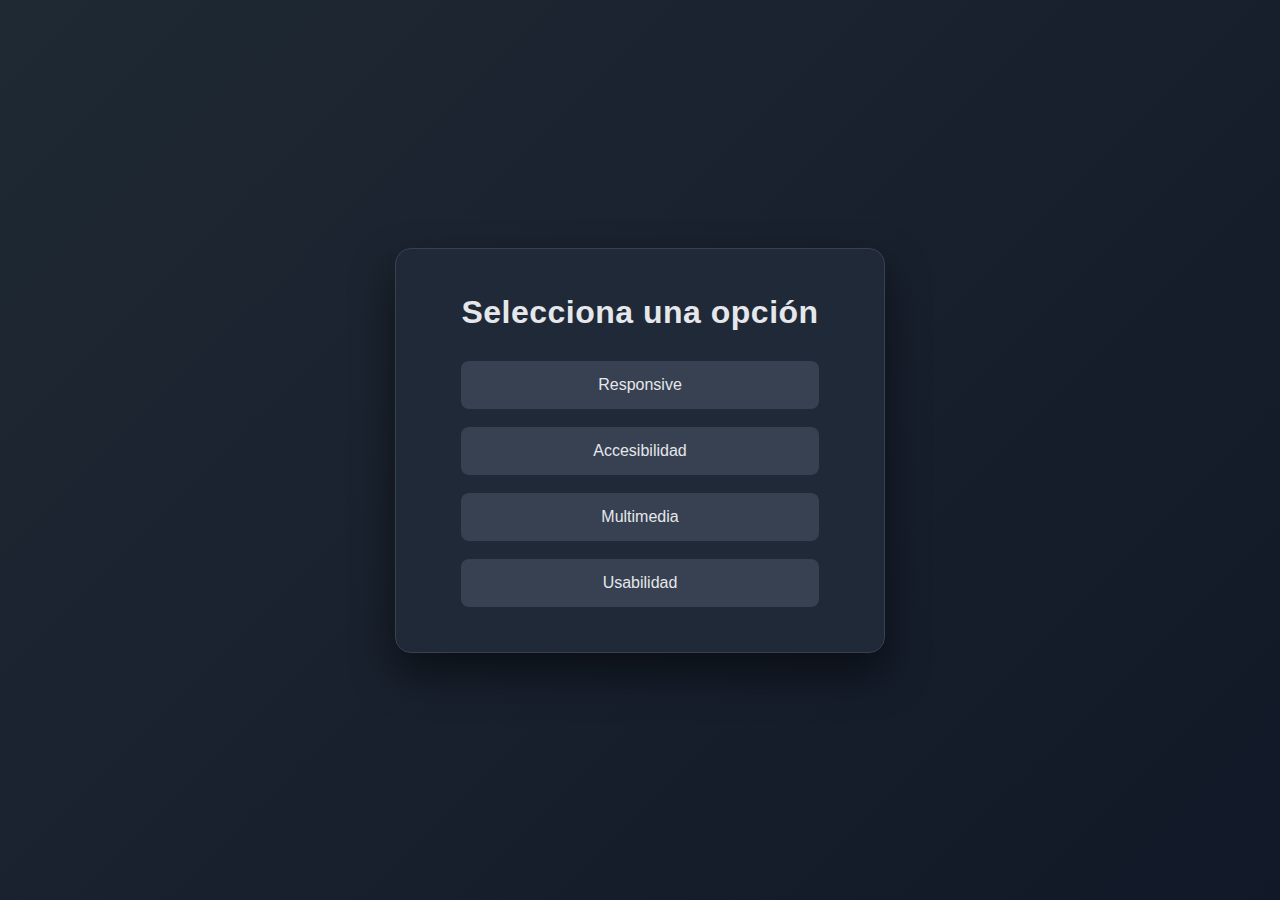
<file: index.html>
<!DOCTYPE html>
<html lang="en">
<head>
  <meta charset="UTF-8">
  <meta name="viewport" content="width=device-width, initial-scale=1.0">
  <link rel="stylesheet" href="./style.css">
  <title>Multimedia Joan Salinas</title>
</head>
<body>
  <main>
    <section>
      <h1>Selecciona una opción</h1>
      <div>
        <a href="./proyectoResponsive/semanticoJoan.html">Responsive</a>
        <a href="./proyecto_AAA/semanticoJoan.html">Accesibilidad</a>
        <a href="./proyectoMultimedia/semanticoJoan.html">Multimedia</a>
        <a href="./proyecto_USABILIDAD/semanticoJoan.html">Usabilidad</a>
      </div>
    </section>
  </main>
</body>
</html>
</file>
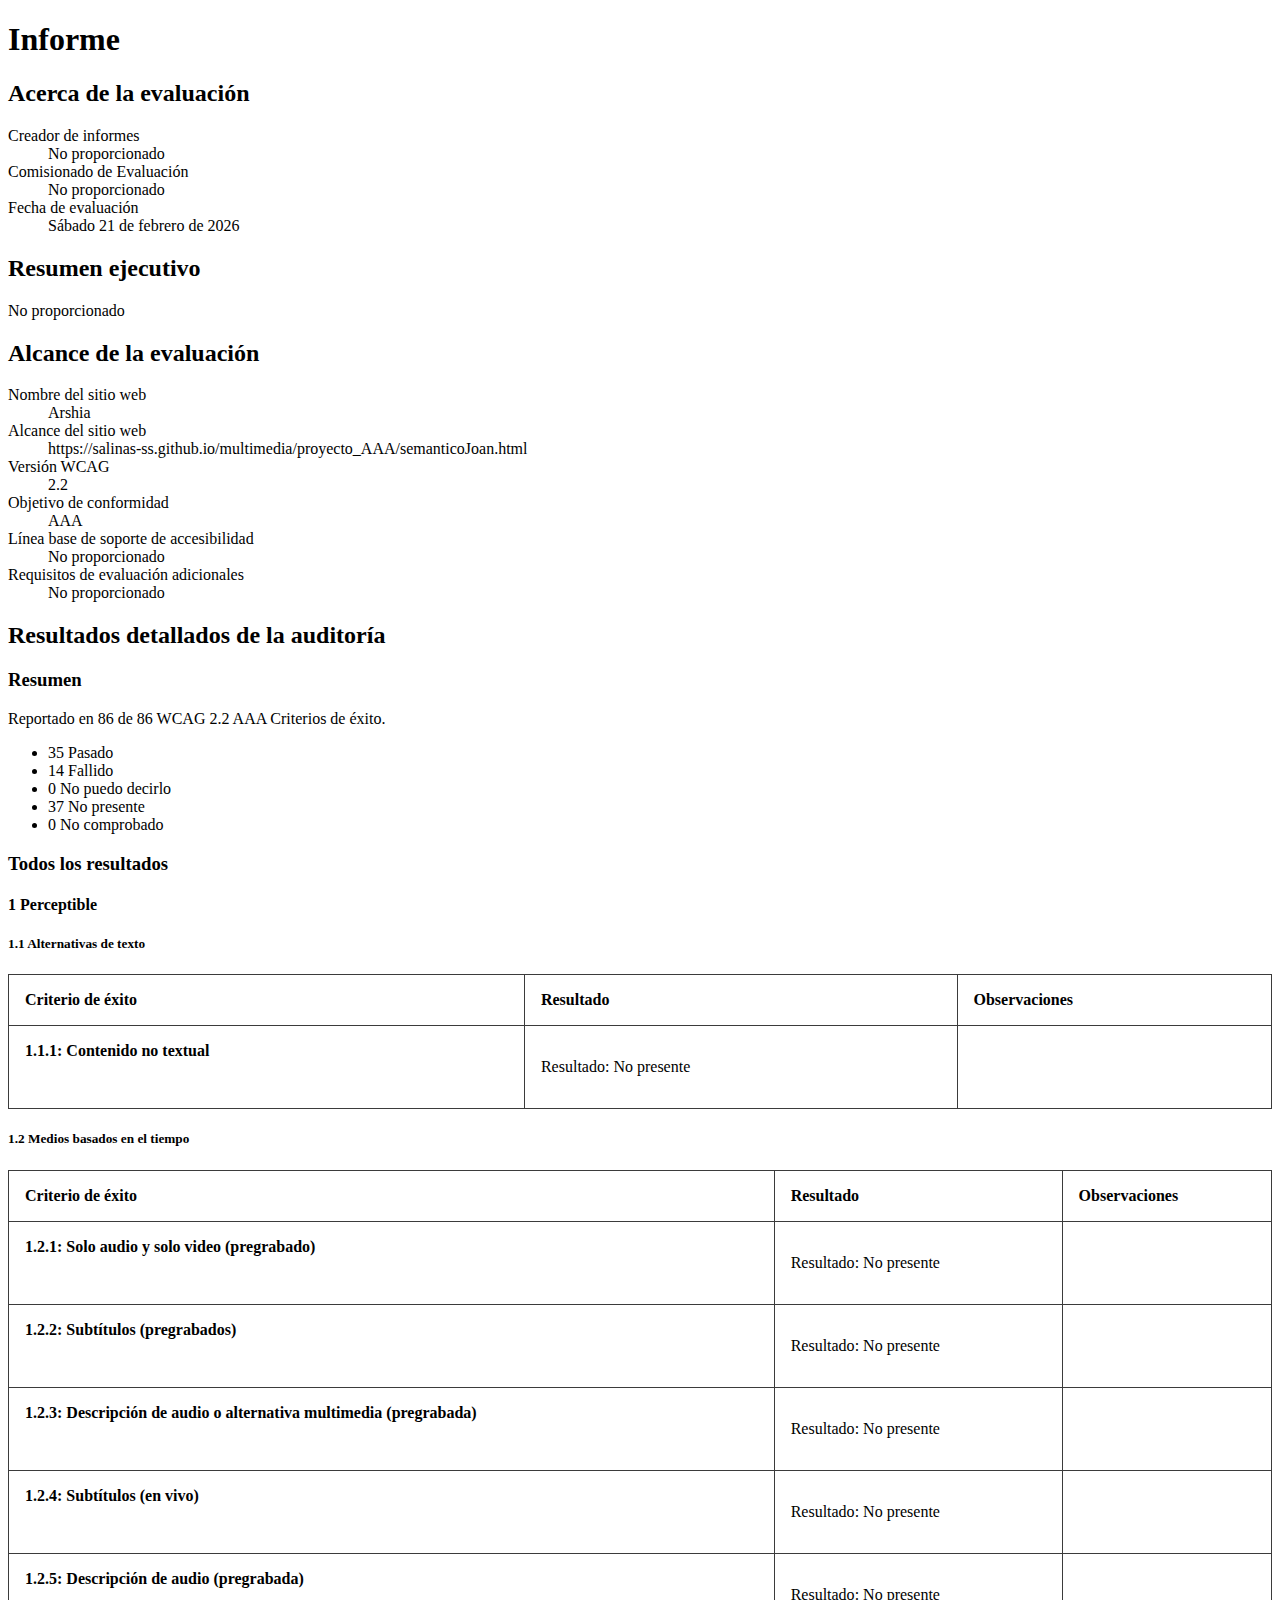
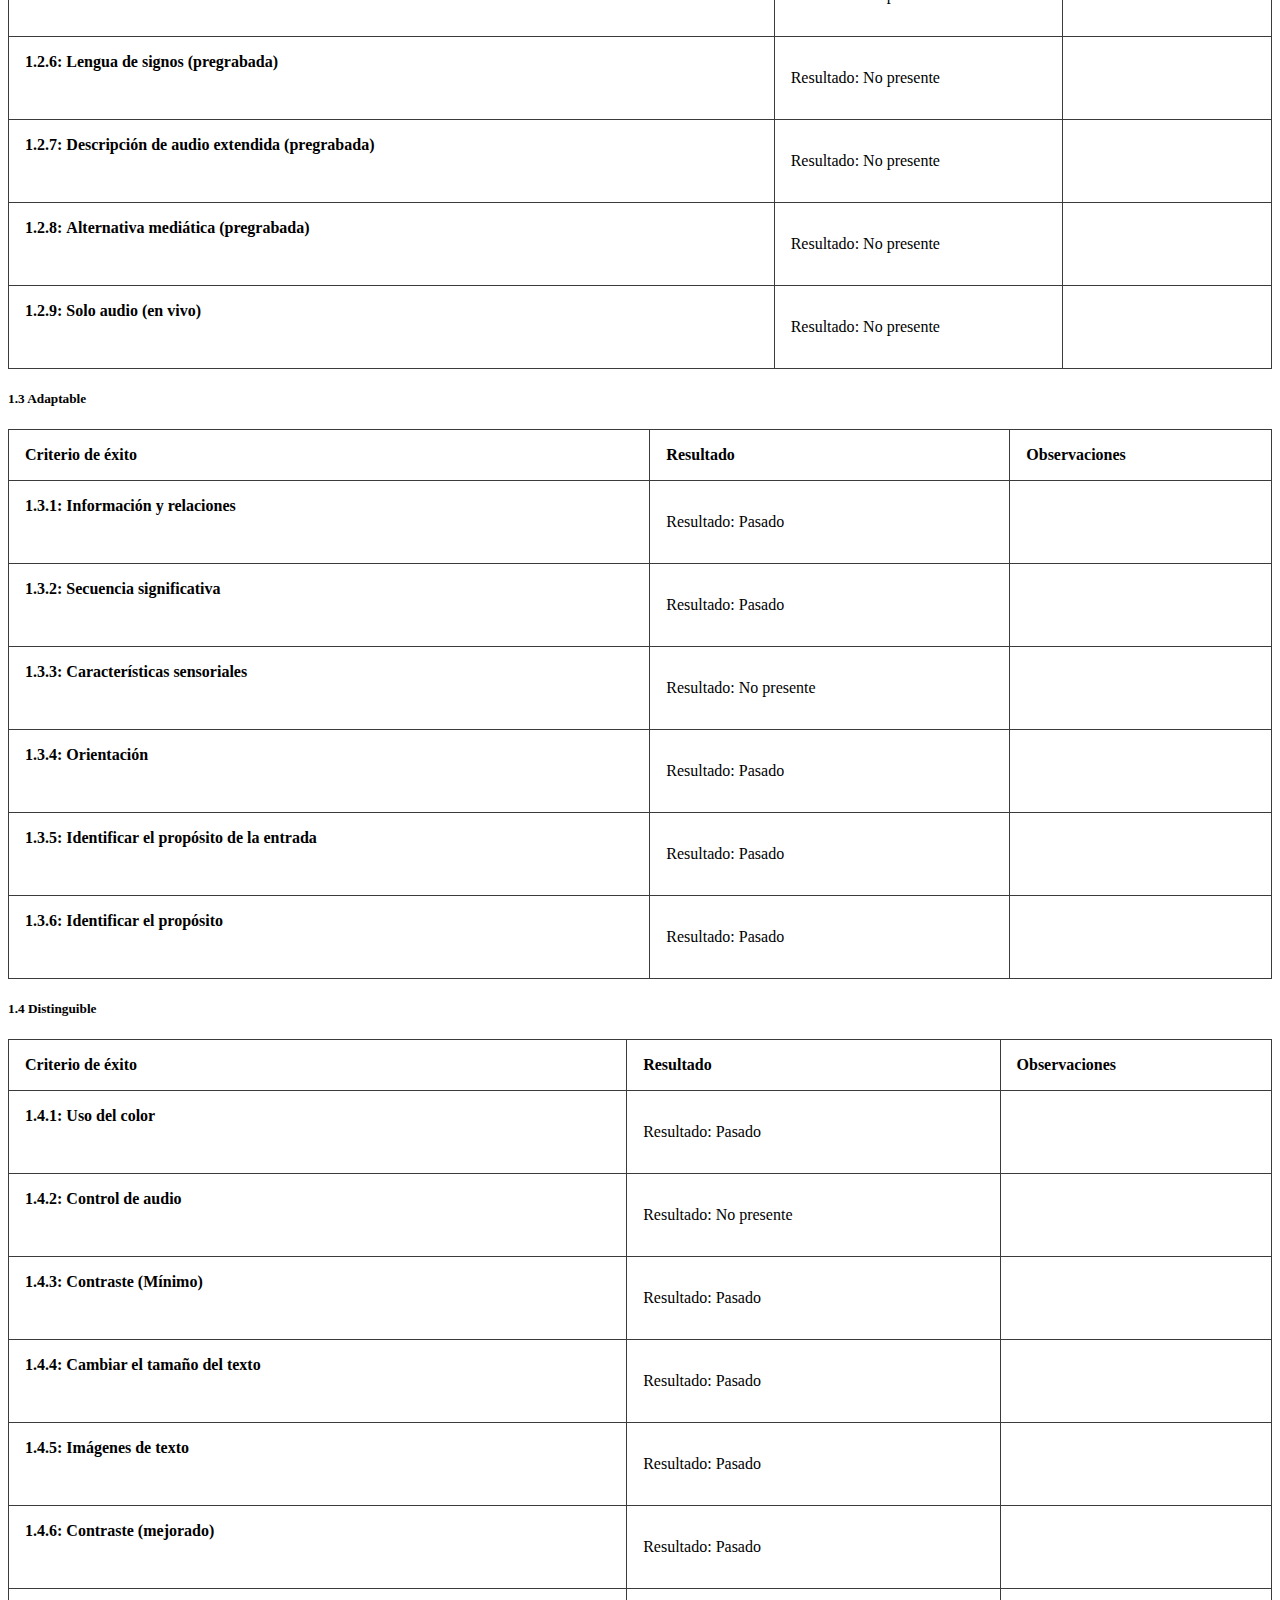
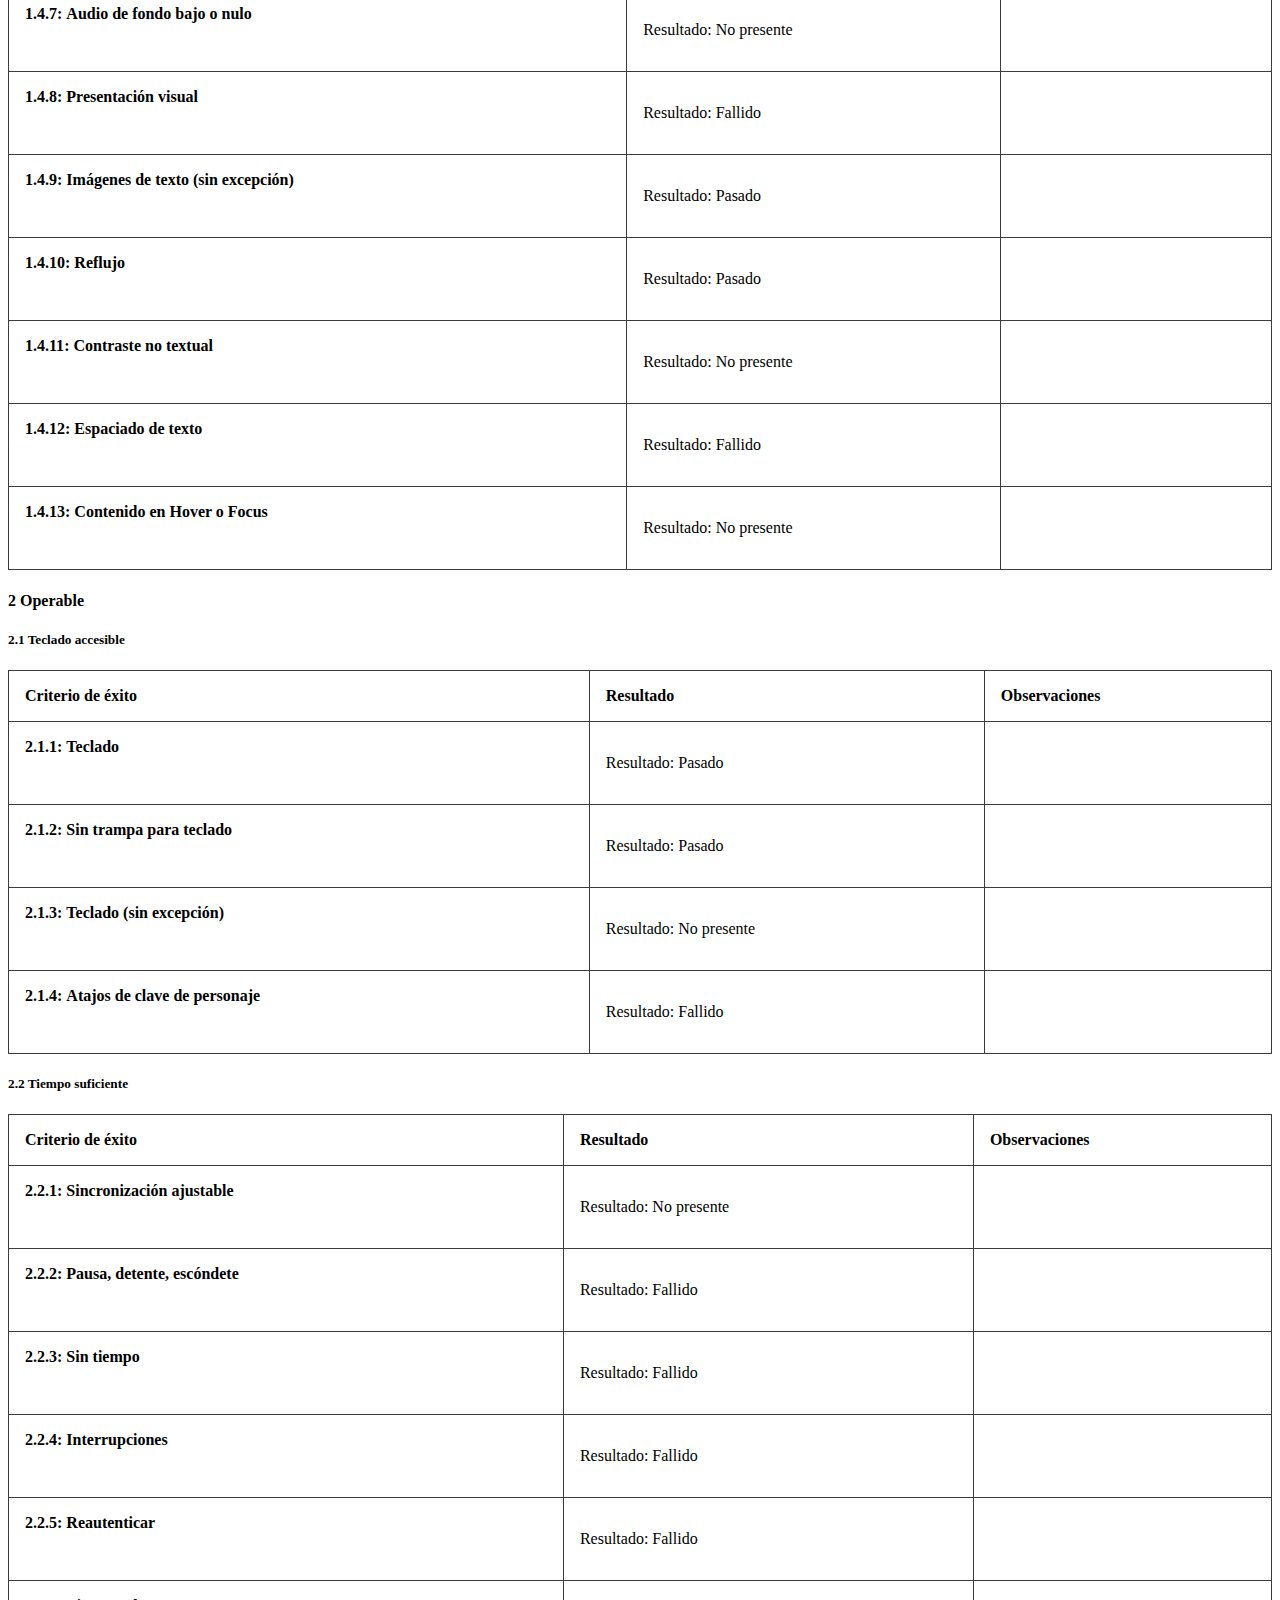
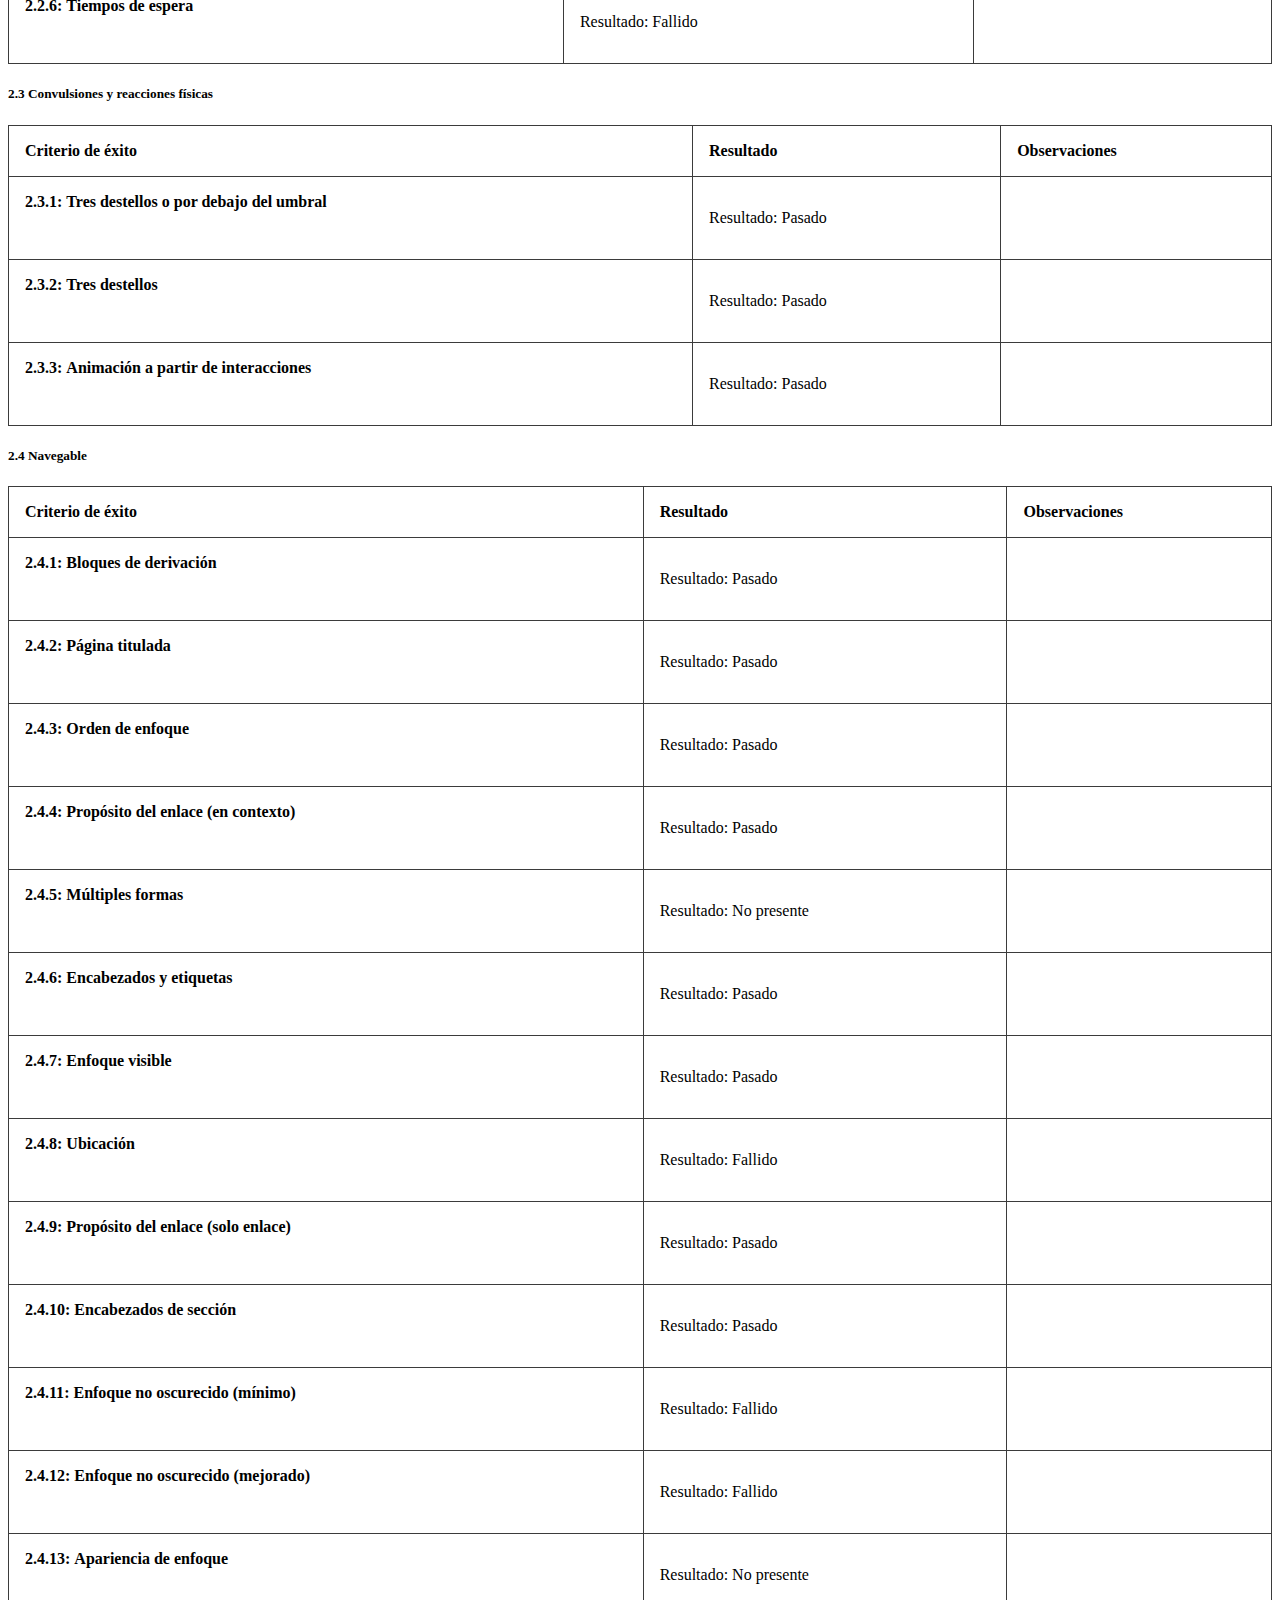
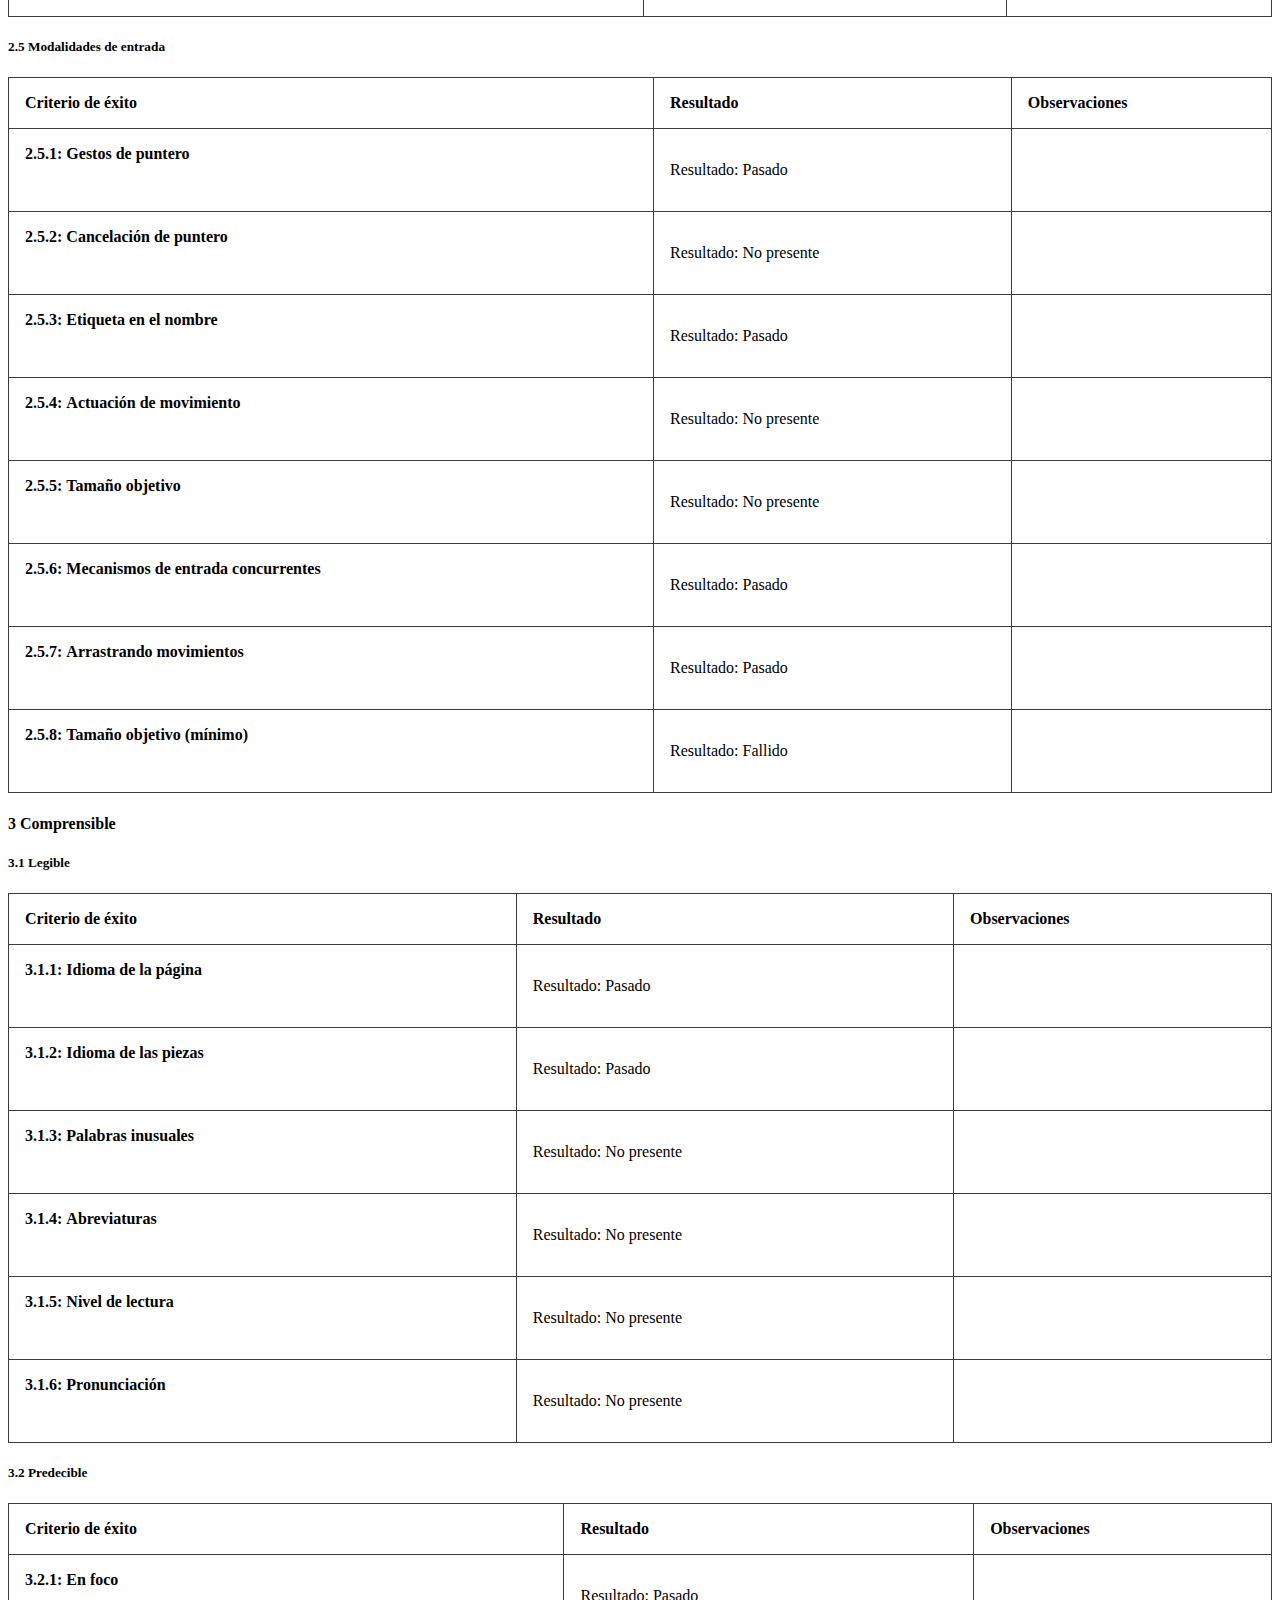
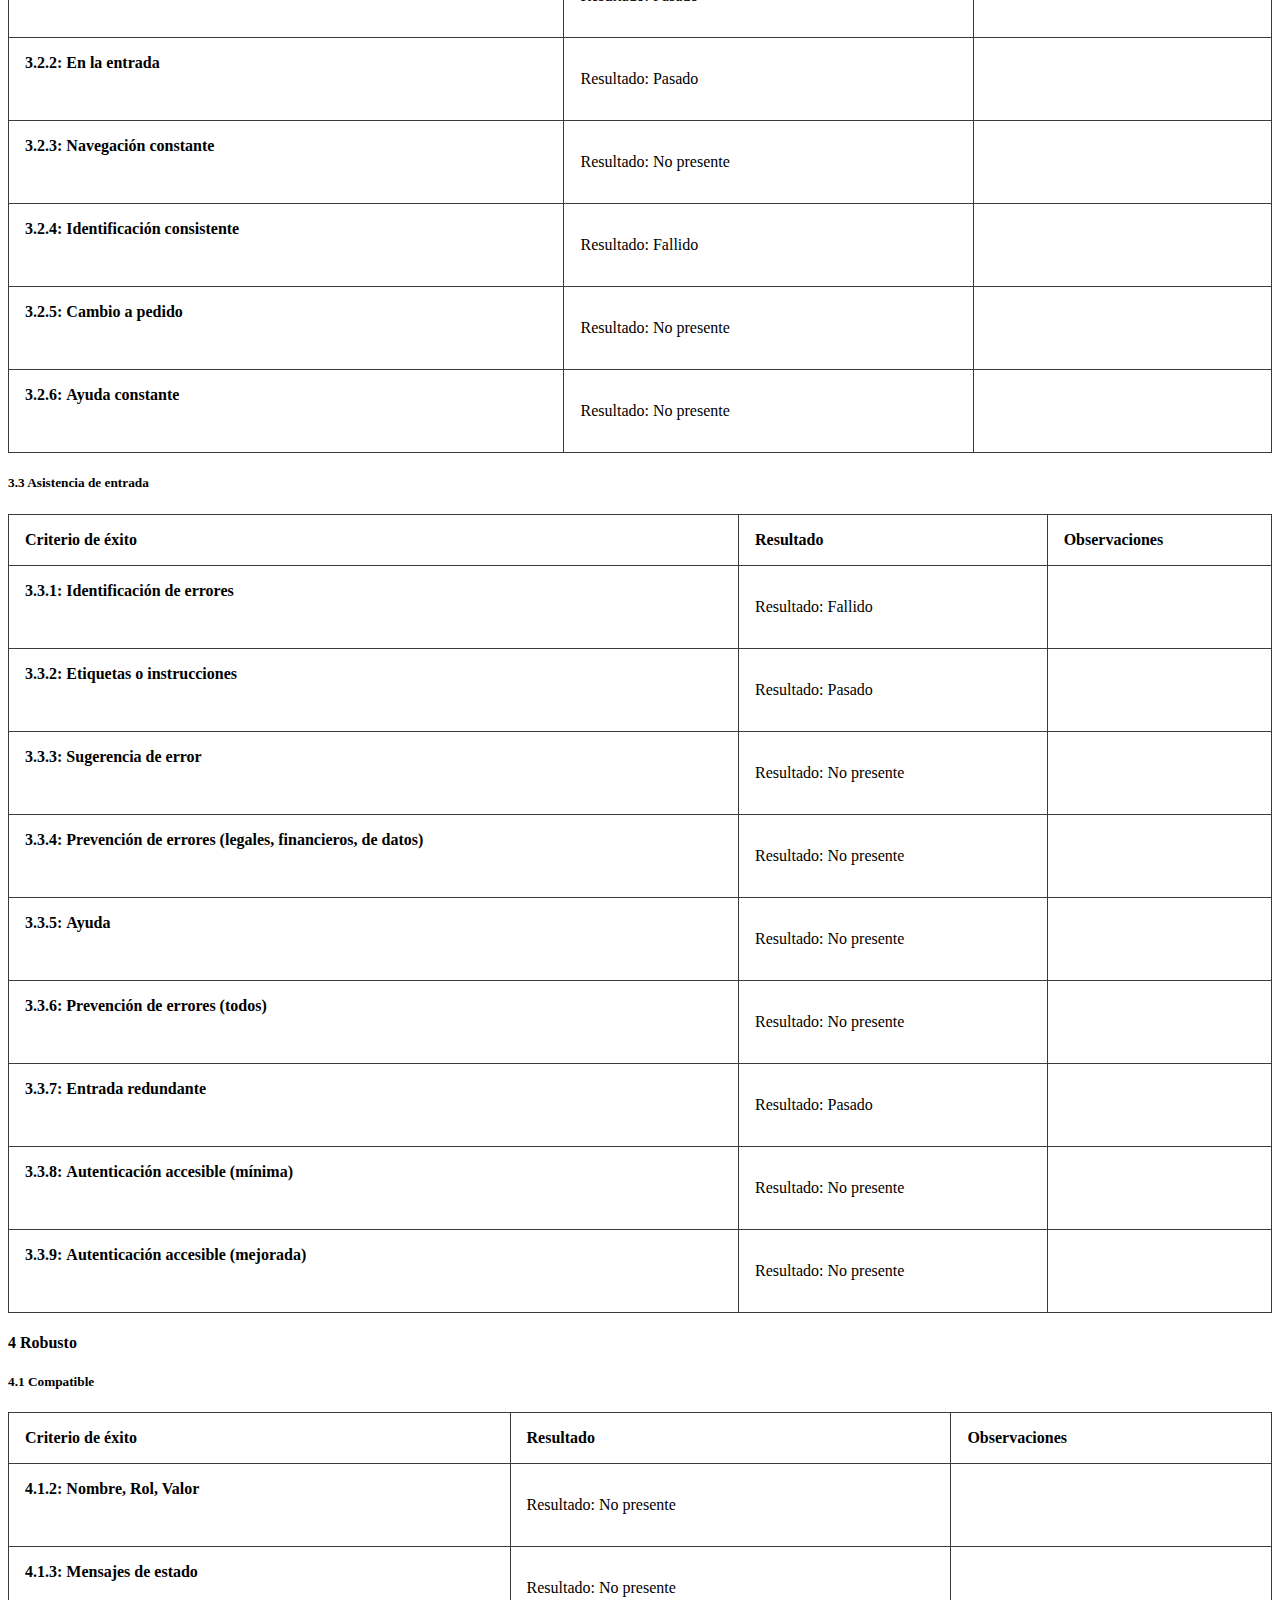
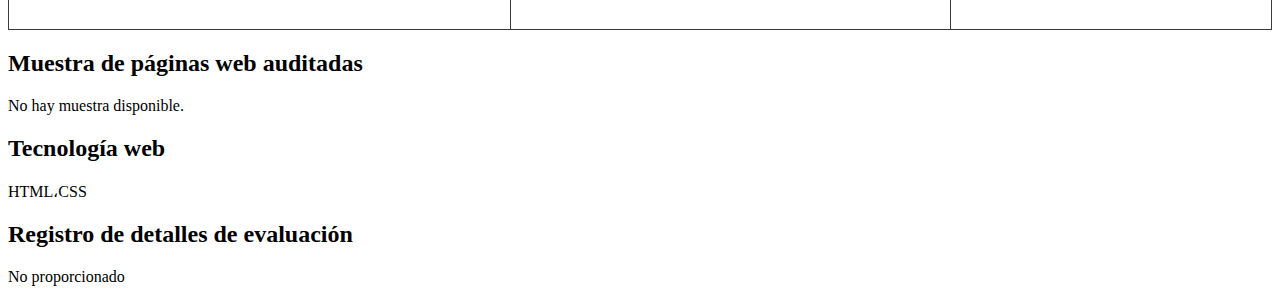
<file: proyecto_AAA/report.html>
<!doctype HTML><html lang="en"><head><title>arshia-report.html</title><meta charset="utf-8"><style>
  table {
    border-collapse: collapse;
    width: 100%;
  }
  table,
  td,
  th {
    border: 1px solid #3b3b3b;
  }
  td:not(:last-child),
  th {
    padding: 1em;
    vertical-align: top;
    text-align: left;
  }
  td:not([class]):last-child {
    padding: 0 1em;
  }
  </style></head><body><div><main> <h1><font style="vertical-align: inherit;"><font style="vertical-align: inherit;">Informe</font></font></h1>    <div><h2><font style="vertical-align: inherit;"><font style="vertical-align: inherit;">Acerca de la evaluación</font></font></h2> <dl><dt><font style="vertical-align: inherit;"><font style="vertical-align: inherit;">Creador de informes</font></font> </dt><dd><span><font style="vertical-align: inherit;"><font style="vertical-align: inherit;">No proporcionado</font></font></span> </dd><dt><font style="vertical-align: inherit;"><font style="vertical-align: inherit;">Comisionado de Evaluación</font></font> </dt><dd><span><font style="vertical-align: inherit;"><font style="vertical-align: inherit;">No proporcionado</font></font></span> </dd><dt><font style="vertical-align: inherit;"><font style="vertical-align: inherit;">Fecha de evaluación</font></font> </dt><dd><font style="vertical-align: inherit;"><font style="vertical-align: inherit;">Sábado 21 de febrero de 2026</font></font></dd></dl> </div> <div><h2><font style="vertical-align: inherit;"><font style="vertical-align: inherit;">Resumen ejecutivo</font></font></h2> <div><span><font style="vertical-align: inherit;"><font style="vertical-align: inherit;">No proporcionado</font></font></span></div> </div> <div><h2><font style="vertical-align: inherit;"><font style="vertical-align: inherit;">Alcance de la evaluación</font></font></h2> <dl><dt><font style="vertical-align: inherit;"><font style="vertical-align: inherit;">Nombre del sitio web</font></font> </dt><dd><font style="vertical-align: inherit;"><font style="vertical-align: inherit;">Arshia</font></font> </dd><dt><font style="vertical-align: inherit;"><font style="vertical-align: inherit;">Alcance del sitio web</font></font> </dt><dd><font style="vertical-align: inherit;"><font style="vertical-align: inherit;">https://salinas-ss.github.io/multimedia/proyecto_AAA/semanticoJoan.html </font></font> </dd><dt><font style="vertical-align: inherit;"><font style="vertical-align: inherit;">Versión WCAG</font></font> </dt><dd><font style="vertical-align: inherit;"><font style="vertical-align: inherit;">2.2</font></font> </dd><dt><font style="vertical-align: inherit;"><font style="vertical-align: inherit;">Objetivo de conformidad</font></font> </dt><dd><font style="vertical-align: inherit;"><font style="vertical-align: inherit;">AAA</font></font> </dd><dt><font style="vertical-align: inherit;"><font style="vertical-align: inherit;">Línea base de soporte de accesibilidad</font></font> </dt><dd><span><font style="vertical-align: inherit;"><font style="vertical-align: inherit;">No proporcionado</font></font></span> </dd><dt><font style="vertical-align: inherit;"><font style="vertical-align: inherit;">Requisitos de evaluación adicionales</font></font> </dt><dd><span><font style="vertical-align: inherit;"><font style="vertical-align: inherit;">No proporcionado</font></font></span></dd></dl> </div> <h2><font style="vertical-align: inherit;"><font style="vertical-align: inherit;">Resultados detallados de la auditoría</font></font></h2> <h3><font style="vertical-align: inherit;"><font style="vertical-align: inherit;">Resumen</font></font></h3> <p><font style="vertical-align: inherit;"><font style="vertical-align: inherit;">Reportado en</font></font> <font style="vertical-align: inherit;"><font style="vertical-align: inherit;">86</font></font> <font style="vertical-align: inherit;"><font style="vertical-align: inherit;">de</font></font> <font style="vertical-align: inherit;"><font style="vertical-align: inherit;">86</font></font><font style="vertical-align: inherit;"><font style="vertical-align: inherit;"> WCAG </font></font><font style="vertical-align: inherit;"><font style="vertical-align: inherit;">2.2</font></font> <font style="vertical-align: inherit;"><font style="vertical-align: inherit;">AAA</font></font><font style="vertical-align: inherit;"><font style="vertical-align: inherit;"> 
  Criterios de éxito.</font></font></p> <ul><li><span><font style="vertical-align: inherit;"><font style="vertical-align: inherit;">35</font></font></span> <span><font style="vertical-align: inherit;"><font style="vertical-align: inherit;">Pasado</font></font></span></li><li><span><font style="vertical-align: inherit;"><font style="vertical-align: inherit;">14</font></font></span> <span><font style="vertical-align: inherit;"><font style="vertical-align: inherit;">Fallido</font></font></span></li><li><span><font style="vertical-align: inherit;"><font style="vertical-align: inherit;">0</font></font></span> <span><font style="vertical-align: inherit;"><font style="vertical-align: inherit;">No puedo decirlo</font></font></span></li><li><span><font style="vertical-align: inherit;"><font style="vertical-align: inherit;">37</font></font></span> <span><font style="vertical-align: inherit;"><font style="vertical-align: inherit;">No presente</font></font></span></li><li><span><font style="vertical-align: inherit;"><font style="vertical-align: inherit;">0</font></font></span> <span><font style="vertical-align: inherit;"><font style="vertical-align: inherit;">No comprobado</font></font></span></li></ul>  <h3><font style="vertical-align: inherit;"><font style="vertical-align: inherit;">Todos los resultados</font></font></h3> <h4><font style="vertical-align: inherit;"><font style="vertical-align: inherit;">1</font></font> <font style="vertical-align: inherit;"><font style="vertical-align: inherit;">Perceptible</font></font></h4> <h5 id="guideline-11"><font style="vertical-align: inherit;"><font style="vertical-align: inherit;">1.1</font></font> <font style="vertical-align: inherit;"><font style="vertical-align: inherit;">Alternativas de texto</font></font></h5> <table aria-labelledby="guideline-11"><tbody><tr><th scope="col"><font style="vertical-align: inherit;"><font style="vertical-align: inherit;">Criterio de éxito</font></font></th> <th scope="col"><font style="vertical-align: inherit;"><font style="vertical-align: inherit;">Resultado</font></font></th> <th scope="col"><font style="vertical-align: inherit;"><font style="vertical-align: inherit;">Observaciones</font></font></th> </tr> <tr><th scope="row" id="criterion-111"><font style="vertical-align: inherit;"><font style="vertical-align: inherit;">1.1.1</font></font><font style="vertical-align: inherit;"><font style="vertical-align: inherit;">: </font></font><font style="vertical-align: inherit;"><font style="vertical-align: inherit;">Contenido no textual</font></font></th> <td> <p><span><font style="vertical-align: inherit;"><font style="vertical-align: inherit;">Resultado</font></font><font style="vertical-align: inherit;"><font style="vertical-align: inherit;">:</font></font></span> <font style="vertical-align: inherit;"><font style="vertical-align: inherit;">No presente</font></font></p> </td> <td> </td>  </tr></tbody> </table><h5 id="guideline-12"><font style="vertical-align: inherit;"><font style="vertical-align: inherit;">1.2</font></font> <font style="vertical-align: inherit;"><font style="vertical-align: inherit;">Medios basados en el tiempo</font></font></h5> <table aria-labelledby="guideline-12"><tbody><tr><th scope="col"><font style="vertical-align: inherit;"><font style="vertical-align: inherit;">Criterio de éxito</font></font></th> <th scope="col"><font style="vertical-align: inherit;"><font style="vertical-align: inherit;">Resultado</font></font></th> <th scope="col"><font style="vertical-align: inherit;"><font style="vertical-align: inherit;">Observaciones</font></font></th> </tr> <tr><th scope="row" id="criterion-121"><font style="vertical-align: inherit;"><font style="vertical-align: inherit;">1.2.1</font></font><font style="vertical-align: inherit;"><font style="vertical-align: inherit;">: </font></font><font style="vertical-align: inherit;"><font style="vertical-align: inherit;">Solo audio y solo video (pregrabado)</font></font></th> <td> <p><span><font style="vertical-align: inherit;"><font style="vertical-align: inherit;">Resultado</font></font><font style="vertical-align: inherit;"><font style="vertical-align: inherit;">:</font></font></span> <font style="vertical-align: inherit;"><font style="vertical-align: inherit;">No presente</font></font></p> </td> <td> </td>  </tr><tr><th scope="row" id="criterion-122"><font style="vertical-align: inherit;"><font style="vertical-align: inherit;">1.2.2</font></font><font style="vertical-align: inherit;"><font style="vertical-align: inherit;">: </font></font><font style="vertical-align: inherit;"><font style="vertical-align: inherit;">Subtítulos (pregrabados)</font></font></th> <td> <p><span><font style="vertical-align: inherit;"><font style="vertical-align: inherit;">Resultado</font></font><font style="vertical-align: inherit;"><font style="vertical-align: inherit;">:</font></font></span> <font style="vertical-align: inherit;"><font style="vertical-align: inherit;">No presente</font></font></p> </td> <td> </td>  </tr><tr><th scope="row" id="criterion-123"><font style="vertical-align: inherit;"><font style="vertical-align: inherit;">1.2.3</font></font><font style="vertical-align: inherit;"><font style="vertical-align: inherit;">: </font></font><font style="vertical-align: inherit;"><font style="vertical-align: inherit;">Descripción de audio o alternativa multimedia (pregrabada)</font></font></th> <td> <p><span><font style="vertical-align: inherit;"><font style="vertical-align: inherit;">Resultado</font></font><font style="vertical-align: inherit;"><font style="vertical-align: inherit;">:</font></font></span> <font style="vertical-align: inherit;"><font style="vertical-align: inherit;">No presente</font></font></p> </td> <td> </td>  </tr><tr><th scope="row" id="criterion-124"><font style="vertical-align: inherit;"><font style="vertical-align: inherit;">1.2.4</font></font><font style="vertical-align: inherit;"><font style="vertical-align: inherit;">: </font></font><font style="vertical-align: inherit;"><font style="vertical-align: inherit;">Subtítulos (en vivo)</font></font></th> <td> <p><span><font style="vertical-align: inherit;"><font style="vertical-align: inherit;">Resultado</font></font><font style="vertical-align: inherit;"><font style="vertical-align: inherit;">:</font></font></span> <font style="vertical-align: inherit;"><font style="vertical-align: inherit;">No presente</font></font></p> </td> <td> </td>  </tr><tr><th scope="row" id="criterion-125"><font style="vertical-align: inherit;"><font style="vertical-align: inherit;">1.2.5</font></font><font style="vertical-align: inherit;"><font style="vertical-align: inherit;">: </font></font><font style="vertical-align: inherit;"><font style="vertical-align: inherit;">Descripción de audio (pregrabada)</font></font></th> <td> <p><span><font style="vertical-align: inherit;"><font style="vertical-align: inherit;">Resultado</font></font><font style="vertical-align: inherit;"><font style="vertical-align: inherit;">:</font></font></span> <font style="vertical-align: inherit;"><font style="vertical-align: inherit;">No presente</font></font></p> </td> <td> </td>  </tr><tr><th scope="row" id="criterion-126"><font style="vertical-align: inherit;"><font style="vertical-align: inherit;">1.2.6</font></font><font style="vertical-align: inherit;"><font style="vertical-align: inherit;">: </font></font><font style="vertical-align: inherit;"><font style="vertical-align: inherit;">Lengua de signos (pregrabada)</font></font></th> <td> <p><span><font style="vertical-align: inherit;"><font style="vertical-align: inherit;">Resultado</font></font><font style="vertical-align: inherit;"><font style="vertical-align: inherit;">:</font></font></span> <font style="vertical-align: inherit;"><font style="vertical-align: inherit;">No presente</font></font></p> </td> <td> </td>  </tr><tr><th scope="row" id="criterion-127"><font style="vertical-align: inherit;"><font style="vertical-align: inherit;">1.2.7</font></font><font style="vertical-align: inherit;"><font style="vertical-align: inherit;">: </font></font><font style="vertical-align: inherit;"><font style="vertical-align: inherit;">Descripción de audio extendida (pregrabada)</font></font></th> <td> <p><span><font style="vertical-align: inherit;"><font style="vertical-align: inherit;">Resultado</font></font><font style="vertical-align: inherit;"><font style="vertical-align: inherit;">:</font></font></span> <font style="vertical-align: inherit;"><font style="vertical-align: inherit;">No presente</font></font></p> </td> <td> </td>  </tr><tr><th scope="row" id="criterion-128"><font style="vertical-align: inherit;"><font style="vertical-align: inherit;">1.2.8</font></font><font style="vertical-align: inherit;"><font style="vertical-align: inherit;">: </font></font><font style="vertical-align: inherit;"><font style="vertical-align: inherit;">Alternativa mediática (pregrabada)</font></font></th> <td> <p><span><font style="vertical-align: inherit;"><font style="vertical-align: inherit;">Resultado</font></font><font style="vertical-align: inherit;"><font style="vertical-align: inherit;">:</font></font></span> <font style="vertical-align: inherit;"><font style="vertical-align: inherit;">No presente</font></font></p> </td> <td> </td>  </tr><tr><th scope="row" id="criterion-129"><font style="vertical-align: inherit;"><font style="vertical-align: inherit;">1.2.9</font></font><font style="vertical-align: inherit;"><font style="vertical-align: inherit;">: </font></font><font style="vertical-align: inherit;"><font style="vertical-align: inherit;">Solo audio (en vivo)</font></font></th> <td> <p><span><font style="vertical-align: inherit;"><font style="vertical-align: inherit;">Resultado</font></font><font style="vertical-align: inherit;"><font style="vertical-align: inherit;">:</font></font></span> <font style="vertical-align: inherit;"><font style="vertical-align: inherit;">No presente</font></font></p> </td> <td> </td>  </tr></tbody> </table><h5 id="guideline-13"><font style="vertical-align: inherit;"><font style="vertical-align: inherit;">1.3</font></font> <font style="vertical-align: inherit;"><font style="vertical-align: inherit;">Adaptable</font></font></h5> <table aria-labelledby="guideline-13"><tbody><tr><th scope="col"><font style="vertical-align: inherit;"><font style="vertical-align: inherit;">Criterio de éxito</font></font></th> <th scope="col"><font style="vertical-align: inherit;"><font style="vertical-align: inherit;">Resultado</font></font></th> <th scope="col"><font style="vertical-align: inherit;"><font style="vertical-align: inherit;">Observaciones</font></font></th> </tr> <tr><th scope="row" id="criterion-131"><font style="vertical-align: inherit;"><font style="vertical-align: inherit;">1.3.1</font></font><font style="vertical-align: inherit;"><font style="vertical-align: inherit;">: </font></font><font style="vertical-align: inherit;"><font style="vertical-align: inherit;">Información y relaciones</font></font></th> <td> <p><span><font style="vertical-align: inherit;"><font style="vertical-align: inherit;">Resultado</font></font><font style="vertical-align: inherit;"><font style="vertical-align: inherit;">:</font></font></span> <font style="vertical-align: inherit;"><font style="vertical-align: inherit;">Pasado</font></font></p> </td> <td> </td>  </tr><tr><th scope="row" id="criterion-132"><font style="vertical-align: inherit;"><font style="vertical-align: inherit;">1.3.2</font></font><font style="vertical-align: inherit;"><font style="vertical-align: inherit;">: </font></font><font style="vertical-align: inherit;"><font style="vertical-align: inherit;">Secuencia significativa</font></font></th> <td> <p><span><font style="vertical-align: inherit;"><font style="vertical-align: inherit;">Resultado</font></font><font style="vertical-align: inherit;"><font style="vertical-align: inherit;">:</font></font></span> <font style="vertical-align: inherit;"><font style="vertical-align: inherit;">Pasado</font></font></p> </td> <td> </td>  </tr><tr><th scope="row" id="criterion-133"><font style="vertical-align: inherit;"><font style="vertical-align: inherit;">1.3.3</font></font><font style="vertical-align: inherit;"><font style="vertical-align: inherit;">: </font></font><font style="vertical-align: inherit;"><font style="vertical-align: inherit;">Características sensoriales</font></font></th> <td> <p><span><font style="vertical-align: inherit;"><font style="vertical-align: inherit;">Resultado</font></font><font style="vertical-align: inherit;"><font style="vertical-align: inherit;">:</font></font></span> <font style="vertical-align: inherit;"><font style="vertical-align: inherit;">No presente</font></font></p> </td> <td> </td>  </tr><tr><th scope="row" id="criterion-134"><font style="vertical-align: inherit;"><font style="vertical-align: inherit;">1.3.4</font></font><font style="vertical-align: inherit;"><font style="vertical-align: inherit;">: </font></font><font style="vertical-align: inherit;"><font style="vertical-align: inherit;">Orientación</font></font></th> <td> <p><span><font style="vertical-align: inherit;"><font style="vertical-align: inherit;">Resultado</font></font><font style="vertical-align: inherit;"><font style="vertical-align: inherit;">:</font></font></span> <font style="vertical-align: inherit;"><font style="vertical-align: inherit;">Pasado</font></font></p> </td> <td> </td>  </tr><tr><th scope="row" id="criterion-135"><font style="vertical-align: inherit;"><font style="vertical-align: inherit;">1.3.5</font></font><font style="vertical-align: inherit;"><font style="vertical-align: inherit;">: </font></font><font style="vertical-align: inherit;"><font style="vertical-align: inherit;">Identificar el propósito de la entrada</font></font></th> <td> <p><span><font style="vertical-align: inherit;"><font style="vertical-align: inherit;">Resultado</font></font><font style="vertical-align: inherit;"><font style="vertical-align: inherit;">:</font></font></span> <font style="vertical-align: inherit;"><font style="vertical-align: inherit;">Pasado</font></font></p> </td> <td> </td>  </tr><tr><th scope="row" id="criterion-136"><font style="vertical-align: inherit;"><font style="vertical-align: inherit;">1.3.6</font></font><font style="vertical-align: inherit;"><font style="vertical-align: inherit;">: </font></font><font style="vertical-align: inherit;"><font style="vertical-align: inherit;">Identificar el propósito</font></font></th> <td> <p><span><font style="vertical-align: inherit;"><font style="vertical-align: inherit;">Resultado</font></font><font style="vertical-align: inherit;"><font style="vertical-align: inherit;">:</font></font></span> <font style="vertical-align: inherit;"><font style="vertical-align: inherit;">Pasado</font></font></p> </td> <td> </td>  </tr></tbody> </table><h5 id="guideline-14"><font style="vertical-align: inherit;"><font style="vertical-align: inherit;">1.4</font></font> <font style="vertical-align: inherit;"><font style="vertical-align: inherit;">Distinguible</font></font></h5> <table aria-labelledby="guideline-14"><tbody><tr><th scope="col"><font style="vertical-align: inherit;"><font style="vertical-align: inherit;">Criterio de éxito</font></font></th> <th scope="col"><font style="vertical-align: inherit;"><font style="vertical-align: inherit;">Resultado</font></font></th> <th scope="col"><font style="vertical-align: inherit;"><font style="vertical-align: inherit;">Observaciones</font></font></th> </tr> <tr><th scope="row" id="criterion-141"><font style="vertical-align: inherit;"><font style="vertical-align: inherit;">1.4.1</font></font><font style="vertical-align: inherit;"><font style="vertical-align: inherit;">: </font></font><font style="vertical-align: inherit;"><font style="vertical-align: inherit;">Uso del color</font></font></th> <td> <p><span><font style="vertical-align: inherit;"><font style="vertical-align: inherit;">Resultado</font></font><font style="vertical-align: inherit;"><font style="vertical-align: inherit;">:</font></font></span> <font style="vertical-align: inherit;"><font style="vertical-align: inherit;">Pasado</font></font></p> </td> <td> </td>  </tr><tr><th scope="row" id="criterion-142"><font style="vertical-align: inherit;"><font style="vertical-align: inherit;">1.4.2</font></font><font style="vertical-align: inherit;"><font style="vertical-align: inherit;">: </font></font><font style="vertical-align: inherit;"><font style="vertical-align: inherit;">Control de audio</font></font></th> <td> <p><span><font style="vertical-align: inherit;"><font style="vertical-align: inherit;">Resultado</font></font><font style="vertical-align: inherit;"><font style="vertical-align: inherit;">:</font></font></span> <font style="vertical-align: inherit;"><font style="vertical-align: inherit;">No presente</font></font></p> </td> <td> </td>  </tr><tr><th scope="row" id="criterion-143"><font style="vertical-align: inherit;"><font style="vertical-align: inherit;">1.4.3</font></font><font style="vertical-align: inherit;"><font style="vertical-align: inherit;">: </font></font><font style="vertical-align: inherit;"><font style="vertical-align: inherit;">Contraste (Mínimo)</font></font></th> <td> <p><span><font style="vertical-align: inherit;"><font style="vertical-align: inherit;">Resultado</font></font><font style="vertical-align: inherit;"><font style="vertical-align: inherit;">:</font></font></span> <font style="vertical-align: inherit;"><font style="vertical-align: inherit;">Pasado</font></font></p> </td> <td> </td>  </tr><tr><th scope="row" id="criterion-144"><font style="vertical-align: inherit;"><font style="vertical-align: inherit;">1.4.4</font></font><font style="vertical-align: inherit;"><font style="vertical-align: inherit;">: </font></font><font style="vertical-align: inherit;"><font style="vertical-align: inherit;">Cambiar el tamaño del texto</font></font></th> <td> <p><span><font style="vertical-align: inherit;"><font style="vertical-align: inherit;">Resultado</font></font><font style="vertical-align: inherit;"><font style="vertical-align: inherit;">:</font></font></span> <font style="vertical-align: inherit;"><font style="vertical-align: inherit;">Pasado</font></font></p> </td> <td> </td>  </tr><tr><th scope="row" id="criterion-145"><font style="vertical-align: inherit;"><font style="vertical-align: inherit;">1.4.5</font></font><font style="vertical-align: inherit;"><font style="vertical-align: inherit;">: </font></font><font style="vertical-align: inherit;"><font style="vertical-align: inherit;">Imágenes de texto</font></font></th> <td> <p><span><font style="vertical-align: inherit;"><font style="vertical-align: inherit;">Resultado</font></font><font style="vertical-align: inherit;"><font style="vertical-align: inherit;">:</font></font></span> <font style="vertical-align: inherit;"><font style="vertical-align: inherit;">Pasado</font></font></p> </td> <td> </td>  </tr><tr><th scope="row" id="criterion-146"><font style="vertical-align: inherit;"><font style="vertical-align: inherit;">1.4.6</font></font><font style="vertical-align: inherit;"><font style="vertical-align: inherit;">: </font></font><font style="vertical-align: inherit;"><font style="vertical-align: inherit;">Contraste (mejorado)</font></font></th> <td> <p><span><font style="vertical-align: inherit;"><font style="vertical-align: inherit;">Resultado</font></font><font style="vertical-align: inherit;"><font style="vertical-align: inherit;">:</font></font></span> <font style="vertical-align: inherit;"><font style="vertical-align: inherit;">Pasado</font></font></p> </td> <td> </td>  </tr><tr><th scope="row" id="criterion-147"><font style="vertical-align: inherit;"><font style="vertical-align: inherit;">1.4.7</font></font><font style="vertical-align: inherit;"><font style="vertical-align: inherit;">: </font></font><font style="vertical-align: inherit;"><font style="vertical-align: inherit;">Audio de fondo bajo o nulo</font></font></th> <td> <p><span><font style="vertical-align: inherit;"><font style="vertical-align: inherit;">Resultado</font></font><font style="vertical-align: inherit;"><font style="vertical-align: inherit;">:</font></font></span> <font style="vertical-align: inherit;"><font style="vertical-align: inherit;">No presente</font></font></p> </td> <td> </td>  </tr><tr><th scope="row" id="criterion-148"><font style="vertical-align: inherit;"><font style="vertical-align: inherit;">1.4.8</font></font><font style="vertical-align: inherit;"><font style="vertical-align: inherit;">: </font></font><font style="vertical-align: inherit;"><font style="vertical-align: inherit;">Presentación visual</font></font></th> <td> <p><span><font style="vertical-align: inherit;"><font style="vertical-align: inherit;">Resultado</font></font><font style="vertical-align: inherit;"><font style="vertical-align: inherit;">:</font></font></span> <font style="vertical-align: inherit;"><font style="vertical-align: inherit;">Fallido</font></font></p> </td> <td> </td>  </tr><tr><th scope="row" id="criterion-149"><font style="vertical-align: inherit;"><font style="vertical-align: inherit;">1.4.9</font></font><font style="vertical-align: inherit;"><font style="vertical-align: inherit;">: </font></font><font style="vertical-align: inherit;"><font style="vertical-align: inherit;">Imágenes de texto (sin excepción)</font></font></th> <td> <p><span><font style="vertical-align: inherit;"><font style="vertical-align: inherit;">Resultado</font></font><font style="vertical-align: inherit;"><font style="vertical-align: inherit;">:</font></font></span> <font style="vertical-align: inherit;"><font style="vertical-align: inherit;">Pasado</font></font></p> </td> <td> </td>  </tr><tr><th scope="row" id="criterion-1410"><font style="vertical-align: inherit;"><font style="vertical-align: inherit;">1.4.10</font></font><font style="vertical-align: inherit;"><font style="vertical-align: inherit;">: </font></font><font style="vertical-align: inherit;"><font style="vertical-align: inherit;">Reflujo</font></font></th> <td> <p><span><font style="vertical-align: inherit;"><font style="vertical-align: inherit;">Resultado</font></font><font style="vertical-align: inherit;"><font style="vertical-align: inherit;">:</font></font></span> <font style="vertical-align: inherit;"><font style="vertical-align: inherit;">Pasado</font></font></p> </td> <td> </td>  </tr><tr><th scope="row" id="criterion-1411"><font style="vertical-align: inherit;"><font style="vertical-align: inherit;">1.4.11</font></font><font style="vertical-align: inherit;"><font style="vertical-align: inherit;">: </font></font><font style="vertical-align: inherit;"><font style="vertical-align: inherit;">Contraste no textual</font></font></th> <td> <p><span><font style="vertical-align: inherit;"><font style="vertical-align: inherit;">Resultado</font></font><font style="vertical-align: inherit;"><font style="vertical-align: inherit;">:</font></font></span> <font style="vertical-align: inherit;"><font style="vertical-align: inherit;">No presente</font></font></p> </td> <td> </td>  </tr><tr><th scope="row" id="criterion-1412"><font style="vertical-align: inherit;"><font style="vertical-align: inherit;">1.4.12</font></font><font style="vertical-align: inherit;"><font style="vertical-align: inherit;">: </font></font><font style="vertical-align: inherit;"><font style="vertical-align: inherit;">Espaciado de texto</font></font></th> <td> <p><span><font style="vertical-align: inherit;"><font style="vertical-align: inherit;">Resultado</font></font><font style="vertical-align: inherit;"><font style="vertical-align: inherit;">:</font></font></span> <font style="vertical-align: inherit;"><font style="vertical-align: inherit;">Fallido</font></font></p> </td> <td> </td>  </tr><tr><th scope="row" id="criterion-1413"><font style="vertical-align: inherit;"><font style="vertical-align: inherit;">1.4.13</font></font><font style="vertical-align: inherit;"><font style="vertical-align: inherit;">: </font></font><font style="vertical-align: inherit;"><font style="vertical-align: inherit;">Contenido en Hover o Focus</font></font></th> <td> <p><span><font style="vertical-align: inherit;"><font style="vertical-align: inherit;">Resultado</font></font><font style="vertical-align: inherit;"><font style="vertical-align: inherit;">:</font></font></span> <font style="vertical-align: inherit;"><font style="vertical-align: inherit;">No presente</font></font></p> </td> <td> </td>  </tr></tbody> </table><h4><font style="vertical-align: inherit;"><font style="vertical-align: inherit;">2</font></font> <font style="vertical-align: inherit;"><font style="vertical-align: inherit;">Operable</font></font></h4> <h5 id="guideline-21"><font style="vertical-align: inherit;"><font style="vertical-align: inherit;">2.1</font></font> <font style="vertical-align: inherit;"><font style="vertical-align: inherit;">Teclado accesible</font></font></h5> <table aria-labelledby="guideline-21"><tbody><tr><th scope="col"><font style="vertical-align: inherit;"><font style="vertical-align: inherit;">Criterio de éxito</font></font></th> <th scope="col"><font style="vertical-align: inherit;"><font style="vertical-align: inherit;">Resultado</font></font></th> <th scope="col"><font style="vertical-align: inherit;"><font style="vertical-align: inherit;">Observaciones</font></font></th> </tr> <tr><th scope="row" id="criterion-211"><font style="vertical-align: inherit;"><font style="vertical-align: inherit;">2.1.1</font></font><font style="vertical-align: inherit;"><font style="vertical-align: inherit;">: </font></font><font style="vertical-align: inherit;"><font style="vertical-align: inherit;">Teclado</font></font></th> <td> <p><span><font style="vertical-align: inherit;"><font style="vertical-align: inherit;">Resultado</font></font><font style="vertical-align: inherit;"><font style="vertical-align: inherit;">:</font></font></span> <font style="vertical-align: inherit;"><font style="vertical-align: inherit;">Pasado</font></font></p> </td> <td> </td>  </tr><tr><th scope="row" id="criterion-212"><font style="vertical-align: inherit;"><font style="vertical-align: inherit;">2.1.2</font></font><font style="vertical-align: inherit;"><font style="vertical-align: inherit;">: </font></font><font style="vertical-align: inherit;"><font style="vertical-align: inherit;">Sin trampa para teclado</font></font></th> <td> <p><span><font style="vertical-align: inherit;"><font style="vertical-align: inherit;">Resultado</font></font><font style="vertical-align: inherit;"><font style="vertical-align: inherit;">:</font></font></span> <font style="vertical-align: inherit;"><font style="vertical-align: inherit;">Pasado</font></font></p> </td> <td> </td>  </tr><tr><th scope="row" id="criterion-213"><font style="vertical-align: inherit;"><font style="vertical-align: inherit;">2.1.3</font></font><font style="vertical-align: inherit;"><font style="vertical-align: inherit;">: </font></font><font style="vertical-align: inherit;"><font style="vertical-align: inherit;">Teclado (sin excepción)</font></font></th> <td> <p><span><font style="vertical-align: inherit;"><font style="vertical-align: inherit;">Resultado</font></font><font style="vertical-align: inherit;"><font style="vertical-align: inherit;">:</font></font></span> <font style="vertical-align: inherit;"><font style="vertical-align: inherit;">No presente</font></font></p> </td> <td> </td>  </tr><tr><th scope="row" id="criterion-214"><font style="vertical-align: inherit;"><font style="vertical-align: inherit;">2.1.4</font></font><font style="vertical-align: inherit;"><font style="vertical-align: inherit;">: </font></font><font style="vertical-align: inherit;"><font style="vertical-align: inherit;">Atajos de clave de personaje</font></font></th> <td> <p><span><font style="vertical-align: inherit;"><font style="vertical-align: inherit;">Resultado</font></font><font style="vertical-align: inherit;"><font style="vertical-align: inherit;">:</font></font></span> <font style="vertical-align: inherit;"><font style="vertical-align: inherit;">Fallido</font></font></p> </td> <td> </td>  </tr></tbody> </table><h5 id="guideline-22"><font style="vertical-align: inherit;"><font style="vertical-align: inherit;">2.2</font></font> <font style="vertical-align: inherit;"><font style="vertical-align: inherit;">Tiempo suficiente</font></font></h5> <table aria-labelledby="guideline-22"><tbody><tr><th scope="col"><font style="vertical-align: inherit;"><font style="vertical-align: inherit;">Criterio de éxito</font></font></th> <th scope="col"><font style="vertical-align: inherit;"><font style="vertical-align: inherit;">Resultado</font></font></th> <th scope="col"><font style="vertical-align: inherit;"><font style="vertical-align: inherit;">Observaciones</font></font></th> </tr> <tr><th scope="row" id="criterion-221"><font style="vertical-align: inherit;"><font style="vertical-align: inherit;">2.2.1</font></font><font style="vertical-align: inherit;"><font style="vertical-align: inherit;">: </font></font><font style="vertical-align: inherit;"><font style="vertical-align: inherit;">Sincronización ajustable</font></font></th> <td> <p><span><font style="vertical-align: inherit;"><font style="vertical-align: inherit;">Resultado</font></font><font style="vertical-align: inherit;"><font style="vertical-align: inherit;">:</font></font></span> <font style="vertical-align: inherit;"><font style="vertical-align: inherit;">No presente</font></font></p> </td> <td> </td>  </tr><tr><th scope="row" id="criterion-222"><font style="vertical-align: inherit;"><font style="vertical-align: inherit;">2.2.2</font></font><font style="vertical-align: inherit;"><font style="vertical-align: inherit;">: </font></font><font style="vertical-align: inherit;"><font style="vertical-align: inherit;">Pausa, detente, escóndete</font></font></th> <td> <p><span><font style="vertical-align: inherit;"><font style="vertical-align: inherit;">Resultado</font></font><font style="vertical-align: inherit;"><font style="vertical-align: inherit;">:</font></font></span> <font style="vertical-align: inherit;"><font style="vertical-align: inherit;">Fallido</font></font></p> </td> <td> </td>  </tr><tr><th scope="row" id="criterion-223"><font style="vertical-align: inherit;"><font style="vertical-align: inherit;">2.2.3</font></font><font style="vertical-align: inherit;"><font style="vertical-align: inherit;">: </font></font><font style="vertical-align: inherit;"><font style="vertical-align: inherit;">Sin tiempo</font></font></th> <td> <p><span><font style="vertical-align: inherit;"><font style="vertical-align: inherit;">Resultado</font></font><font style="vertical-align: inherit;"><font style="vertical-align: inherit;">:</font></font></span> <font style="vertical-align: inherit;"><font style="vertical-align: inherit;">Fallido</font></font></p> </td> <td> </td>  </tr><tr><th scope="row" id="criterion-224"><font style="vertical-align: inherit;"><font style="vertical-align: inherit;">2.2.4</font></font><font style="vertical-align: inherit;"><font style="vertical-align: inherit;">: </font></font><font style="vertical-align: inherit;"><font style="vertical-align: inherit;">Interrupciones</font></font></th> <td> <p><span><font style="vertical-align: inherit;"><font style="vertical-align: inherit;">Resultado</font></font><font style="vertical-align: inherit;"><font style="vertical-align: inherit;">:</font></font></span> <font style="vertical-align: inherit;"><font style="vertical-align: inherit;">Fallido</font></font></p> </td> <td> </td>  </tr><tr><th scope="row" id="criterion-225"><font style="vertical-align: inherit;"><font style="vertical-align: inherit;">2.2.5</font></font><font style="vertical-align: inherit;"><font style="vertical-align: inherit;">: </font></font><font style="vertical-align: inherit;"><font style="vertical-align: inherit;">Reautenticar</font></font></th> <td> <p><span><font style="vertical-align: inherit;"><font style="vertical-align: inherit;">Resultado</font></font><font style="vertical-align: inherit;"><font style="vertical-align: inherit;">:</font></font></span> <font style="vertical-align: inherit;"><font style="vertical-align: inherit;">Fallido</font></font></p> </td> <td> </td>  </tr><tr><th scope="row" id="criterion-226"><font style="vertical-align: inherit;"><font style="vertical-align: inherit;">2.2.6</font></font><font style="vertical-align: inherit;"><font style="vertical-align: inherit;">: </font></font><font style="vertical-align: inherit;"><font style="vertical-align: inherit;">Tiempos de espera</font></font></th> <td> <p><span><font style="vertical-align: inherit;"><font style="vertical-align: inherit;">Resultado</font></font><font style="vertical-align: inherit;"><font style="vertical-align: inherit;">:</font></font></span> <font style="vertical-align: inherit;"><font style="vertical-align: inherit;">Fallido</font></font></p> </td> <td> </td>  </tr></tbody> </table><h5 id="guideline-23"><font style="vertical-align: inherit;"><font style="vertical-align: inherit;">2.3</font></font> <font style="vertical-align: inherit;"><font style="vertical-align: inherit;">Convulsiones y reacciones físicas</font></font></h5> <table aria-labelledby="guideline-23"><tbody><tr><th scope="col"><font style="vertical-align: inherit;"><font style="vertical-align: inherit;">Criterio de éxito</font></font></th> <th scope="col"><font style="vertical-align: inherit;"><font style="vertical-align: inherit;">Resultado</font></font></th> <th scope="col"><font style="vertical-align: inherit;"><font style="vertical-align: inherit;">Observaciones</font></font></th> </tr> <tr><th scope="row" id="criterion-231"><font style="vertical-align: inherit;"><font style="vertical-align: inherit;">2.3.1</font></font><font style="vertical-align: inherit;"><font style="vertical-align: inherit;">: </font></font><font style="vertical-align: inherit;"><font style="vertical-align: inherit;">Tres destellos o por debajo del umbral</font></font></th> <td> <p><span><font style="vertical-align: inherit;"><font style="vertical-align: inherit;">Resultado</font></font><font style="vertical-align: inherit;"><font style="vertical-align: inherit;">:</font></font></span> <font style="vertical-align: inherit;"><font style="vertical-align: inherit;">Pasado</font></font></p> </td> <td> </td>  </tr><tr><th scope="row" id="criterion-232"><font style="vertical-align: inherit;"><font style="vertical-align: inherit;">2.3.2</font></font><font style="vertical-align: inherit;"><font style="vertical-align: inherit;">: </font></font><font style="vertical-align: inherit;"><font style="vertical-align: inherit;">Tres destellos</font></font></th> <td> <p><span><font style="vertical-align: inherit;"><font style="vertical-align: inherit;">Resultado</font></font><font style="vertical-align: inherit;"><font style="vertical-align: inherit;">:</font></font></span> <font style="vertical-align: inherit;"><font style="vertical-align: inherit;">Pasado</font></font></p> </td> <td> </td>  </tr><tr><th scope="row" id="criterion-233"><font style="vertical-align: inherit;"><font style="vertical-align: inherit;">2.3.3</font></font><font style="vertical-align: inherit;"><font style="vertical-align: inherit;">: </font></font><font style="vertical-align: inherit;"><font style="vertical-align: inherit;">Animación a partir de interacciones</font></font></th> <td> <p><span><font style="vertical-align: inherit;"><font style="vertical-align: inherit;">Resultado</font></font><font style="vertical-align: inherit;"><font style="vertical-align: inherit;">:</font></font></span> <font style="vertical-align: inherit;"><font style="vertical-align: inherit;">Pasado</font></font></p> </td> <td> </td>  </tr></tbody> </table><h5 id="guideline-24"><font style="vertical-align: inherit;"><font style="vertical-align: inherit;">2.4</font></font> <font style="vertical-align: inherit;"><font style="vertical-align: inherit;">Navegable</font></font></h5> <table aria-labelledby="guideline-24"><tbody><tr><th scope="col"><font style="vertical-align: inherit;"><font style="vertical-align: inherit;">Criterio de éxito</font></font></th> <th scope="col"><font style="vertical-align: inherit;"><font style="vertical-align: inherit;">Resultado</font></font></th> <th scope="col"><font style="vertical-align: inherit;"><font style="vertical-align: inherit;">Observaciones</font></font></th> </tr> <tr><th scope="row" id="criterion-241"><font style="vertical-align: inherit;"><font style="vertical-align: inherit;">2.4.1</font></font><font style="vertical-align: inherit;"><font style="vertical-align: inherit;">: </font></font><font style="vertical-align: inherit;"><font style="vertical-align: inherit;">Bloques de derivación</font></font></th> <td> <p><span><font style="vertical-align: inherit;"><font style="vertical-align: inherit;">Resultado</font></font><font style="vertical-align: inherit;"><font style="vertical-align: inherit;">:</font></font></span> <font style="vertical-align: inherit;"><font style="vertical-align: inherit;">Pasado</font></font></p> </td> <td> </td>  </tr><tr><th scope="row" id="criterion-242"><font style="vertical-align: inherit;"><font style="vertical-align: inherit;">2.4.2</font></font><font style="vertical-align: inherit;"><font style="vertical-align: inherit;">: </font></font><font style="vertical-align: inherit;"><font style="vertical-align: inherit;">Página titulada</font></font></th> <td> <p><span><font style="vertical-align: inherit;"><font style="vertical-align: inherit;">Resultado</font></font><font style="vertical-align: inherit;"><font style="vertical-align: inherit;">:</font></font></span> <font style="vertical-align: inherit;"><font style="vertical-align: inherit;">Pasado</font></font></p> </td> <td> </td>  </tr><tr><th scope="row" id="criterion-243"><font style="vertical-align: inherit;"><font style="vertical-align: inherit;">2.4.3</font></font><font style="vertical-align: inherit;"><font style="vertical-align: inherit;">: </font></font><font style="vertical-align: inherit;"><font style="vertical-align: inherit;">Orden de enfoque</font></font></th> <td> <p><span><font style="vertical-align: inherit;"><font style="vertical-align: inherit;">Resultado</font></font><font style="vertical-align: inherit;"><font style="vertical-align: inherit;">:</font></font></span> <font style="vertical-align: inherit;"><font style="vertical-align: inherit;">Pasado</font></font></p> </td> <td> </td>  </tr><tr><th scope="row" id="criterion-244"><font style="vertical-align: inherit;"><font style="vertical-align: inherit;">2.4.4</font></font><font style="vertical-align: inherit;"><font style="vertical-align: inherit;">: </font></font><font style="vertical-align: inherit;"><font style="vertical-align: inherit;">Propósito del enlace (en contexto)</font></font></th> <td> <p><span><font style="vertical-align: inherit;"><font style="vertical-align: inherit;">Resultado</font></font><font style="vertical-align: inherit;"><font style="vertical-align: inherit;">:</font></font></span> <font style="vertical-align: inherit;"><font style="vertical-align: inherit;">Pasado</font></font></p> </td> <td> </td>  </tr><tr><th scope="row" id="criterion-245"><font style="vertical-align: inherit;"><font style="vertical-align: inherit;">2.4.5</font></font><font style="vertical-align: inherit;"><font style="vertical-align: inherit;">: </font></font><font style="vertical-align: inherit;"><font style="vertical-align: inherit;">Múltiples formas</font></font></th> <td> <p><span><font style="vertical-align: inherit;"><font style="vertical-align: inherit;">Resultado</font></font><font style="vertical-align: inherit;"><font style="vertical-align: inherit;">:</font></font></span> <font style="vertical-align: inherit;"><font style="vertical-align: inherit;">No presente</font></font></p> </td> <td> </td>  </tr><tr><th scope="row" id="criterion-246"><font style="vertical-align: inherit;"><font style="vertical-align: inherit;">2.4.6</font></font><font style="vertical-align: inherit;"><font style="vertical-align: inherit;">: </font></font><font style="vertical-align: inherit;"><font style="vertical-align: inherit;">Encabezados y etiquetas</font></font></th> <td> <p><span><font style="vertical-align: inherit;"><font style="vertical-align: inherit;">Resultado</font></font><font style="vertical-align: inherit;"><font style="vertical-align: inherit;">:</font></font></span> <font style="vertical-align: inherit;"><font style="vertical-align: inherit;">Pasado</font></font></p> </td> <td> </td>  </tr><tr><th scope="row" id="criterion-247"><font style="vertical-align: inherit;"><font style="vertical-align: inherit;">2.4.7</font></font><font style="vertical-align: inherit;"><font style="vertical-align: inherit;">: </font></font><font style="vertical-align: inherit;"><font style="vertical-align: inherit;">Enfoque visible</font></font></th> <td> <p><span><font style="vertical-align: inherit;"><font style="vertical-align: inherit;">Resultado</font></font><font style="vertical-align: inherit;"><font style="vertical-align: inherit;">:</font></font></span> <font style="vertical-align: inherit;"><font style="vertical-align: inherit;">Pasado</font></font></p> </td> <td> </td>  </tr><tr><th scope="row" id="criterion-248"><font style="vertical-align: inherit;"><font style="vertical-align: inherit;">2.4.8</font></font><font style="vertical-align: inherit;"><font style="vertical-align: inherit;">: </font></font><font style="vertical-align: inherit;"><font style="vertical-align: inherit;">Ubicación</font></font></th> <td> <p><span><font style="vertical-align: inherit;"><font style="vertical-align: inherit;">Resultado</font></font><font style="vertical-align: inherit;"><font style="vertical-align: inherit;">:</font></font></span> <font style="vertical-align: inherit;"><font style="vertical-align: inherit;">Fallido</font></font></p> </td> <td> </td>  </tr><tr><th scope="row" id="criterion-249"><font style="vertical-align: inherit;"><font style="vertical-align: inherit;">2.4.9</font></font><font style="vertical-align: inherit;"><font style="vertical-align: inherit;">: </font></font><font style="vertical-align: inherit;"><font style="vertical-align: inherit;">Propósito del enlace (solo enlace)</font></font></th> <td> <p><span><font style="vertical-align: inherit;"><font style="vertical-align: inherit;">Resultado</font></font><font style="vertical-align: inherit;"><font style="vertical-align: inherit;">:</font></font></span> <font style="vertical-align: inherit;"><font style="vertical-align: inherit;">Pasado</font></font></p> </td> <td> </td>  </tr><tr><th scope="row" id="criterion-2410"><font style="vertical-align: inherit;"><font style="vertical-align: inherit;">2.4.10</font></font><font style="vertical-align: inherit;"><font style="vertical-align: inherit;">: </font></font><font style="vertical-align: inherit;"><font style="vertical-align: inherit;">Encabezados de sección</font></font></th> <td> <p><span><font style="vertical-align: inherit;"><font style="vertical-align: inherit;">Resultado</font></font><font style="vertical-align: inherit;"><font style="vertical-align: inherit;">:</font></font></span> <font style="vertical-align: inherit;"><font style="vertical-align: inherit;">Pasado</font></font></p> </td> <td> </td>  </tr><tr><th scope="row" id="criterion-2411"><font style="vertical-align: inherit;"><font style="vertical-align: inherit;">2.4.11</font></font><font style="vertical-align: inherit;"><font style="vertical-align: inherit;">: </font></font><font style="vertical-align: inherit;"><font style="vertical-align: inherit;">Enfoque no oscurecido (mínimo)</font></font></th> <td> <p><span><font style="vertical-align: inherit;"><font style="vertical-align: inherit;">Resultado</font></font><font style="vertical-align: inherit;"><font style="vertical-align: inherit;">:</font></font></span> <font style="vertical-align: inherit;"><font style="vertical-align: inherit;">Fallido</font></font></p> </td> <td> </td>  </tr><tr><th scope="row" id="criterion-2412"><font style="vertical-align: inherit;"><font style="vertical-align: inherit;">2.4.12</font></font><font style="vertical-align: inherit;"><font style="vertical-align: inherit;">: </font></font><font style="vertical-align: inherit;"><font style="vertical-align: inherit;">Enfoque no oscurecido (mejorado)</font></font></th> <td> <p><span><font style="vertical-align: inherit;"><font style="vertical-align: inherit;">Resultado</font></font><font style="vertical-align: inherit;"><font style="vertical-align: inherit;">:</font></font></span> <font style="vertical-align: inherit;"><font style="vertical-align: inherit;">Fallido</font></font></p> </td> <td> </td>  </tr><tr><th scope="row" id="criterion-2413"><font style="vertical-align: inherit;"><font style="vertical-align: inherit;">2.4.13</font></font><font style="vertical-align: inherit;"><font style="vertical-align: inherit;">: </font></font><font style="vertical-align: inherit;"><font style="vertical-align: inherit;">Apariencia de enfoque</font></font></th> <td> <p><span><font style="vertical-align: inherit;"><font style="vertical-align: inherit;">Resultado</font></font><font style="vertical-align: inherit;"><font style="vertical-align: inherit;">:</font></font></span> <font style="vertical-align: inherit;"><font style="vertical-align: inherit;">No presente</font></font></p> </td> <td> </td>  </tr></tbody> </table><h5 id="guideline-25"><font style="vertical-align: inherit;"><font style="vertical-align: inherit;">2.5</font></font> <font style="vertical-align: inherit;"><font style="vertical-align: inherit;">Modalidades de entrada</font></font></h5> <table aria-labelledby="guideline-25"><tbody><tr><th scope="col"><font style="vertical-align: inherit;"><font style="vertical-align: inherit;">Criterio de éxito</font></font></th> <th scope="col"><font style="vertical-align: inherit;"><font style="vertical-align: inherit;">Resultado</font></font></th> <th scope="col"><font style="vertical-align: inherit;"><font style="vertical-align: inherit;">Observaciones</font></font></th> </tr> <tr><th scope="row" id="criterion-251"><font style="vertical-align: inherit;"><font style="vertical-align: inherit;">2.5.1</font></font><font style="vertical-align: inherit;"><font style="vertical-align: inherit;">: </font></font><font style="vertical-align: inherit;"><font style="vertical-align: inherit;">Gestos de puntero</font></font></th> <td> <p><span><font style="vertical-align: inherit;"><font style="vertical-align: inherit;">Resultado</font></font><font style="vertical-align: inherit;"><font style="vertical-align: inherit;">:</font></font></span> <font style="vertical-align: inherit;"><font style="vertical-align: inherit;">Pasado</font></font></p> </td> <td> </td>  </tr><tr><th scope="row" id="criterion-252"><font style="vertical-align: inherit;"><font style="vertical-align: inherit;">2.5.2</font></font><font style="vertical-align: inherit;"><font style="vertical-align: inherit;">: </font></font><font style="vertical-align: inherit;"><font style="vertical-align: inherit;">Cancelación de puntero</font></font></th> <td> <p><span><font style="vertical-align: inherit;"><font style="vertical-align: inherit;">Resultado</font></font><font style="vertical-align: inherit;"><font style="vertical-align: inherit;">:</font></font></span> <font style="vertical-align: inherit;"><font style="vertical-align: inherit;">No presente</font></font></p> </td> <td> </td>  </tr><tr><th scope="row" id="criterion-253"><font style="vertical-align: inherit;"><font style="vertical-align: inherit;">2.5.3</font></font><font style="vertical-align: inherit;"><font style="vertical-align: inherit;">: </font></font><font style="vertical-align: inherit;"><font style="vertical-align: inherit;">Etiqueta en el nombre</font></font></th> <td> <p><span><font style="vertical-align: inherit;"><font style="vertical-align: inherit;">Resultado</font></font><font style="vertical-align: inherit;"><font style="vertical-align: inherit;">:</font></font></span> <font style="vertical-align: inherit;"><font style="vertical-align: inherit;">Pasado</font></font></p> </td> <td> </td>  </tr><tr><th scope="row" id="criterion-254"><font style="vertical-align: inherit;"><font style="vertical-align: inherit;">2.5.4</font></font><font style="vertical-align: inherit;"><font style="vertical-align: inherit;">: </font></font><font style="vertical-align: inherit;"><font style="vertical-align: inherit;">Actuación de movimiento</font></font></th> <td> <p><span><font style="vertical-align: inherit;"><font style="vertical-align: inherit;">Resultado</font></font><font style="vertical-align: inherit;"><font style="vertical-align: inherit;">:</font></font></span> <font style="vertical-align: inherit;"><font style="vertical-align: inherit;">No presente</font></font></p> </td> <td> </td>  </tr><tr><th scope="row" id="criterion-255"><font style="vertical-align: inherit;"><font style="vertical-align: inherit;">2.5.5</font></font><font style="vertical-align: inherit;"><font style="vertical-align: inherit;">: </font></font><font style="vertical-align: inherit;"><font style="vertical-align: inherit;">Tamaño objetivo</font></font></th> <td> <p><span><font style="vertical-align: inherit;"><font style="vertical-align: inherit;">Resultado</font></font><font style="vertical-align: inherit;"><font style="vertical-align: inherit;">:</font></font></span> <font style="vertical-align: inherit;"><font style="vertical-align: inherit;">No presente</font></font></p> </td> <td> </td>  </tr><tr><th scope="row" id="criterion-256"><font style="vertical-align: inherit;"><font style="vertical-align: inherit;">2.5.6</font></font><font style="vertical-align: inherit;"><font style="vertical-align: inherit;">: </font></font><font style="vertical-align: inherit;"><font style="vertical-align: inherit;">Mecanismos de entrada concurrentes</font></font></th> <td> <p><span><font style="vertical-align: inherit;"><font style="vertical-align: inherit;">Resultado</font></font><font style="vertical-align: inherit;"><font style="vertical-align: inherit;">:</font></font></span> <font style="vertical-align: inherit;"><font style="vertical-align: inherit;">Pasado</font></font></p> </td> <td> </td>  </tr><tr><th scope="row" id="criterion-257"><font style="vertical-align: inherit;"><font style="vertical-align: inherit;">2.5.7</font></font><font style="vertical-align: inherit;"><font style="vertical-align: inherit;">: </font></font><font style="vertical-align: inherit;"><font style="vertical-align: inherit;">Arrastrando movimientos</font></font></th> <td> <p><span><font style="vertical-align: inherit;"><font style="vertical-align: inherit;">Resultado</font></font><font style="vertical-align: inherit;"><font style="vertical-align: inherit;">:</font></font></span> <font style="vertical-align: inherit;"><font style="vertical-align: inherit;">Pasado</font></font></p> </td> <td> </td>  </tr><tr><th scope="row" id="criterion-258"><font style="vertical-align: inherit;"><font style="vertical-align: inherit;">2.5.8</font></font><font style="vertical-align: inherit;"><font style="vertical-align: inherit;">: </font></font><font style="vertical-align: inherit;"><font style="vertical-align: inherit;">Tamaño objetivo (mínimo)</font></font></th> <td> <p><span><font style="vertical-align: inherit;"><font style="vertical-align: inherit;">Resultado</font></font><font style="vertical-align: inherit;"><font style="vertical-align: inherit;">:</font></font></span> <font style="vertical-align: inherit;"><font style="vertical-align: inherit;">Fallido</font></font></p> </td> <td> </td>  </tr></tbody> </table><h4><font style="vertical-align: inherit;"><font style="vertical-align: inherit;">3</font></font> <font style="vertical-align: inherit;"><font style="vertical-align: inherit;">Comprensible</font></font></h4> <h5 id="guideline-31"><font style="vertical-align: inherit;"><font style="vertical-align: inherit;">3.1</font></font> <font style="vertical-align: inherit;"><font style="vertical-align: inherit;">Legible</font></font></h5> <table aria-labelledby="guideline-31"><tbody><tr><th scope="col"><font style="vertical-align: inherit;"><font style="vertical-align: inherit;">Criterio de éxito</font></font></th> <th scope="col"><font style="vertical-align: inherit;"><font style="vertical-align: inherit;">Resultado</font></font></th> <th scope="col"><font style="vertical-align: inherit;"><font style="vertical-align: inherit;">Observaciones</font></font></th> </tr> <tr><th scope="row" id="criterion-311"><font style="vertical-align: inherit;"><font style="vertical-align: inherit;">3.1.1</font></font><font style="vertical-align: inherit;"><font style="vertical-align: inherit;">: </font></font><font style="vertical-align: inherit;"><font style="vertical-align: inherit;">Idioma de la página</font></font></th> <td> <p><span><font style="vertical-align: inherit;"><font style="vertical-align: inherit;">Resultado</font></font><font style="vertical-align: inherit;"><font style="vertical-align: inherit;">:</font></font></span> <font style="vertical-align: inherit;"><font style="vertical-align: inherit;">Pasado</font></font></p> </td> <td> </td>  </tr><tr><th scope="row" id="criterion-312"><font style="vertical-align: inherit;"><font style="vertical-align: inherit;">3.1.2</font></font><font style="vertical-align: inherit;"><font style="vertical-align: inherit;">: </font></font><font style="vertical-align: inherit;"><font style="vertical-align: inherit;">Idioma de las piezas</font></font></th> <td> <p><span><font style="vertical-align: inherit;"><font style="vertical-align: inherit;">Resultado</font></font><font style="vertical-align: inherit;"><font style="vertical-align: inherit;">:</font></font></span> <font style="vertical-align: inherit;"><font style="vertical-align: inherit;">Pasado</font></font></p> </td> <td> </td>  </tr><tr><th scope="row" id="criterion-313"><font style="vertical-align: inherit;"><font style="vertical-align: inherit;">3.1.3</font></font><font style="vertical-align: inherit;"><font style="vertical-align: inherit;">: </font></font><font style="vertical-align: inherit;"><font style="vertical-align: inherit;">Palabras inusuales</font></font></th> <td> <p><span><font style="vertical-align: inherit;"><font style="vertical-align: inherit;">Resultado</font></font><font style="vertical-align: inherit;"><font style="vertical-align: inherit;">:</font></font></span> <font style="vertical-align: inherit;"><font style="vertical-align: inherit;">No presente</font></font></p> </td> <td> </td>  </tr><tr><th scope="row" id="criterion-314"><font style="vertical-align: inherit;"><font style="vertical-align: inherit;">3.1.4</font></font><font style="vertical-align: inherit;"><font style="vertical-align: inherit;">: </font></font><font style="vertical-align: inherit;"><font style="vertical-align: inherit;">Abreviaturas</font></font></th> <td> <p><span><font style="vertical-align: inherit;"><font style="vertical-align: inherit;">Resultado</font></font><font style="vertical-align: inherit;"><font style="vertical-align: inherit;">:</font></font></span> <font style="vertical-align: inherit;"><font style="vertical-align: inherit;">No presente</font></font></p> </td> <td> </td>  </tr><tr><th scope="row" id="criterion-315"><font style="vertical-align: inherit;"><font style="vertical-align: inherit;">3.1.5</font></font><font style="vertical-align: inherit;"><font style="vertical-align: inherit;">: </font></font><font style="vertical-align: inherit;"><font style="vertical-align: inherit;">Nivel de lectura</font></font></th> <td> <p><span><font style="vertical-align: inherit;"><font style="vertical-align: inherit;">Resultado</font></font><font style="vertical-align: inherit;"><font style="vertical-align: inherit;">:</font></font></span> <font style="vertical-align: inherit;"><font style="vertical-align: inherit;">No presente</font></font></p> </td> <td> </td>  </tr><tr><th scope="row" id="criterion-316"><font style="vertical-align: inherit;"><font style="vertical-align: inherit;">3.1.6</font></font><font style="vertical-align: inherit;"><font style="vertical-align: inherit;">: </font></font><font style="vertical-align: inherit;"><font style="vertical-align: inherit;">Pronunciación</font></font></th> <td> <p><span><font style="vertical-align: inherit;"><font style="vertical-align: inherit;">Resultado</font></font><font style="vertical-align: inherit;"><font style="vertical-align: inherit;">:</font></font></span> <font style="vertical-align: inherit;"><font style="vertical-align: inherit;">No presente</font></font></p> </td> <td> </td>  </tr></tbody> </table><h5 id="guideline-32"><font style="vertical-align: inherit;"><font style="vertical-align: inherit;">3.2</font></font> <font style="vertical-align: inherit;"><font style="vertical-align: inherit;">Predecible</font></font></h5> <table aria-labelledby="guideline-32"><tbody><tr><th scope="col"><font style="vertical-align: inherit;"><font style="vertical-align: inherit;">Criterio de éxito</font></font></th> <th scope="col"><font style="vertical-align: inherit;"><font style="vertical-align: inherit;">Resultado</font></font></th> <th scope="col"><font style="vertical-align: inherit;"><font style="vertical-align: inherit;">Observaciones</font></font></th> </tr> <tr><th scope="row" id="criterion-321"><font style="vertical-align: inherit;"><font style="vertical-align: inherit;">3.2.1</font></font><font style="vertical-align: inherit;"><font style="vertical-align: inherit;">: </font></font><font style="vertical-align: inherit;"><font style="vertical-align: inherit;">En foco</font></font></th> <td> <p><span><font style="vertical-align: inherit;"><font style="vertical-align: inherit;">Resultado</font></font><font style="vertical-align: inherit;"><font style="vertical-align: inherit;">:</font></font></span> <font style="vertical-align: inherit;"><font style="vertical-align: inherit;">Pasado</font></font></p> </td> <td> </td>  </tr><tr><th scope="row" id="criterion-322"><font style="vertical-align: inherit;"><font style="vertical-align: inherit;">3.2.2</font></font><font style="vertical-align: inherit;"><font style="vertical-align: inherit;">: </font></font><font style="vertical-align: inherit;"><font style="vertical-align: inherit;">En la entrada</font></font></th> <td> <p><span><font style="vertical-align: inherit;"><font style="vertical-align: inherit;">Resultado</font></font><font style="vertical-align: inherit;"><font style="vertical-align: inherit;">:</font></font></span> <font style="vertical-align: inherit;"><font style="vertical-align: inherit;">Pasado</font></font></p> </td> <td> </td>  </tr><tr><th scope="row" id="criterion-323"><font style="vertical-align: inherit;"><font style="vertical-align: inherit;">3.2.3</font></font><font style="vertical-align: inherit;"><font style="vertical-align: inherit;">: </font></font><font style="vertical-align: inherit;"><font style="vertical-align: inherit;">Navegación constante</font></font></th> <td> <p><span><font style="vertical-align: inherit;"><font style="vertical-align: inherit;">Resultado</font></font><font style="vertical-align: inherit;"><font style="vertical-align: inherit;">:</font></font></span> <font style="vertical-align: inherit;"><font style="vertical-align: inherit;">No presente</font></font></p> </td> <td> </td>  </tr><tr><th scope="row" id="criterion-324"><font style="vertical-align: inherit;"><font style="vertical-align: inherit;">3.2.4</font></font><font style="vertical-align: inherit;"><font style="vertical-align: inherit;">: </font></font><font style="vertical-align: inherit;"><font style="vertical-align: inherit;">Identificación consistente</font></font></th> <td> <p><span><font style="vertical-align: inherit;"><font style="vertical-align: inherit;">Resultado</font></font><font style="vertical-align: inherit;"><font style="vertical-align: inherit;">:</font></font></span> <font style="vertical-align: inherit;"><font style="vertical-align: inherit;">Fallido</font></font></p> </td> <td> </td>  </tr><tr><th scope="row" id="criterion-325"><font style="vertical-align: inherit;"><font style="vertical-align: inherit;">3.2.5</font></font><font style="vertical-align: inherit;"><font style="vertical-align: inherit;">: </font></font><font style="vertical-align: inherit;"><font style="vertical-align: inherit;">Cambio a pedido</font></font></th> <td> <p><span><font style="vertical-align: inherit;"><font style="vertical-align: inherit;">Resultado</font></font><font style="vertical-align: inherit;"><font style="vertical-align: inherit;">:</font></font></span> <font style="vertical-align: inherit;"><font style="vertical-align: inherit;">No presente</font></font></p> </td> <td> </td>  </tr><tr><th scope="row" id="criterion-326"><font style="vertical-align: inherit;"><font style="vertical-align: inherit;">3.2.6</font></font><font style="vertical-align: inherit;"><font style="vertical-align: inherit;">: </font></font><font style="vertical-align: inherit;"><font style="vertical-align: inherit;">Ayuda constante</font></font></th> <td> <p><span><font style="vertical-align: inherit;"><font style="vertical-align: inherit;">Resultado</font></font><font style="vertical-align: inherit;"><font style="vertical-align: inherit;">:</font></font></span> <font style="vertical-align: inherit;"><font style="vertical-align: inherit;">No presente</font></font></p> </td> <td> </td>  </tr></tbody> </table><h5 id="guideline-33"><font style="vertical-align: inherit;"><font style="vertical-align: inherit;">3.3</font></font> <font style="vertical-align: inherit;"><font style="vertical-align: inherit;">Asistencia de entrada</font></font></h5> <table aria-labelledby="guideline-33"><tbody><tr><th scope="col"><font style="vertical-align: inherit;"><font style="vertical-align: inherit;">Criterio de éxito</font></font></th> <th scope="col"><font style="vertical-align: inherit;"><font style="vertical-align: inherit;">Resultado</font></font></th> <th scope="col"><font style="vertical-align: inherit;"><font style="vertical-align: inherit;">Observaciones</font></font></th> </tr> <tr><th scope="row" id="criterion-331"><font style="vertical-align: inherit;"><font style="vertical-align: inherit;">3.3.1</font></font><font style="vertical-align: inherit;"><font style="vertical-align: inherit;">: </font></font><font style="vertical-align: inherit;"><font style="vertical-align: inherit;">Identificación de errores</font></font></th> <td> <p><span><font style="vertical-align: inherit;"><font style="vertical-align: inherit;">Resultado</font></font><font style="vertical-align: inherit;"><font style="vertical-align: inherit;">:</font></font></span> <font style="vertical-align: inherit;"><font style="vertical-align: inherit;">Fallido</font></font></p> </td> <td> </td>  </tr><tr><th scope="row" id="criterion-332"><font style="vertical-align: inherit;"><font style="vertical-align: inherit;">3.3.2</font></font><font style="vertical-align: inherit;"><font style="vertical-align: inherit;">: </font></font><font style="vertical-align: inherit;"><font style="vertical-align: inherit;">Etiquetas o instrucciones</font></font></th> <td> <p><span><font style="vertical-align: inherit;"><font style="vertical-align: inherit;">Resultado</font></font><font style="vertical-align: inherit;"><font style="vertical-align: inherit;">:</font></font></span> <font style="vertical-align: inherit;"><font style="vertical-align: inherit;">Pasado</font></font></p> </td> <td> </td>  </tr><tr><th scope="row" id="criterion-333"><font style="vertical-align: inherit;"><font style="vertical-align: inherit;">3.3.3</font></font><font style="vertical-align: inherit;"><font style="vertical-align: inherit;">: </font></font><font style="vertical-align: inherit;"><font style="vertical-align: inherit;">Sugerencia de error</font></font></th> <td> <p><span><font style="vertical-align: inherit;"><font style="vertical-align: inherit;">Resultado</font></font><font style="vertical-align: inherit;"><font style="vertical-align: inherit;">:</font></font></span> <font style="vertical-align: inherit;"><font style="vertical-align: inherit;">No presente</font></font></p> </td> <td> </td>  </tr><tr><th scope="row" id="criterion-334"><font style="vertical-align: inherit;"><font style="vertical-align: inherit;">3.3.4</font></font><font style="vertical-align: inherit;"><font style="vertical-align: inherit;">: </font></font><font style="vertical-align: inherit;"><font style="vertical-align: inherit;">Prevención de errores (legales, financieros, de datos)</font></font></th> <td> <p><span><font style="vertical-align: inherit;"><font style="vertical-align: inherit;">Resultado</font></font><font style="vertical-align: inherit;"><font style="vertical-align: inherit;">:</font></font></span> <font style="vertical-align: inherit;"><font style="vertical-align: inherit;">No presente</font></font></p> </td> <td> </td>  </tr><tr><th scope="row" id="criterion-335"><font style="vertical-align: inherit;"><font style="vertical-align: inherit;">3.3.5</font></font><font style="vertical-align: inherit;"><font style="vertical-align: inherit;">: </font></font><font style="vertical-align: inherit;"><font style="vertical-align: inherit;">Ayuda</font></font></th> <td> <p><span><font style="vertical-align: inherit;"><font style="vertical-align: inherit;">Resultado</font></font><font style="vertical-align: inherit;"><font style="vertical-align: inherit;">:</font></font></span> <font style="vertical-align: inherit;"><font style="vertical-align: inherit;">No presente</font></font></p> </td> <td> </td>  </tr><tr><th scope="row" id="criterion-336"><font style="vertical-align: inherit;"><font style="vertical-align: inherit;">3.3.6</font></font><font style="vertical-align: inherit;"><font style="vertical-align: inherit;">: </font></font><font style="vertical-align: inherit;"><font style="vertical-align: inherit;">Prevención de errores (todos)</font></font></th> <td> <p><span><font style="vertical-align: inherit;"><font style="vertical-align: inherit;">Resultado</font></font><font style="vertical-align: inherit;"><font style="vertical-align: inherit;">:</font></font></span> <font style="vertical-align: inherit;"><font style="vertical-align: inherit;">No presente</font></font></p> </td> <td> </td>  </tr><tr><th scope="row" id="criterion-337"><font style="vertical-align: inherit;"><font style="vertical-align: inherit;">3.3.7</font></font><font style="vertical-align: inherit;"><font style="vertical-align: inherit;">: </font></font><font style="vertical-align: inherit;"><font style="vertical-align: inherit;">Entrada redundante</font></font></th> <td> <p><span><font style="vertical-align: inherit;"><font style="vertical-align: inherit;">Resultado</font></font><font style="vertical-align: inherit;"><font style="vertical-align: inherit;">:</font></font></span> <font style="vertical-align: inherit;"><font style="vertical-align: inherit;">Pasado</font></font></p> </td> <td> </td>  </tr><tr><th scope="row" id="criterion-338"><font style="vertical-align: inherit;"><font style="vertical-align: inherit;">3.3.8</font></font><font style="vertical-align: inherit;"><font style="vertical-align: inherit;">: </font></font><font style="vertical-align: inherit;"><font style="vertical-align: inherit;">Autenticación accesible (mínima)</font></font></th> <td> <p><span><font style="vertical-align: inherit;"><font style="vertical-align: inherit;">Resultado</font></font><font style="vertical-align: inherit;"><font style="vertical-align: inherit;">:</font></font></span> <font style="vertical-align: inherit;"><font style="vertical-align: inherit;">No presente</font></font></p> </td> <td> </td>  </tr><tr><th scope="row" id="criterion-339"><font style="vertical-align: inherit;"><font style="vertical-align: inherit;">3.3.9</font></font><font style="vertical-align: inherit;"><font style="vertical-align: inherit;">: </font></font><font style="vertical-align: inherit;"><font style="vertical-align: inherit;">Autenticación accesible (mejorada)</font></font></th> <td> <p><span><font style="vertical-align: inherit;"><font style="vertical-align: inherit;">Resultado</font></font><font style="vertical-align: inherit;"><font style="vertical-align: inherit;">:</font></font></span> <font style="vertical-align: inherit;"><font style="vertical-align: inherit;">No presente</font></font></p> </td> <td> </td>  </tr></tbody> </table><h4><font style="vertical-align: inherit;"><font style="vertical-align: inherit;">4</font></font> <font style="vertical-align: inherit;"><font style="vertical-align: inherit;">Robusto</font></font></h4> <h5 id="guideline-41"><font style="vertical-align: inherit;"><font style="vertical-align: inherit;">4.1</font></font> <font style="vertical-align: inherit;"><font style="vertical-align: inherit;">Compatible</font></font></h5> <table aria-labelledby="guideline-41"><tbody><tr><th scope="col"><font style="vertical-align: inherit;"><font style="vertical-align: inherit;">Criterio de éxito</font></font></th> <th scope="col"><font style="vertical-align: inherit;"><font style="vertical-align: inherit;">Resultado</font></font></th> <th scope="col"><font style="vertical-align: inherit;"><font style="vertical-align: inherit;">Observaciones</font></font></th> </tr> <tr><th scope="row" id="criterion-412"><font style="vertical-align: inherit;"><font style="vertical-align: inherit;">4.1.2</font></font><font style="vertical-align: inherit;"><font style="vertical-align: inherit;">: </font></font><font style="vertical-align: inherit;"><font style="vertical-align: inherit;">Nombre, Rol, Valor</font></font></th> <td> <p><span><font style="vertical-align: inherit;"><font style="vertical-align: inherit;">Resultado</font></font><font style="vertical-align: inherit;"><font style="vertical-align: inherit;">:</font></font></span> <font style="vertical-align: inherit;"><font style="vertical-align: inherit;">No presente</font></font></p> </td> <td> </td>  </tr><tr><th scope="row" id="criterion-413"><font style="vertical-align: inherit;"><font style="vertical-align: inherit;">4.1.3</font></font><font style="vertical-align: inherit;"><font style="vertical-align: inherit;">: </font></font><font style="vertical-align: inherit;"><font style="vertical-align: inherit;">Mensajes de estado</font></font></th> <td> <p><span><font style="vertical-align: inherit;"><font style="vertical-align: inherit;">Resultado</font></font><font style="vertical-align: inherit;"><font style="vertical-align: inherit;">:</font></font></span> <font style="vertical-align: inherit;"><font style="vertical-align: inherit;">No presente</font></font></p> </td> <td> </td>  </tr></tbody> </table> <h2><font style="vertical-align: inherit;"><font style="vertical-align: inherit;">Muestra de páginas web auditadas</font></font></h2> <p><font style="vertical-align: inherit;"><font style="vertical-align: inherit;">No hay muestra disponible.</font></font></p> <h2><font style="vertical-align: inherit;"><font style="vertical-align: inherit;">Tecnología web</font></font></h2> <p><font style="vertical-align: inherit;"><font style="vertical-align: inherit;">HTML،CSS</font></font></p> <h2><font style="vertical-align: inherit;"><font style="vertical-align: inherit;">Registro de detalles de evaluación</font></font></h2> <p><font style="vertical-align: inherit;"><font style="vertical-align: inherit;">No proporcionado</font></font></p>  </main></div></body></html>
</file>
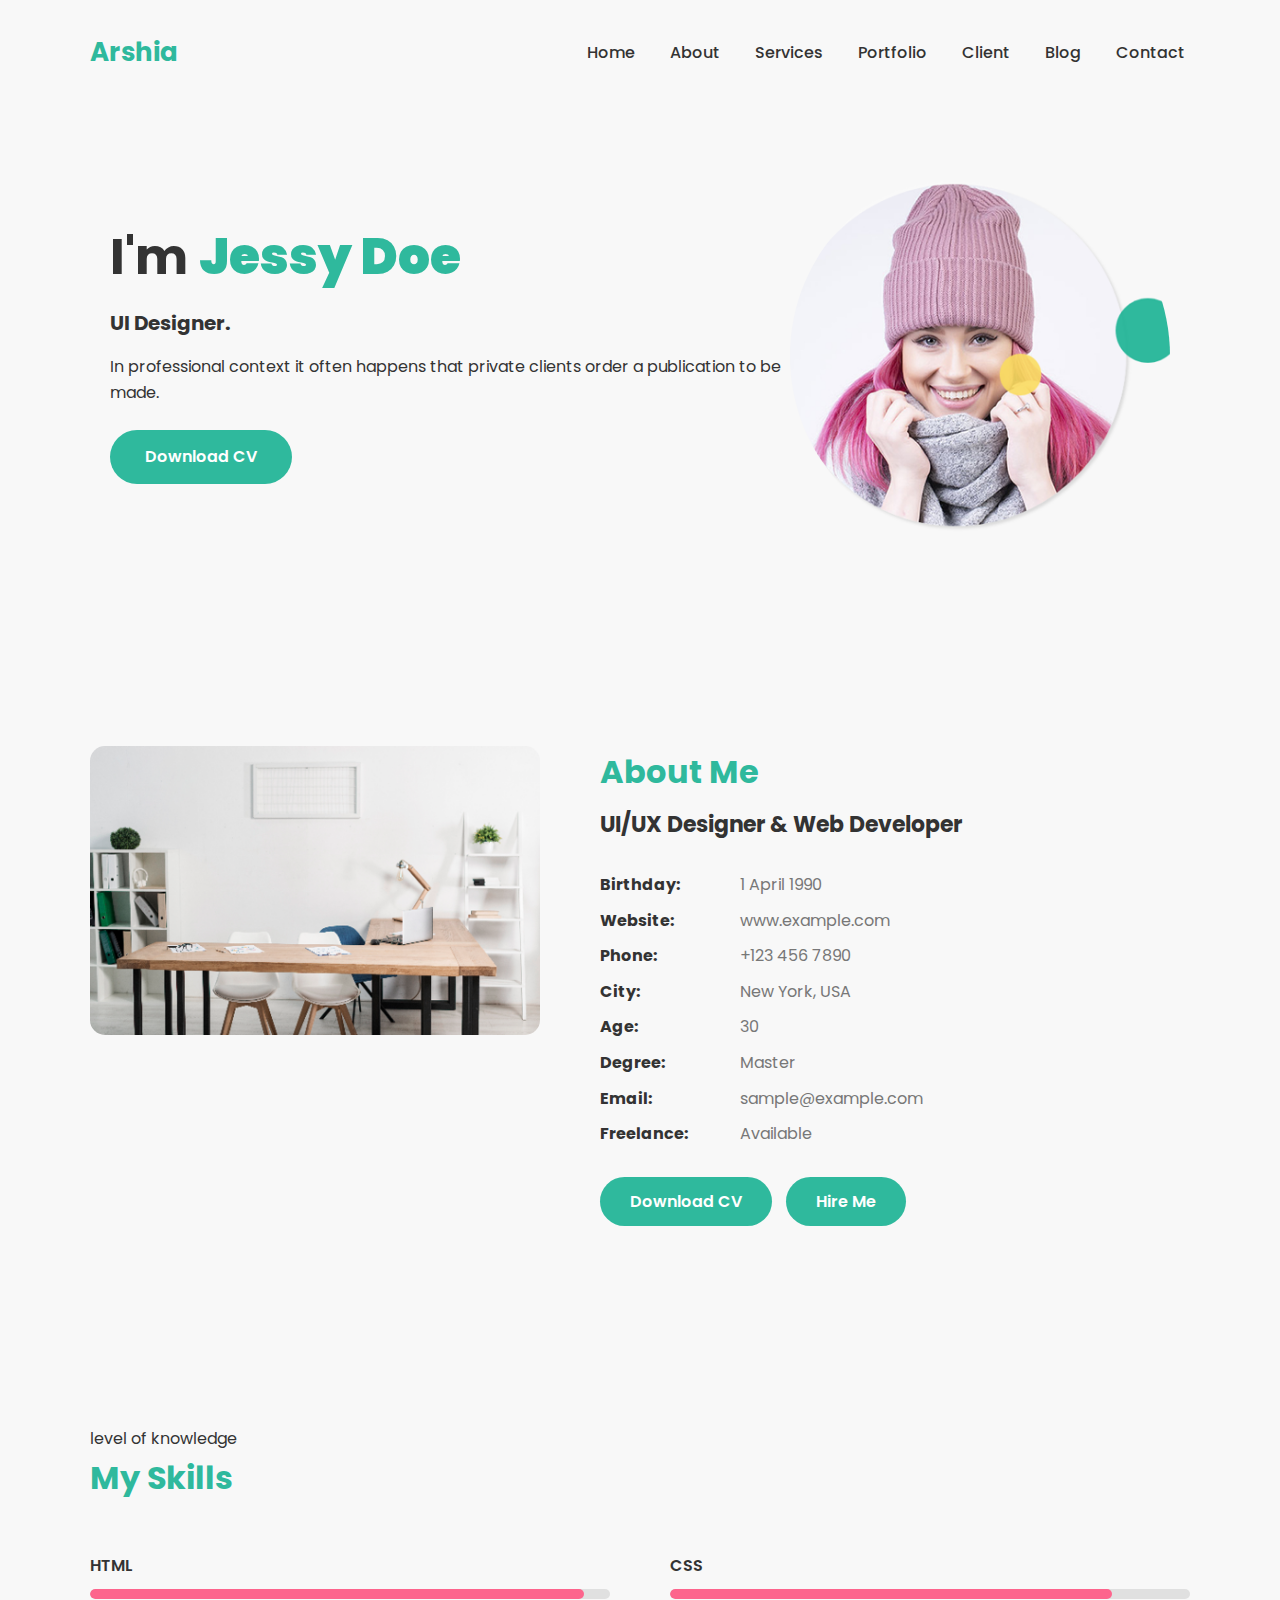
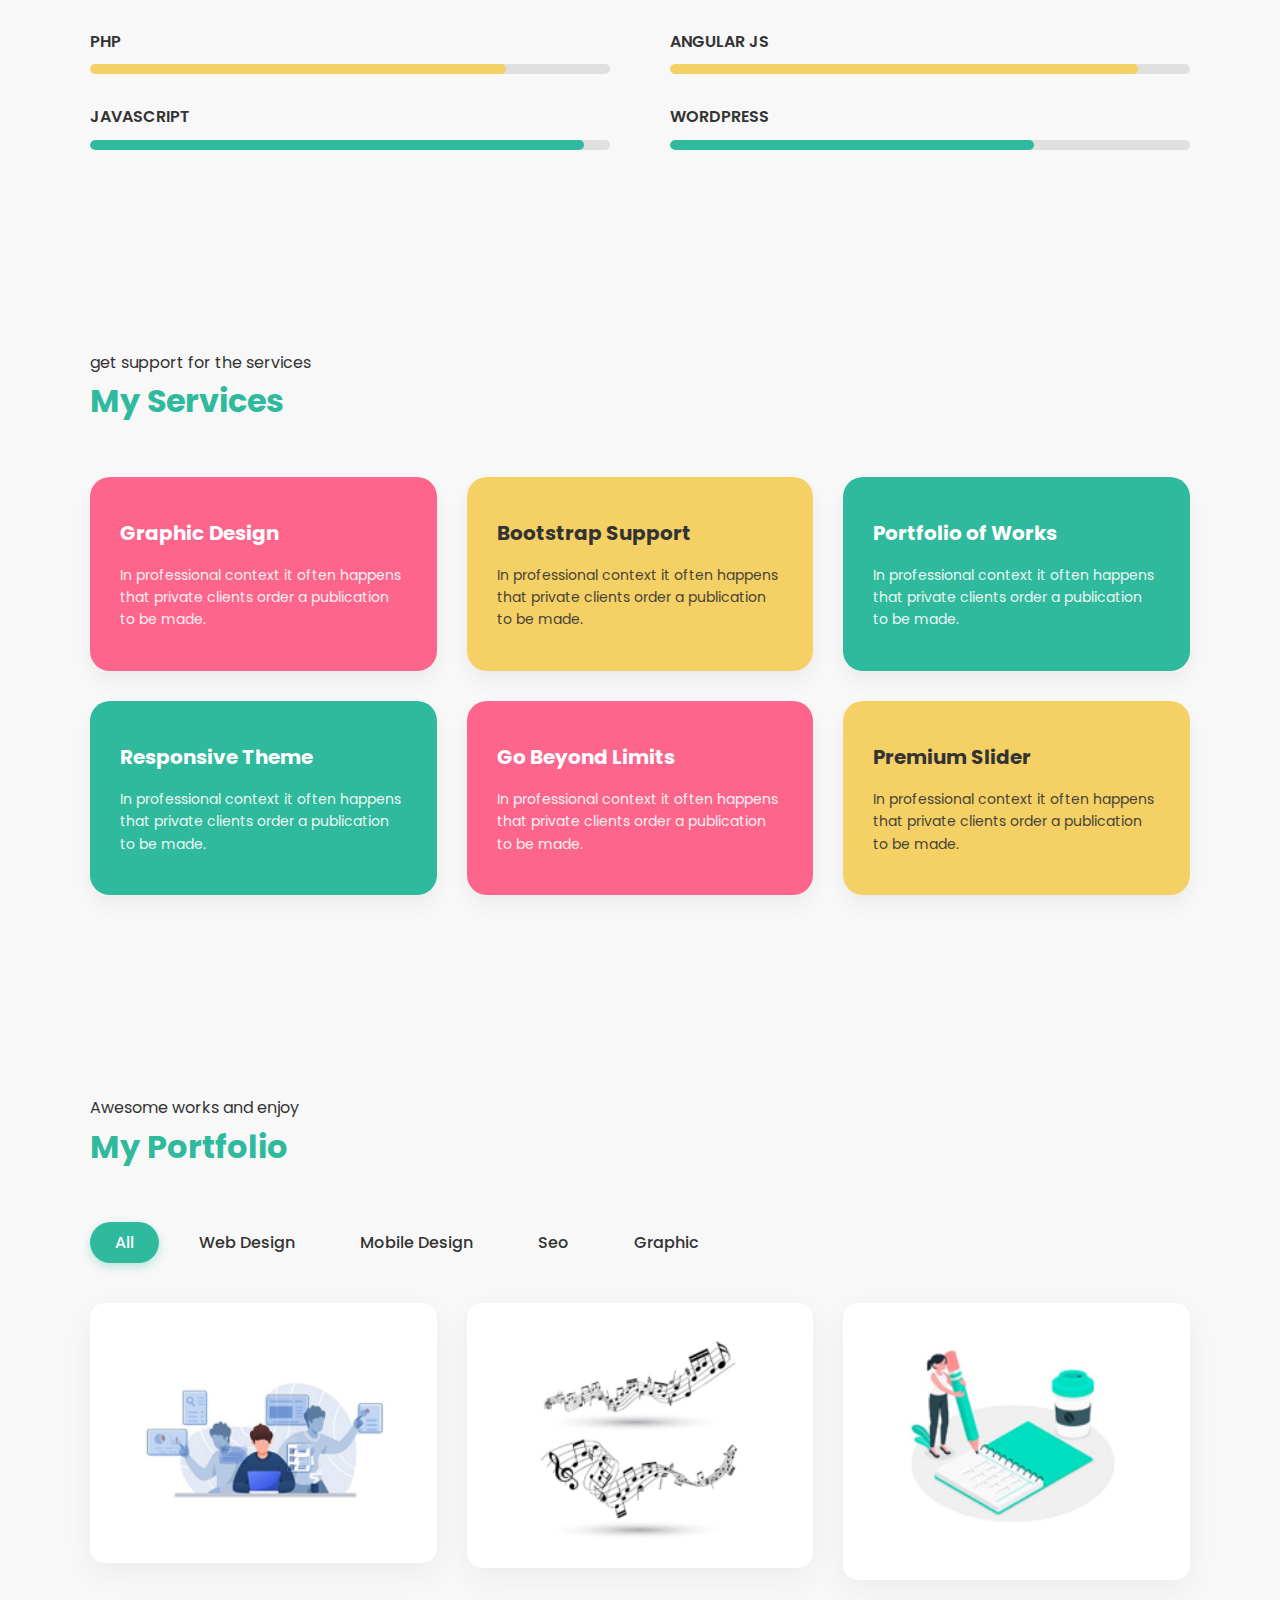
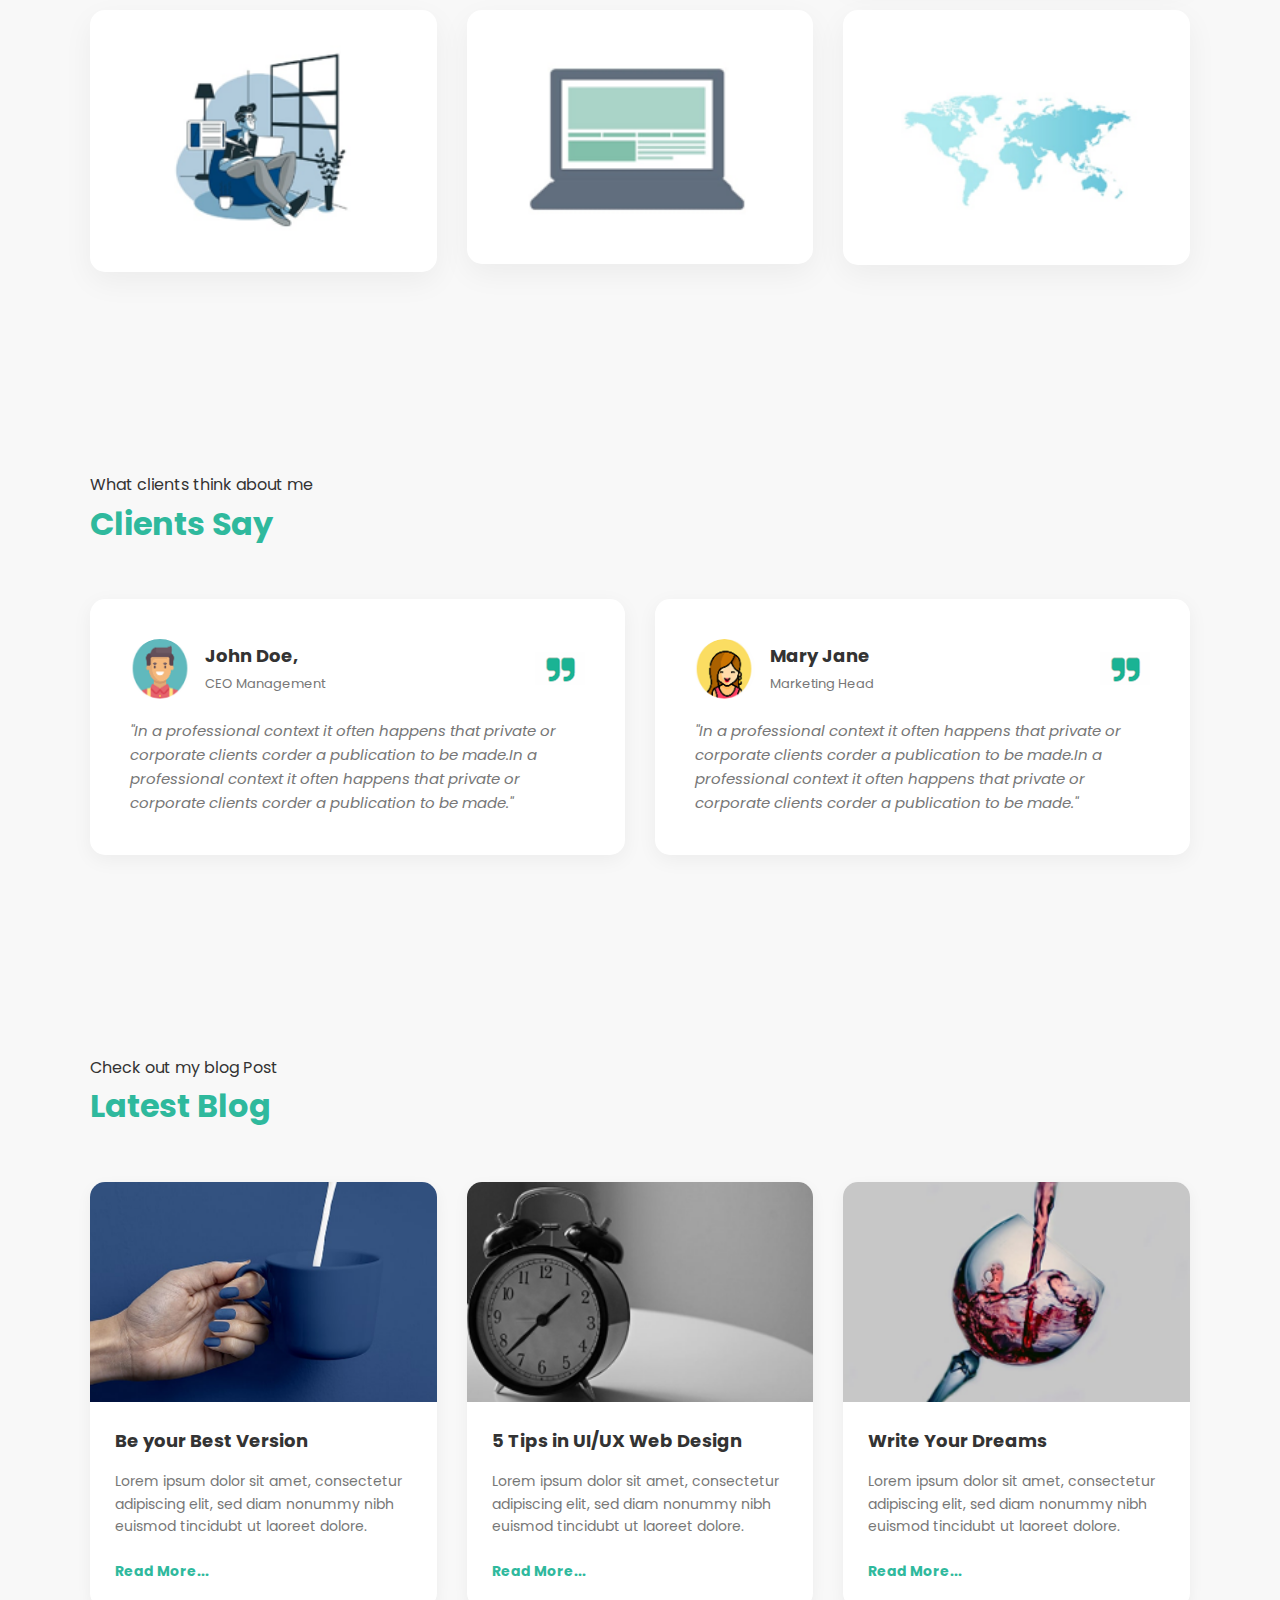
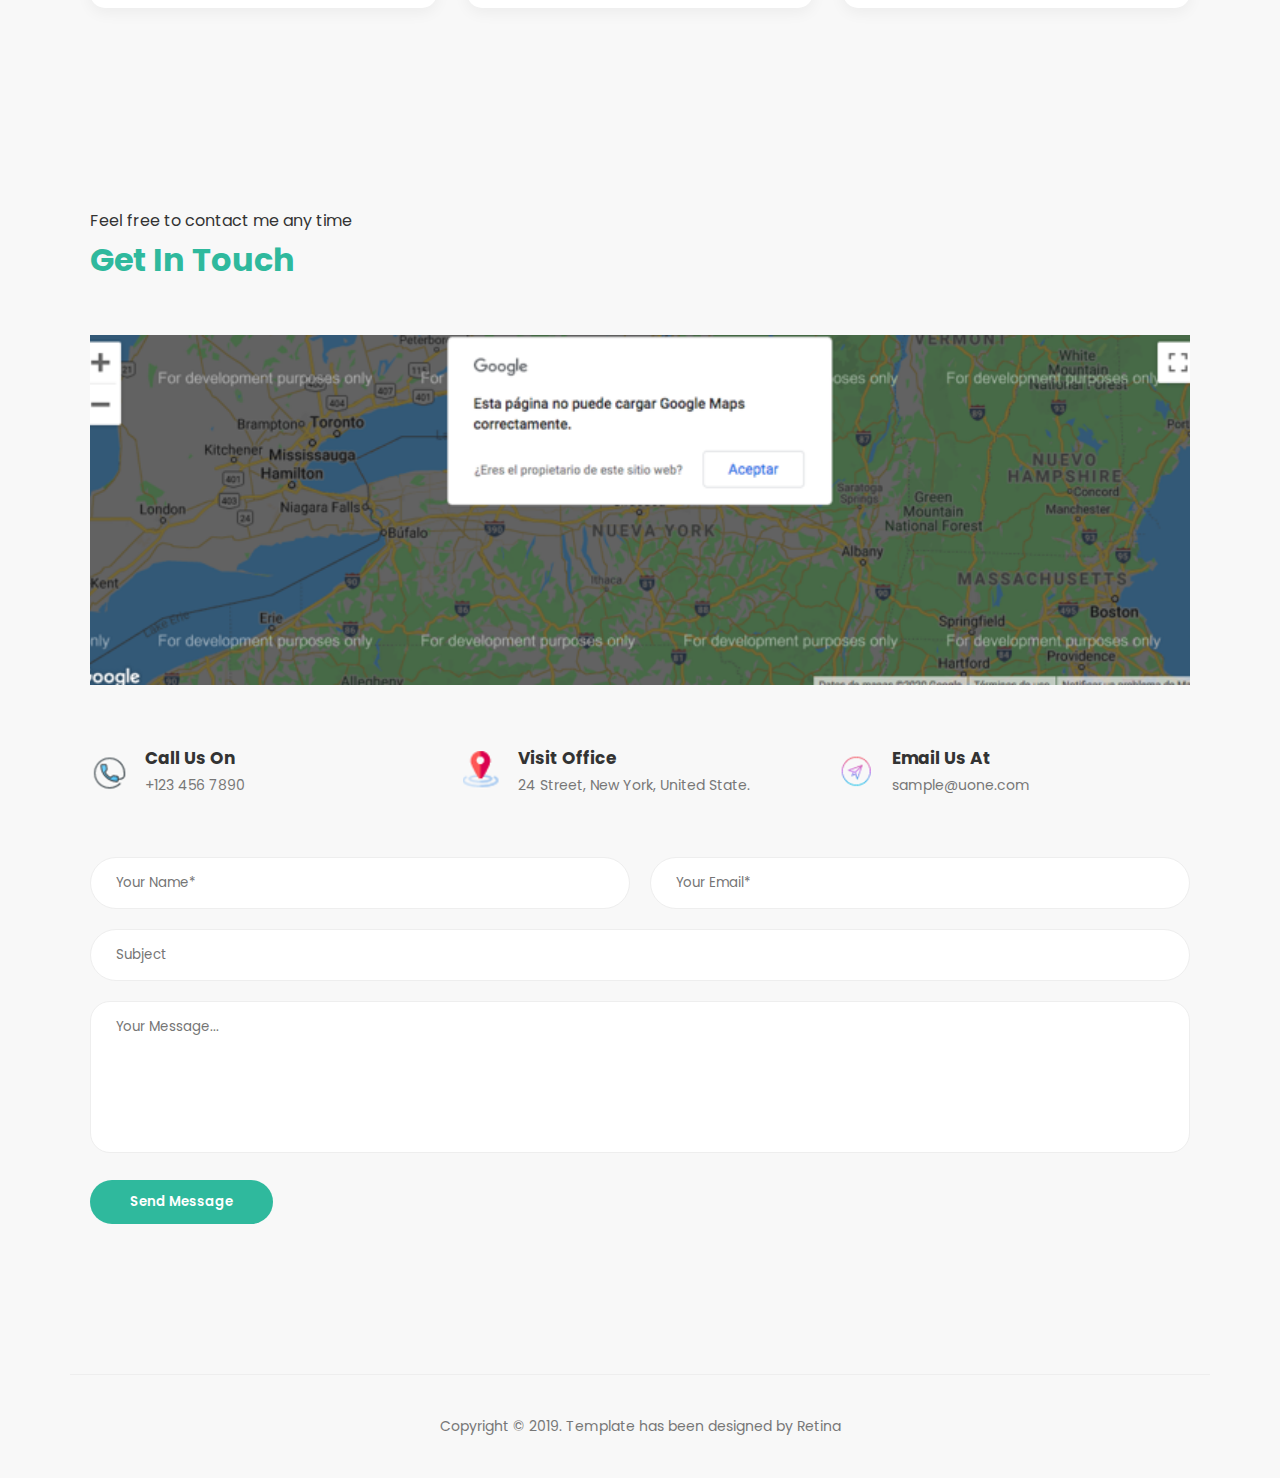
<file: proyecto_AAA/semanticoJoan.html>
<!DOCTYPE html>
<html lang="en">
<head>
  <meta charset="UTF-8" />
  <meta name="viewport" content="width=device-width, initial-scale=1.0" />
  <link rel="stylesheet" href="./static/style/style.css">
  <title>Portfolio</title>
</head>
<body>
  <header>
    <h1>Arshia</h1>
    <nav>
      <ul>
        <li><a href="#presentacion" >Home</a></li>
        <li><a href="#sobre mi">About</a></li>
        <li><a href="#services">Services</a></li>
        <li><a href="#portfolio">Portfolio</a></li>
        <li><a href="#clients">Client</a></li>
        <li><a href="#blog">Blog</a></li>
        <li><a href="#contact">Contact</a></li>
      </ul>
    </nav>
  </header>

  <main>
    <!-- Seccion 1. Presentación -->
    <section id="presentacion">
      <div class="hero-content">
        <h2>I'm <strong>Jessy Doe</strong></h2>
        <div class="job-title">UI Designer.</div>
        <div>
          In professional context it often happens that private clients order a publication to be made.
        </div>
        <a class="btn-hero" download>Download CV</a>
      </div>
      
      <img src="./static/img/presentacion/perfil.png" alt="Perfil" />
    </section>

    <!-- Seccion 2. Sobre mí -->
    <section id="sobre-mi">
      <h2>About Me</h2>
      <article>
        <h3>UI/UX Designer & Web Developer</h3>
        <dl>
          <dt>Birthday:</dt>
          <dd>1 April 1990</dd>
          <dt>Website:</dt>
          <dd>www.example.com</dd>
          <dt>Phone:</dt>
          <dd>+123 456 7890</dd>
          <dt>City:</dt>
          <dd>New York, USA</dd>
          <dt>Age:</dt>
          <dd>30</dd>
          <dt>Degree:</dt>
          <dd>Master</dd>
          <dt>Email:</dt>
          <dd>sample@example.com</dd>
          <dt>Freelance:</dt>
          <dd>Available</dd>
        </dl>
        <div>
          <a class="btn-cv" download>Download CV</a>
          <a class="btn-cv">Hire Me</a>
        </div>
      </article>
        <img src="./static/img/sobremi/oficina.png" alt="Trabajo" />
    </section>

    
  

    <!-- Seccion 3. Skills -->
    <section id="skills">
  <div>level of knowledge</div>
  <h2>My Skills</h2>

  <ul>
    <li>
      <span>HTML</span>
      <div class="progress-container">
        <div class="progress-bar" style="width: 95%;"></div>
      </div>
    </li>
    <li>
      <span>CSS</span>
      <div class="progress-container">
        <div class="progress-bar" style="width: 85%;"></div>
      </div>
    </li>
    <li>
      <span>PHP</span>
      <div class="progress-container">
        <div class="progress-bar" style="width: 80%;"></div>
      </div>
    </li>
    <li>
      <span>Angular JS</span>
      <div class="progress-container">
        <div class="progress-bar" style="width: 90%;"></div>
      </div>
    </li>
    <li>
      <span>JavaScript</span>
      <div class="progress-container">
        <div class="progress-bar" style="width: 95%;"></div>
      </div>
    </li>
    <li>
      <span>WordPress</span>
      <div class="progress-container">
        <div class="progress-bar" style="width: 70%;"></div>
      </div>
    </li>
  </ul>
</section>

<!-- Seccion 4. Servicios -->
    <section id="services">
      <div>get support for the services</div>
      <h2>My Services</h2>
      <ul class="services">
        <li>
          <article>
            <h3>Graphic Design</h3>
            <p>In professional context it often happens that private clients order a publication to be made.</p>
          </article>
        </li>

        <li>
          <article>
            <h3>Bootstrap Support</h3>
            <p>In professional context it often happens that private clients order a publication to be made.</p>
          </article>
        </li>

        <li>
          <article>
            <h3>Portfolio of Works</h3>
            <p>In professional context it often happens that private clients order a publication to be made.</p>
          </article>
        </li>

        <li>
          <article>
            <h3>Responsive Theme</h3>
            <p>In professional context it often happens that private clients order a publication to be made.</p>
          </article>
        </li>

        <li>
          <article>
            <h3>Go Beyond Limits</h3>
            <p>In professional context it often happens that private clients order a publication to be made.</p>
          </article>
        </li>
        
        <li>
          <article>
            <h3>Premium Slider</h3>
            <p>In professional context it often happens that private clients order a publication to be made.</p>
          </article>
        </li>
        
      </ul>
    </section>

    <!-- Seccion 5. Portfolio -->
    <section id="portfolio">
      <div>Awesome works and enjoy</div>
      <h2>My Portfolio</h2>

      <ul class="portfolio-filters">
        <li class="active">All</li>
        <li>Web Design</li>
        <li>Mobile Design</li>
        <li>Seo</li>
        <li>Graphic</li>
      </ul>

      <ul>
        <li>
          <figure>
            <img src="./static/img/portfolio/portfolio1.png" alt="Web Design Project">
          </figure>
        </li>
        <li>
          <figure>
            <img src="./static/img/portfolio/portfolio2.png" alt="Mobile Design Project">
          </figure>
        </li>
        <li>
          <figure>
            <img src="./static/img/portfolio/portfolio3.png" alt="Graphic Design Project">
          </figure>
        </li>
        <li>
          <figure>
            <img src="./static/img/portfolio/portfolio4.png" alt="Web Development Project">
          </figure>
        </li>
        <li>
          <figure>
            <img src="./static/img/portfolio/portfolio5.png" alt="App Design Project">
          </figure>
        </li>
        <li>
          <figure>
            <img src="./static/img/portfolio/portfolio6.png" alt="Branding Project">
          </figure>
        </li>
      </ul>
    </section>

    <!-- Seccion 6. Clientes -->
    <section id="clients">
      <div>What clients think about me</div>
      <h2>Clients Say</h2>
      
      <div class="clients-grid">
        <article>
          <header>
            <img src="./static/img/cliente/cliente1.png" alt="Cliente 1" class="cliente">
            <div>
              <h4>John Doe,</h4>
              <span>CEO Management</span>
            </div>
            <img src="./static/img/cliente/comilla.png" alt="comilla" class="comilla">
          </header>
          <p>"In a professional context it often happens that private or corporate clients corder a publication to be made.In a professional context it often happens that private or corporate clients corder a publication to be made."</p>
        </article>

        <article>
          <header>
            <img src="./static/img/cliente/cliente2.png" alt="Cliente 2" class="cliente">
            <div>
              <h4>Mary Jane</h4>
              <span>Marketing Head</span>
            </div>
            <img src="./static/img/cliente/comilla.png" alt="comilla" class="comilla">
          </header>
          <p>"In a professional context it often happens that private or corporate clients corder a publication to be made.In a professional context it often happens that private or corporate clients corder a publication to be made."</p>
        </article>
      </div>
    </section>

    <!-- Seccion 7. Blog -->
    <section id="blog">
      <div>Check out my blog Post</div>
      <h2>Latest Blog</h2>

      <div class="blog-grid">
        <article>
          <figure>
            <img src="./static/img/blog/blog1.png" alt="Blog 1">
          </figure>
          <div>
            <h3>Be your Best Version</h3>
            <p>Lorem ipsum dolor sit amet, consectetur adipiscing elit, sed diam nonummy nibh euismod tincidubt ut laoreet dolore.</p>
            <a href="#">Read More...</a>
          </div>
        </article>

        <article>
          <figure>
            <img src="./static/img/blog/blog2.png" alt="Blog 2">
          </figure>
          <div>
            <h3>5 Tips in UI/UX Web Design</h3>
            <p>Lorem ipsum dolor sit amet, consectetur adipiscing elit, sed diam nonummy nibh euismod tincidubt ut laoreet dolore.</p>
            <a href="#">Read More...</a>
          </div>
        </article>

        <article>
          <figure>
            <img src="./static/img/blog/blog3.png" alt="Blog 3">
          </figure>
          <div>
            <h3>Write Your Dreams</h3>
            <p>Lorem ipsum dolor sit amet, consectetur adipiscing elit, sed diam nonummy nibh euismod tincidubt ut laoreet dolore.</p>
            <a href="#">Read More...</a>
          </div>
        </article>
      </div>
    </section>

    <!-- Seccion 8. Contacto -->
    <section id="contact">
      <div>Feel free to contact me any time</div>
      <h2>Get in Touch</h2>

      <div class="mapa">
        <img src="./static/img/contacto/map.png" alt="maps">
      </div>

      <div class="datos-fila">
        <div class="datos-jessie">
          <img src="./static/img/contacto/telefono.png" alt="telefono">
          <div>
            <h4>Call Us On</h4>
            <p>+123 456 7890</p>
          </div>
        </div>

        <div class="datos-jessie">
          <img src="./static/img/contacto/localizacion.png" alt="localizacion">
          <div>
            <h4>Visit Office</h4>
            <p>24 Street, New York, United State.</p>
          </div>
        </div>

        <div class="datos-jessie">
          <img src="./static/img/contacto/email.png" alt="email">
          <div>
            <h4>Email Us At</h4>
            <p>sample@uone.com</p>
          </div>
        </div>
      </div>

      <form class="formulario">
        <div class="formulario-fila">
          <input type="text" placeholder="Your Name*" >
          <input type="email" placeholder="Your Email*" >
        </div>
        <input type="text" placeholder="Subject">
        <textarea placeholder="Your Message..." rows="6"></textarea>
        <button type="submit" class="btn-submit">Send Message</button>
      </form>
    </section>
  </main>

  <footer>
    <p>Copyright © 2019. Template has been designed by Retina</p>
  </footer>
</body>
</html>
</file>
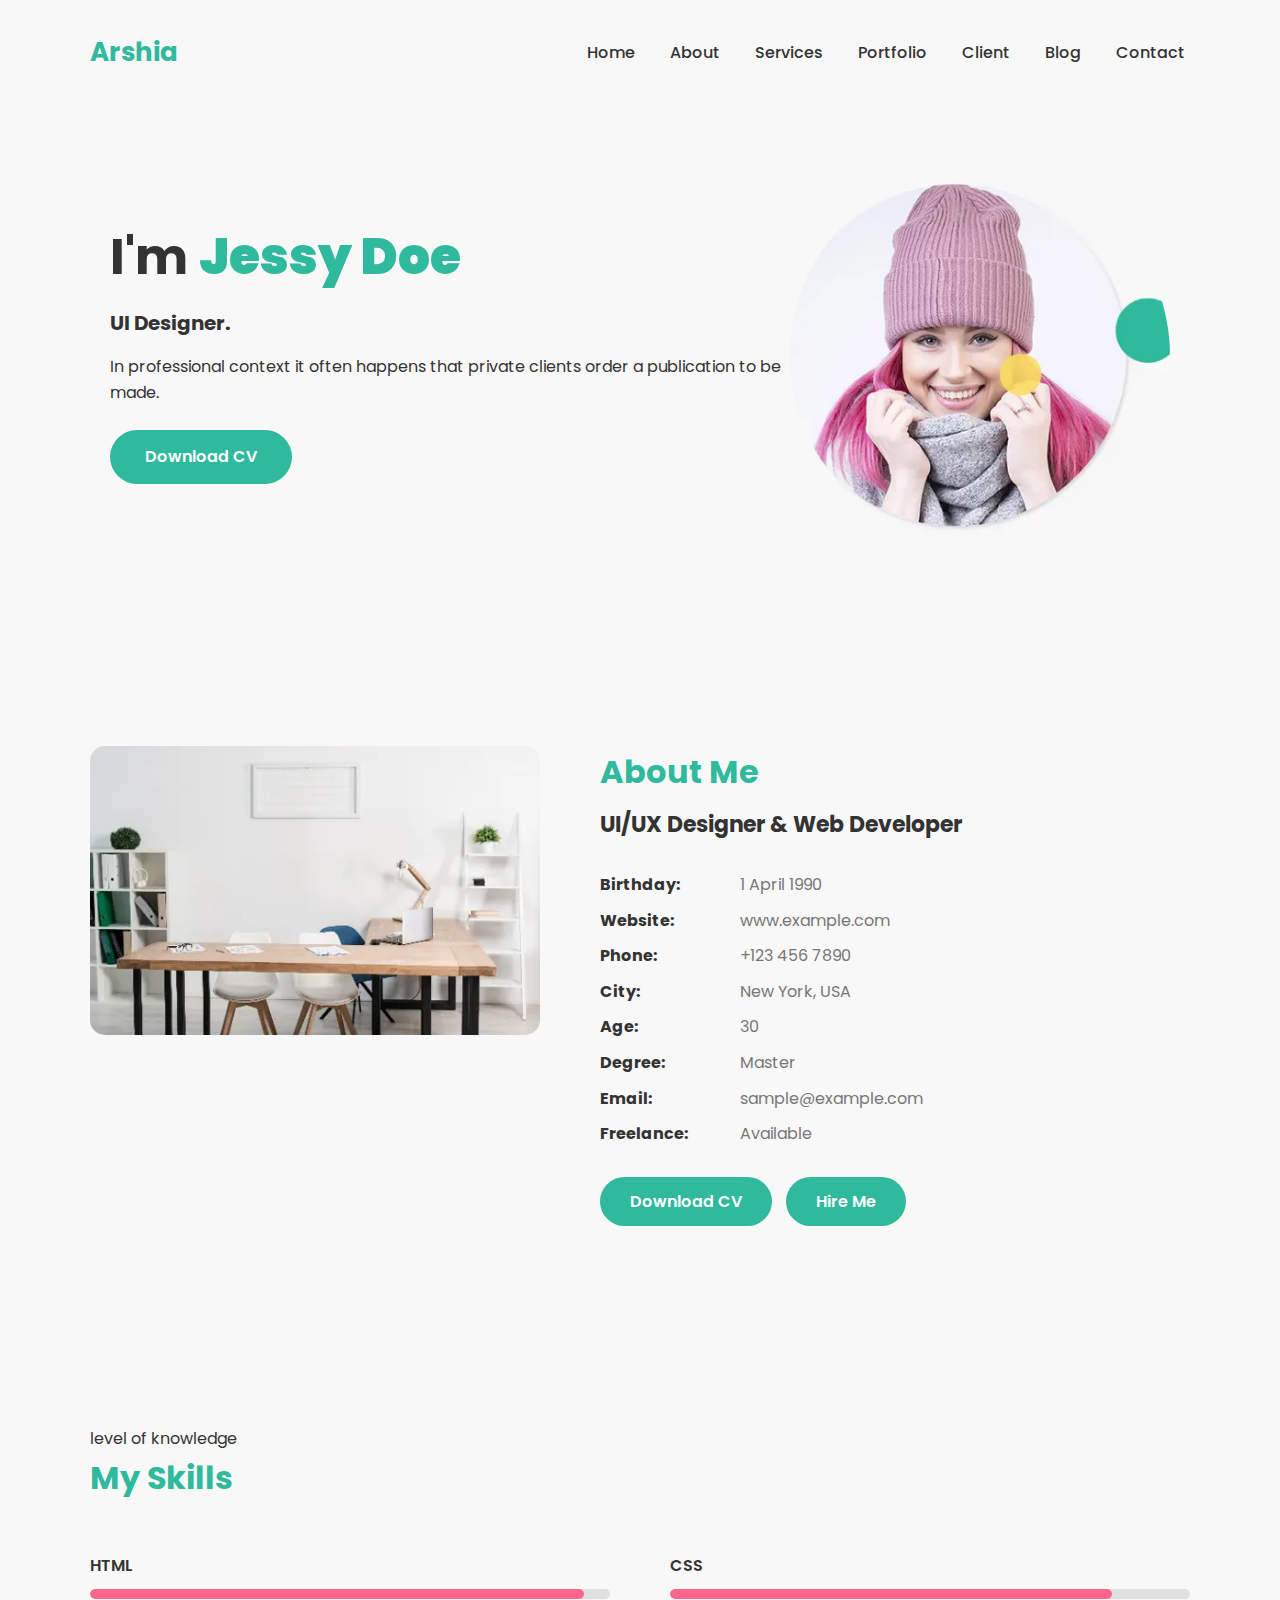
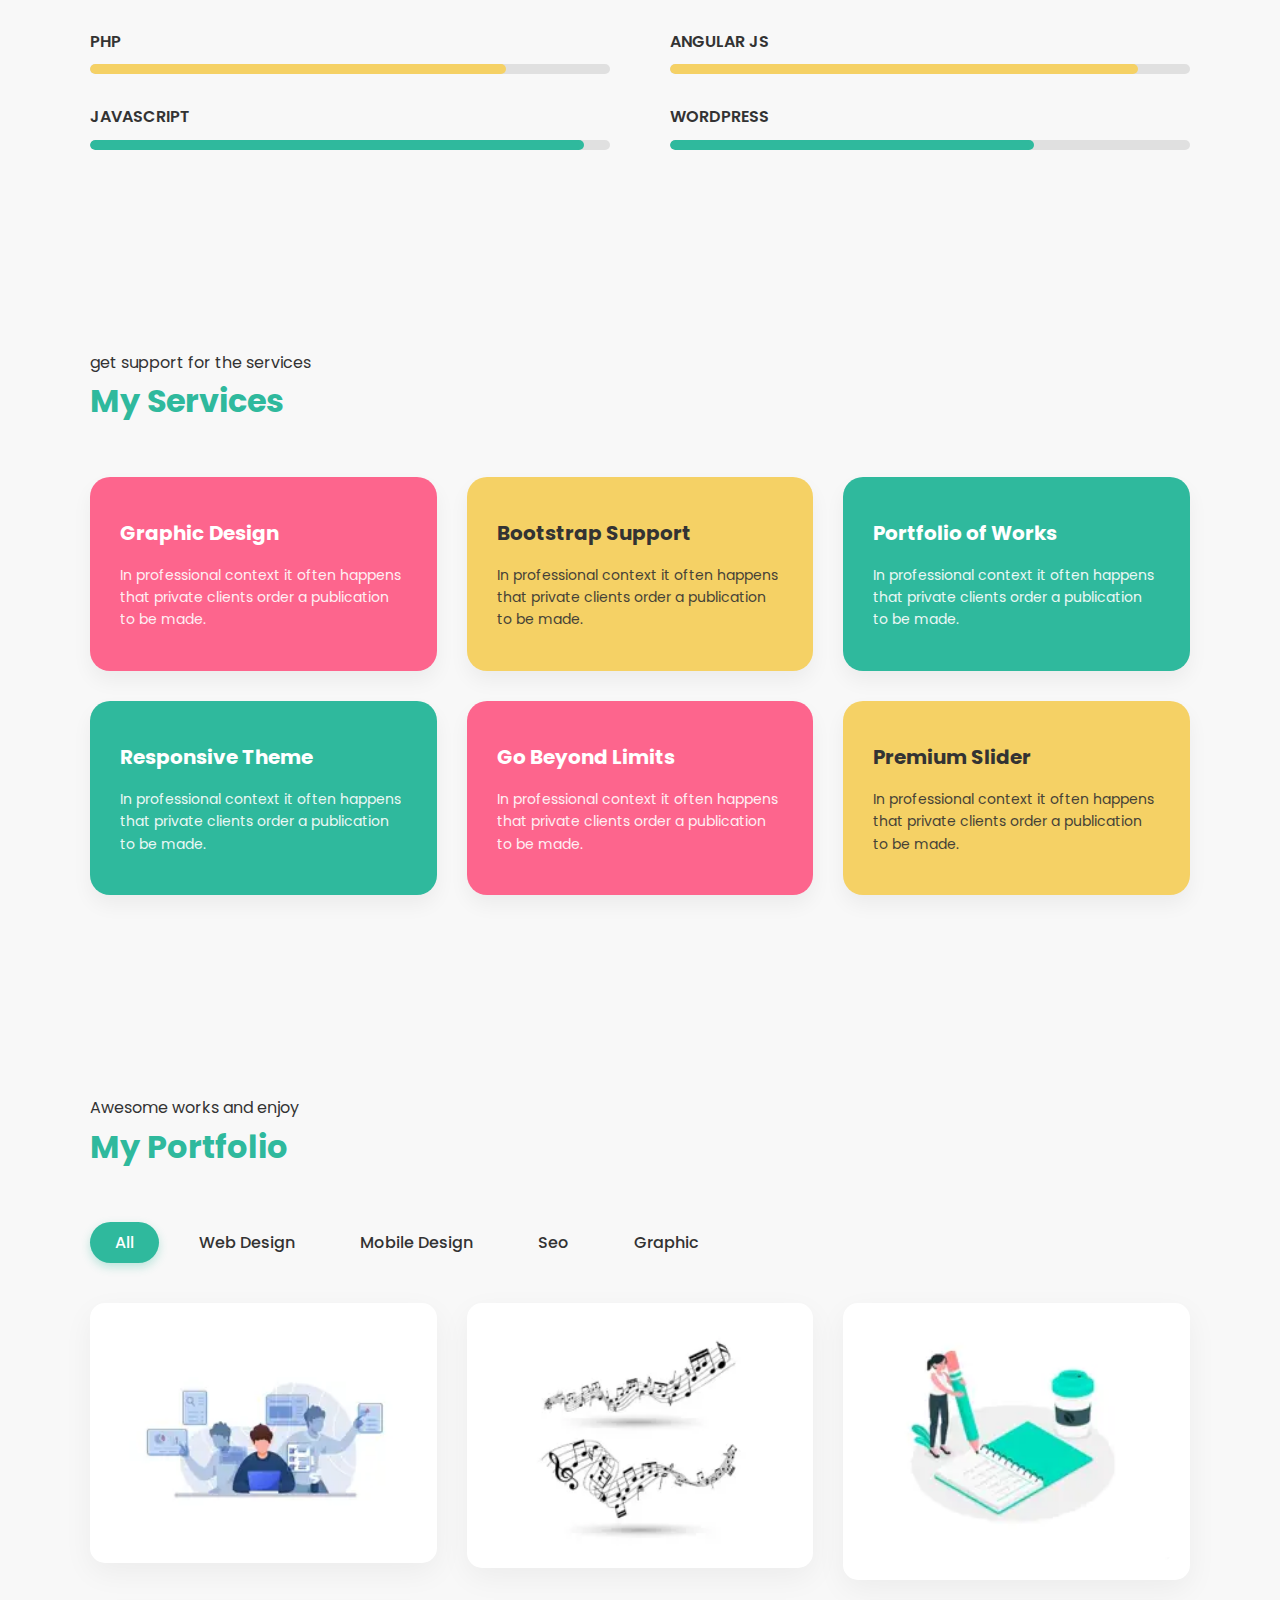
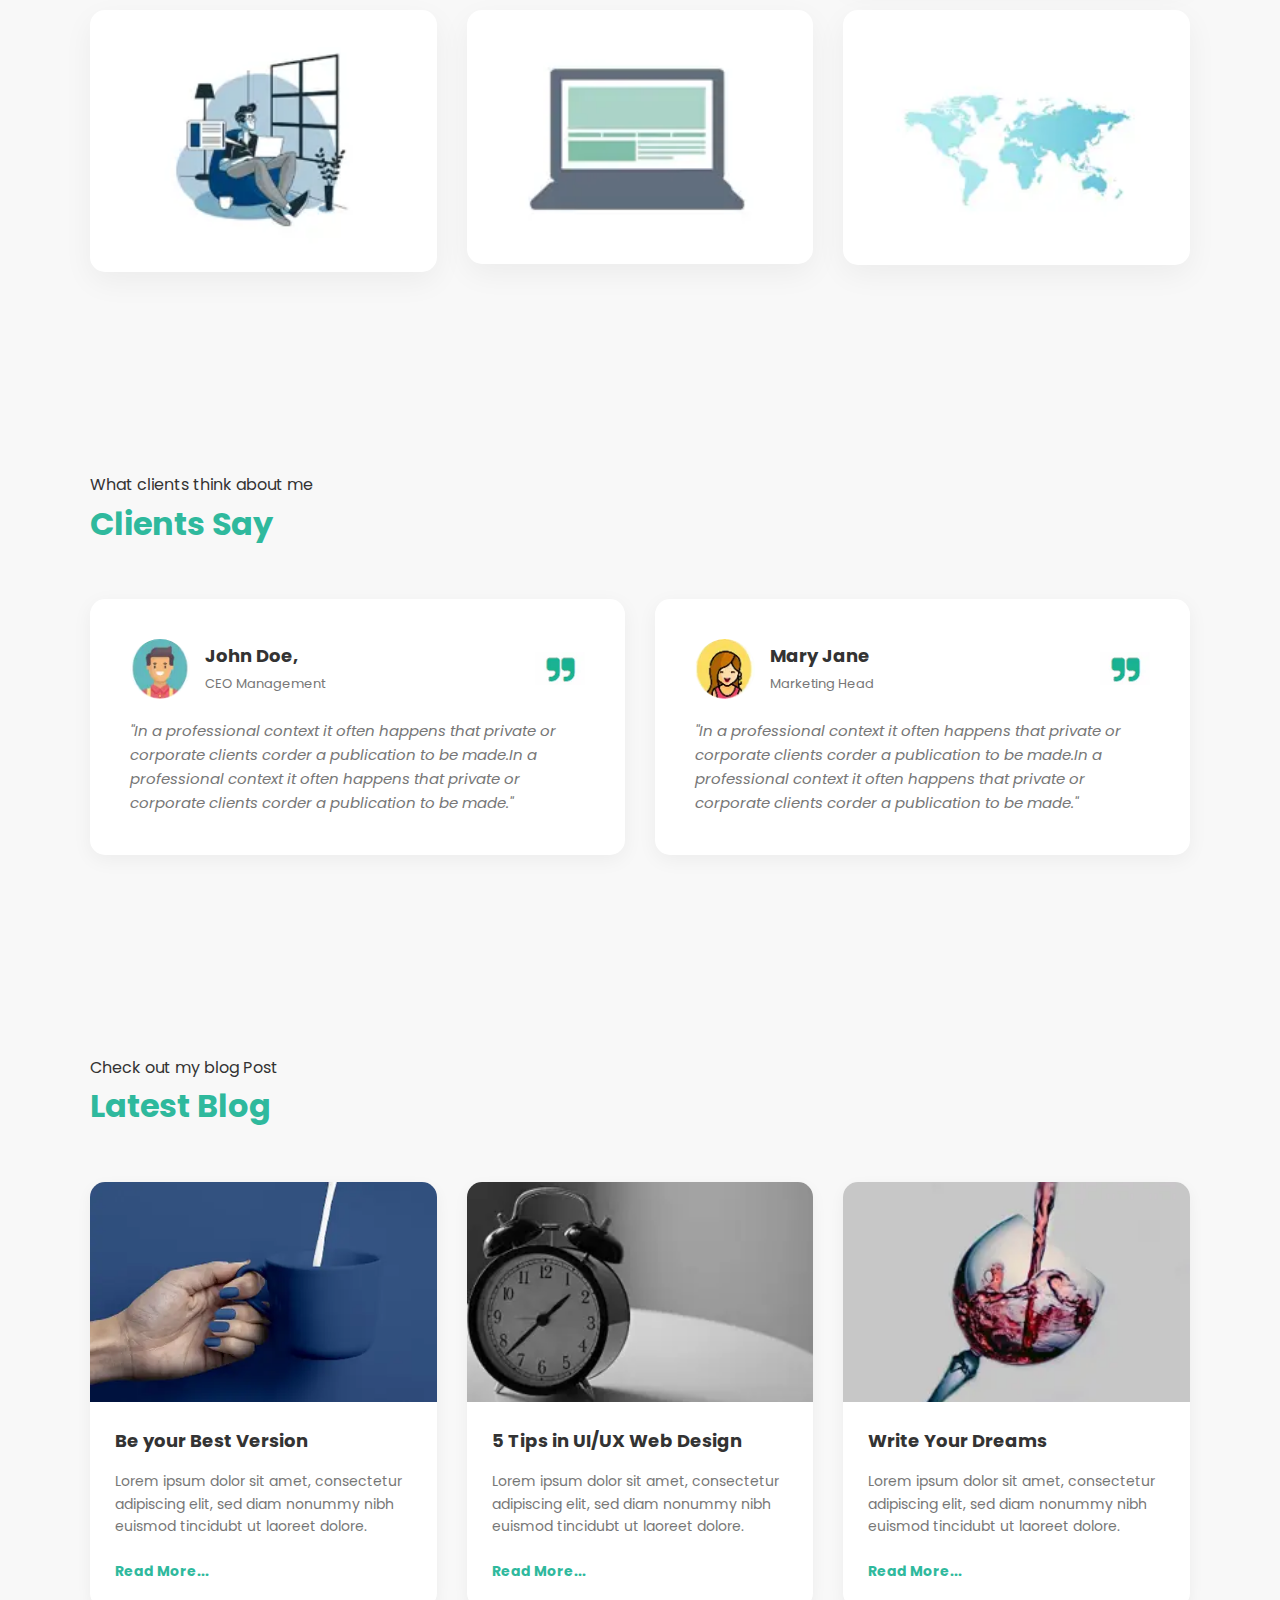
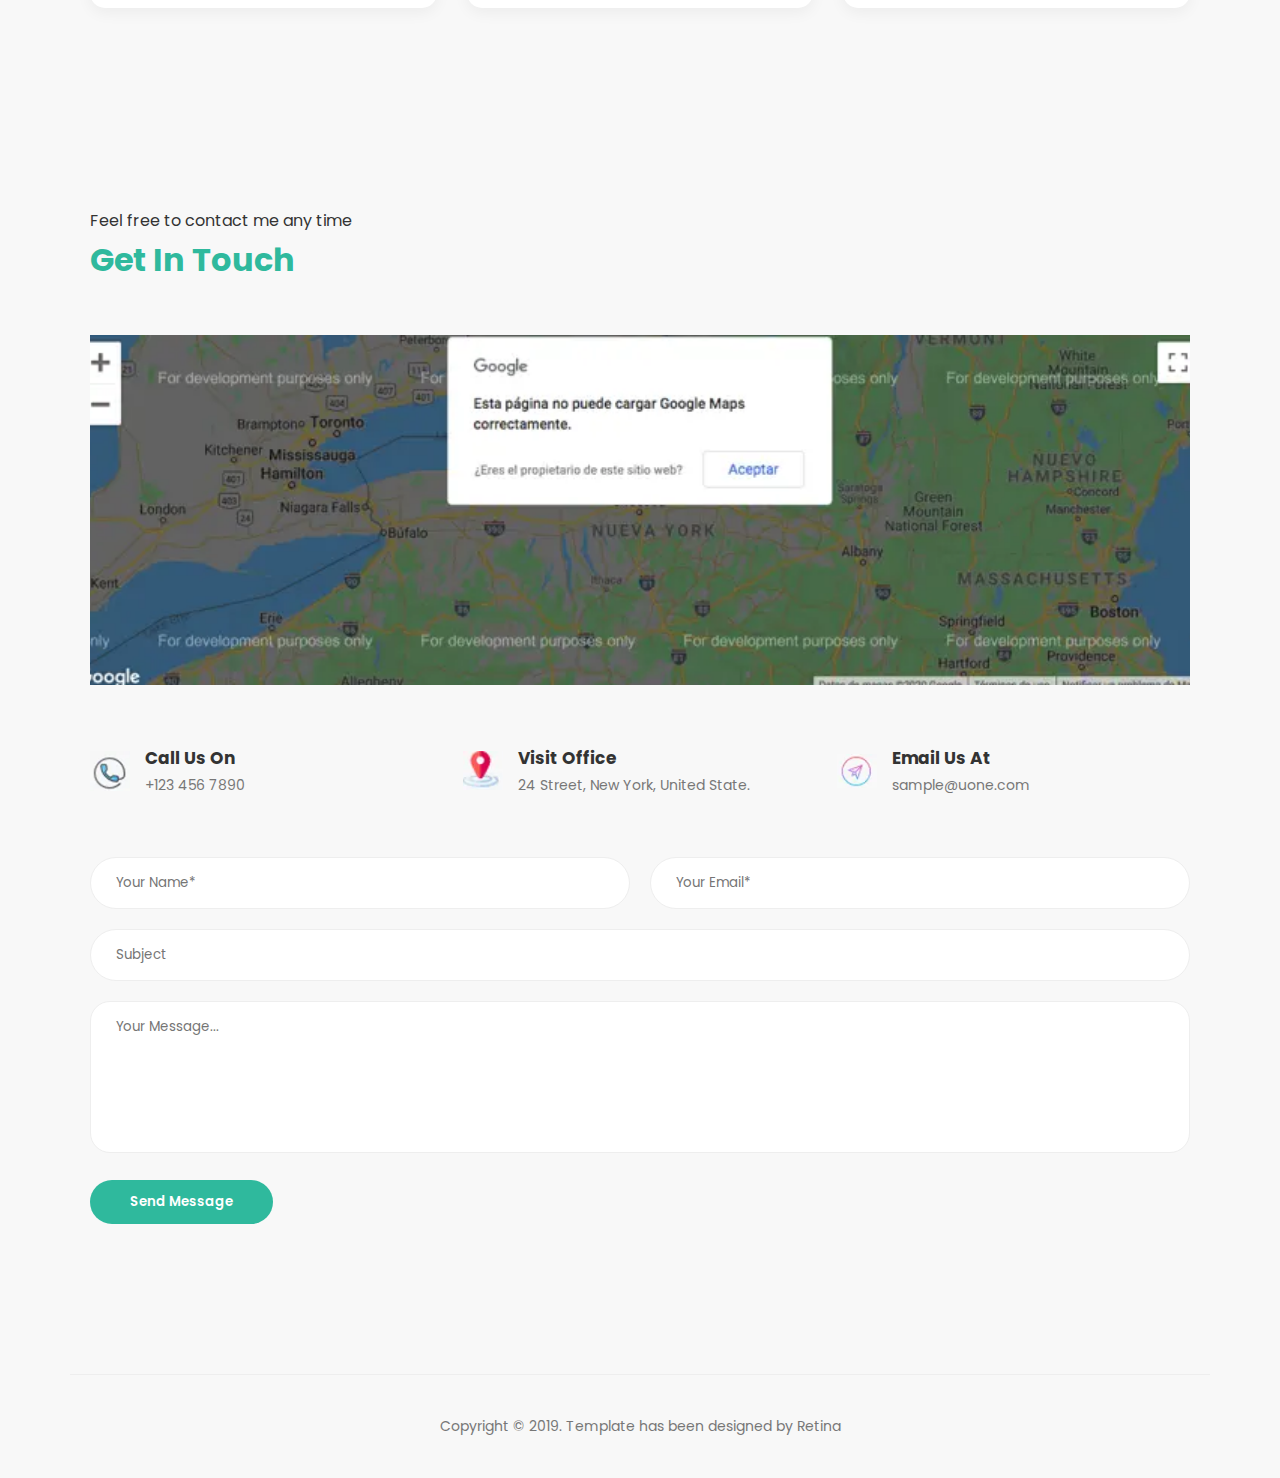
<file: proyecto_USABILIDAD/semanticoJoan.html>
<!DOCTYPE html>
<html lang="en">
<head>
  <meta charset="UTF-8" />
  <meta name="viewport" content="width=device-width, initial-scale=1.0" />
  <meta name="description" content="Portfolio de Arshia, UI/UX Designer y Web Developer. Descubre mis habilidades, servicios, portfolio y contacto. ¡Bienvenido a mi mundo creativo!" /> 
  <link rel="stylesheet" href="./static/style/style.css">
  <title>Portfolio</title>
</head>
<body>
  <header>
    <h1>Arshia</h1>
    <nav>
      <ul>
        <li><a href="#presentacion" >Home</a></li>
        <li><a href="#sobre mi">About</a></li>
        <li><a href="#services">Services</a></li>
        <li><a href="#portfolio">Portfolio</a></li>
        <li><a href="#clients">Client</a></li>
        <li><a href="#blog">Blog</a></li>
        <li><a href="#contact">Contact</a></li>
      </ul>
    </nav>
  </header>

  <main>
    <!-- Seccion 1. Presentación -->
    <section id="presentacion">
      <div class="hero-content">
        <h2>I'm <strong>Jessy Doe</strong></h2>
        <div class="job-title">UI Designer.</div>
        <div>
          In professional context it often happens that private clients order a publication to be made.
        </div>
        <a class="btn-hero" download>Download CV</a>
      </div>
      
      <img src="./static/img/presentacion/perfil.webp" alt="Perfil" />
    </section>

    <!-- Seccion 2. Sobre mí -->
    <section id="sobre-mi">
      <h2>About Me</h2>
      <article>
        <h3>UI/UX Designer & Web Developer</h3>
        <dl>
          <dt>Birthday:</dt>
          <dd>1 April 1990</dd>
          <dt>Website:</dt>
          <dd>www.example.com</dd>
          <dt>Phone:</dt>
          <dd>+123 456 7890</dd>
          <dt>City:</dt>
          <dd>New York, USA</dd>
          <dt>Age:</dt>
          <dd>30</dd>
          <dt>Degree:</dt>
          <dd>Master</dd>
          <dt>Email:</dt>
          <dd>sample@example.com</dd>
          <dt>Freelance:</dt>
          <dd>Available</dd>
        </dl>
        <div>
          <a class="btn-cv" download>Download CV</a>
          <a class="btn-cv">Hire Me</a>
        </div>
      </article>
        <img src="./static/img/sobremi/oficina.webp" alt="Trabajo" />
    </section>

    
  

    <!-- Seccion 3. Skills -->
    <section id="skills">
  <div>level of knowledge</div>
  <h2>My Skills</h2>

  <ul>
    <li>
      <span>HTML</span>
      <div class="progress-container">
        <div class="progress-bar" style="width: 95%;"></div>
      </div>
    </li>
    <li>
      <span>CSS</span>
      <div class="progress-container">
        <div class="progress-bar" style="width: 85%;"></div>
      </div>
    </li>
    <li>
      <span>PHP</span>
      <div class="progress-container">
        <div class="progress-bar" style="width: 80%;"></div>
      </div>
    </li>
    <li>
      <span>Angular JS</span>
      <div class="progress-container">
        <div class="progress-bar" style="width: 90%;"></div>
      </div>
    </li>
    <li>
      <span>JavaScript</span>
      <div class="progress-container">
        <div class="progress-bar" style="width: 95%;"></div>
      </div>
    </li>
    <li>
      <span>WordPress</span>
      <div class="progress-container">
        <div class="progress-bar" style="width: 70%;"></div>
      </div>
    </li>
  </ul>
</section>

<!-- Seccion 4. Servicios -->
    <section id="services">
      <div>get support for the services</div>
      <h2>My Services</h2>
      <ul class="services">
        <li>
          <article>
            <h3>Graphic Design</h3>
            <p>In professional context it often happens that private clients order a publication to be made.</p>
          </article>
        </li>

        <li>
          <article>
            <h3>Bootstrap Support</h3>
            <p>In professional context it often happens that private clients order a publication to be made.</p>
          </article>
        </li>

        <li>
          <article>
            <h3>Portfolio of Works</h3>
            <p>In professional context it often happens that private clients order a publication to be made.</p>
          </article>
        </li>

        <li>
          <article>
            <h3>Responsive Theme</h3>
            <p>In professional context it often happens that private clients order a publication to be made.</p>
          </article>
        </li>

        <li>
          <article>
            <h3>Go Beyond Limits</h3>
            <p>In professional context it often happens that private clients order a publication to be made.</p>
          </article>
        </li>
        
        <li>
          <article>
            <h3>Premium Slider</h3>
            <p>In professional context it often happens that private clients order a publication to be made.</p>
          </article>
        </li>
        
      </ul>
    </section>

    <!-- Seccion 5. Portfolio -->
    <section id="portfolio">
      <div>Awesome works and enjoy</div>
      <h2>My Portfolio</h2>

      <ul class="portfolio-filters">
        <li class="active">All</li>
        <li>Web Design</li>
        <li>Mobile Design</li>
        <li>Seo</li>
        <li>Graphic</li>
      </ul>

      <ul>
        <li>
          <figure>
            <img src="./static/img/portfolio/portfolio1.webp" alt="Web Design Project">
          </figure>
        </li>
        <li>
          <figure>
            <img src="./static/img/portfolio/portfolio2.webp" alt="Mobile Design Project">
          </figure>
        </li>
        <li>
          <figure>
            <img src="./static/img/portfolio/portfolio3.webp" alt="Graphic Design Project">
          </figure>
        </li>
        <li>
          <figure>
            <img src="./static/img/portfolio/portfolio4.webp" alt="Web Development Project">
          </figure>
        </li>
        <li>
          <figure>
            <img src="./static/img/portfolio/portfolio5.webp" alt="App Design Project">
          </figure>
        </li>
        <li>
          <figure>
            <img src="./static/img/portfolio/portfolio6.webp" alt="Branding Project">
          </figure>
        </li>
      </ul>
    </section>

    <!-- Seccion 6. Clientes -->
    <section id="clients">
      <div>What clients think about me</div>
      <h2>Clients Say</h2>
      
      <div class="clients-grid">
        <article>
          <header>
            <img src="./static/img/cliente/cliente1.webp" alt="Cliente 1" class="cliente">
            <div>
              <h4>John Doe,</h4>
              <span>CEO Management</span>
            </div>
            <img src="./static/img/cliente/comilla.webp" alt="comilla" class="comilla">
          </header>
          <p>"In a professional context it often happens that private or corporate clients corder a publication to be made.In a professional context it often happens that private or corporate clients corder a publication to be made."</p>
        </article>

        <article>
          <header>
            <img src="./static/img/cliente/cliente2.webp" alt="Cliente 2" class="cliente">
            <div>
              <h4>Mary Jane</h4>
              <span>Marketing Head</span>
            </div>
            <img src="./static/img/cliente/comilla.webp" alt="comilla" class="comilla">
          </header>
          <p>"In a professional context it often happens that private or corporate clients corder a publication to be made.In a professional context it often happens that private or corporate clients corder a publication to be made."</p>
        </article>
      </div>
    </section>

    <!-- Seccion 7. Blog -->
    <section id="blog">
      <div>Check out my blog Post</div>
      <h2>Latest Blog</h2>

      <div class="blog-grid">
        <article>
          <figure>
            <img src="./static/img/blog/blog1.webp" alt="Blog 1">
          </figure>
          <div>
            <h3>Be your Best Version</h3>
            <p>Lorem ipsum dolor sit amet, consectetur adipiscing elit, sed diam nonummy nibh euismod tincidubt ut laoreet dolore.</p>
            <a href="#">Read More...</a>
          </div>
        </article>

        <article>
          <figure>
            <img src="./static/img/blog/blog2.webp" alt="Blog 2">
          </figure>
          <div>
            <h3>5 Tips in UI/UX Web Design</h3>
            <p>Lorem ipsum dolor sit amet, consectetur adipiscing elit, sed diam nonummy nibh euismod tincidubt ut laoreet dolore.</p>
            <a href="#">Read More...</a>
          </div>
        </article>

        <article>
          <figure>
            <img src="./static/img/blog/blog3.webp" alt="Blog 3">
          </figure>
          <div>
            <h3>Write Your Dreams</h3>
            <p>Lorem ipsum dolor sit amet, consectetur adipiscing elit, sed diam nonummy nibh euismod tincidubt ut laoreet dolore.</p>
            <a href="#">Read More...</a>
          </div>
        </article>
      </div>
    </section>

    <!-- Seccion 8. Contacto -->
    <section id="contact">
      <div>Feel free to contact me any time</div>
      <h2>Get in Touch</h2>

      <div class="mapa">
        <img src="./static/img/contacto/map.webp" alt="maps">
      </div>

      <div class="datos-fila">
        <div class="datos-jessie">
          <img src="./static/img/contacto/telefono.webp" alt="telefono">
          <div>
            <h4>Call Us On</h4>
            <p>+123 456 7890</p>
          </div>
        </div>

        <div class="datos-jessie">
          <img src="./static/img/contacto/localizacion.webp" alt="localizacion">
          <div>
            <h4>Visit Office</h4>
            <p>24 Street, New York, United State.</p>
          </div>
        </div>

        <div class="datos-jessie">
          <img src="./static/img/contacto/email.webp" alt="email">
          <div>
            <h4>Email Us At</h4>
            <p>sample@uone.com</p>
          </div>
        </div>
      </div>

      <form class="formulario">
        <div class="formulario-fila">
          <input type="text" placeholder="Your Name*" >
          <input type="email" placeholder="Your Email*" >
        </div>
        <input type="text" placeholder="Subject">
        <textarea placeholder="Your Message..." rows="6"></textarea>
        <button type="submit" class="btn-submit">Send Message</button>
      </form>
    </section>
  </main>

  <footer>
    <p>Copyright © 2019. Template has been designed by Retina</p>
  </footer>
</body>
</html>
</file>
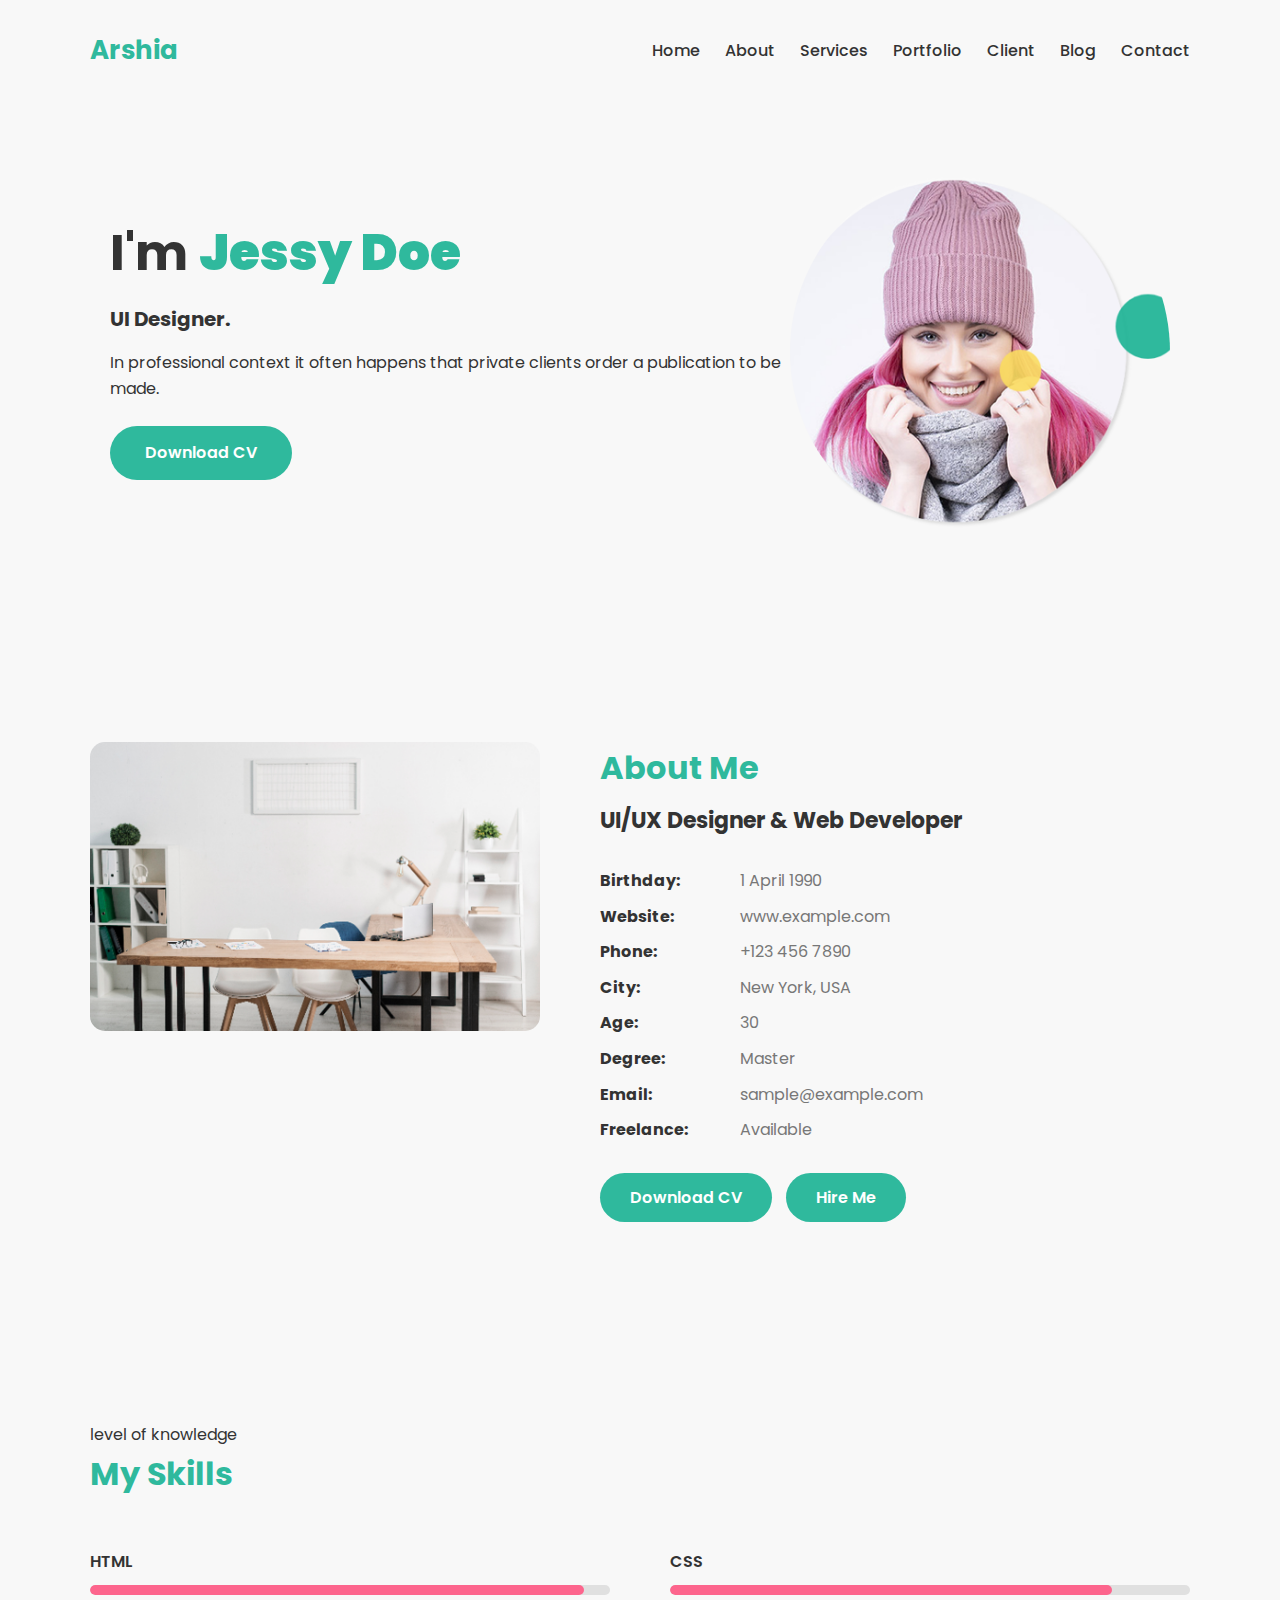
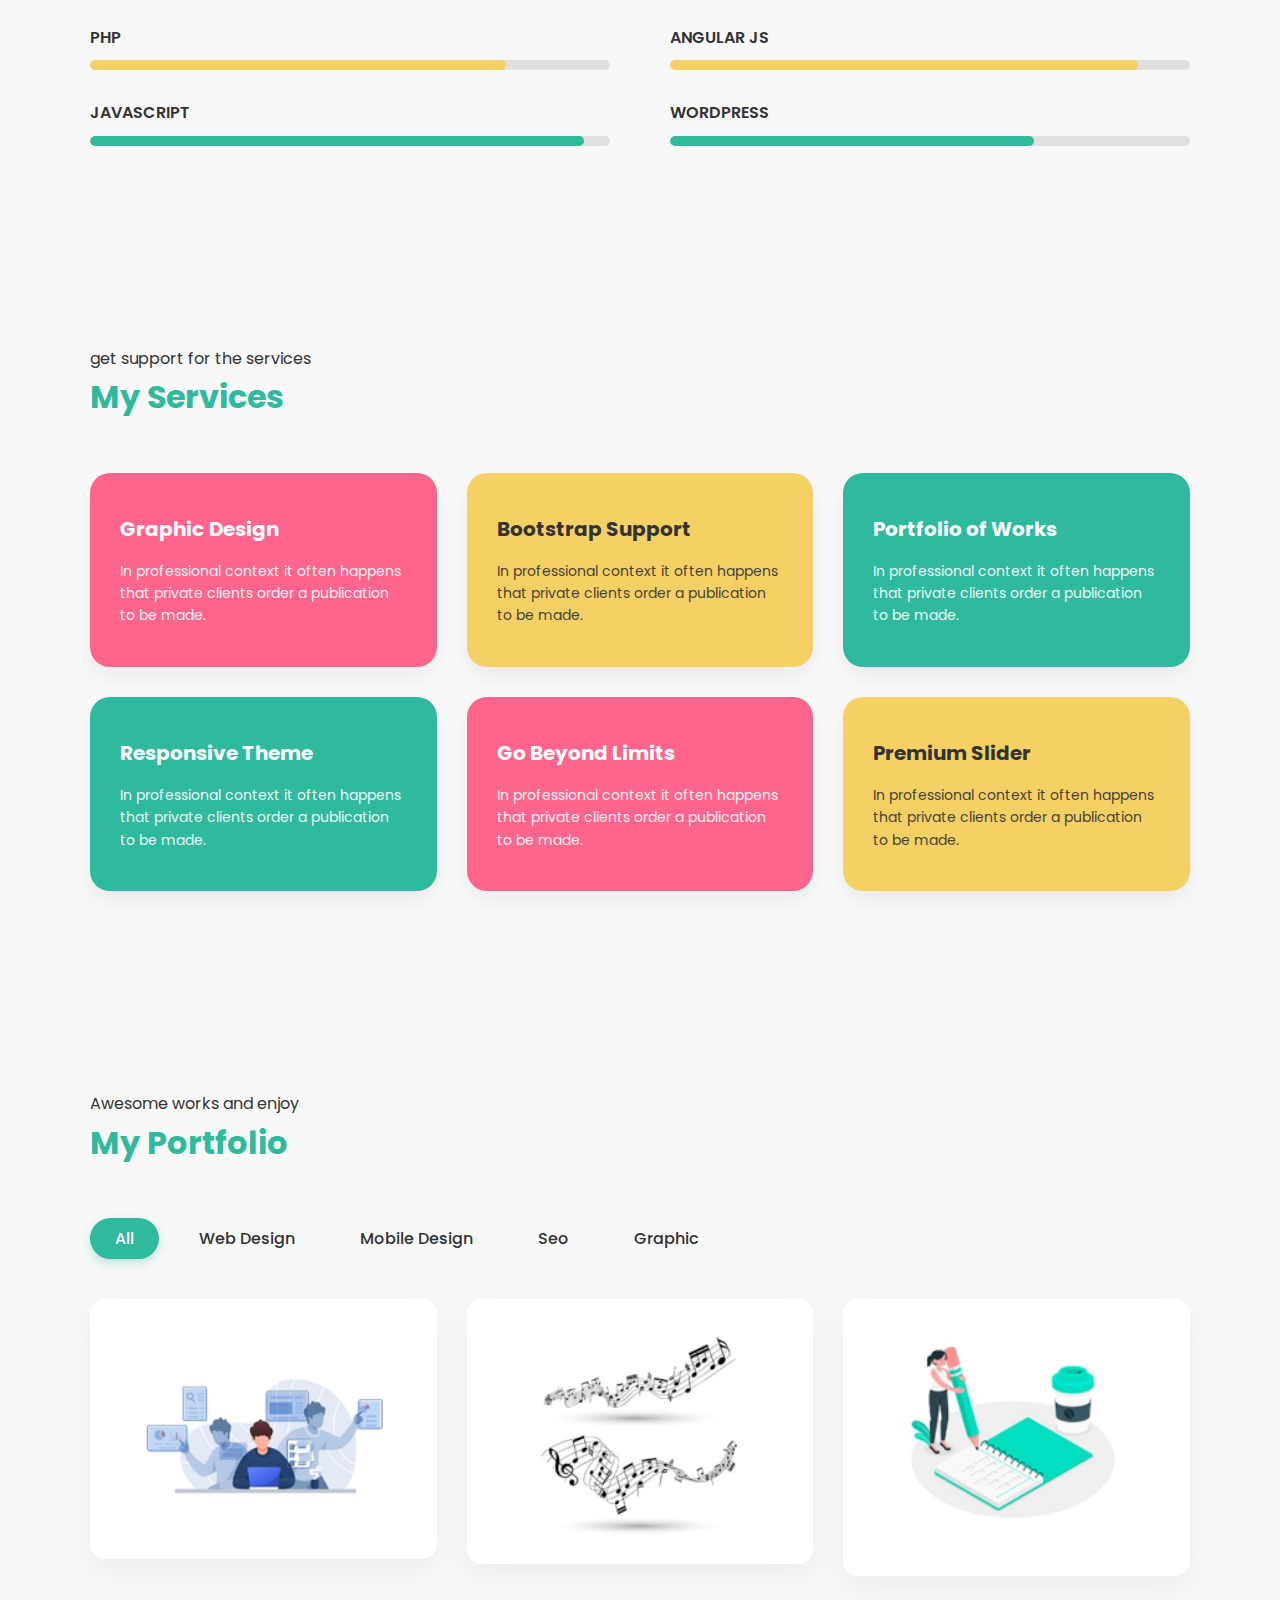
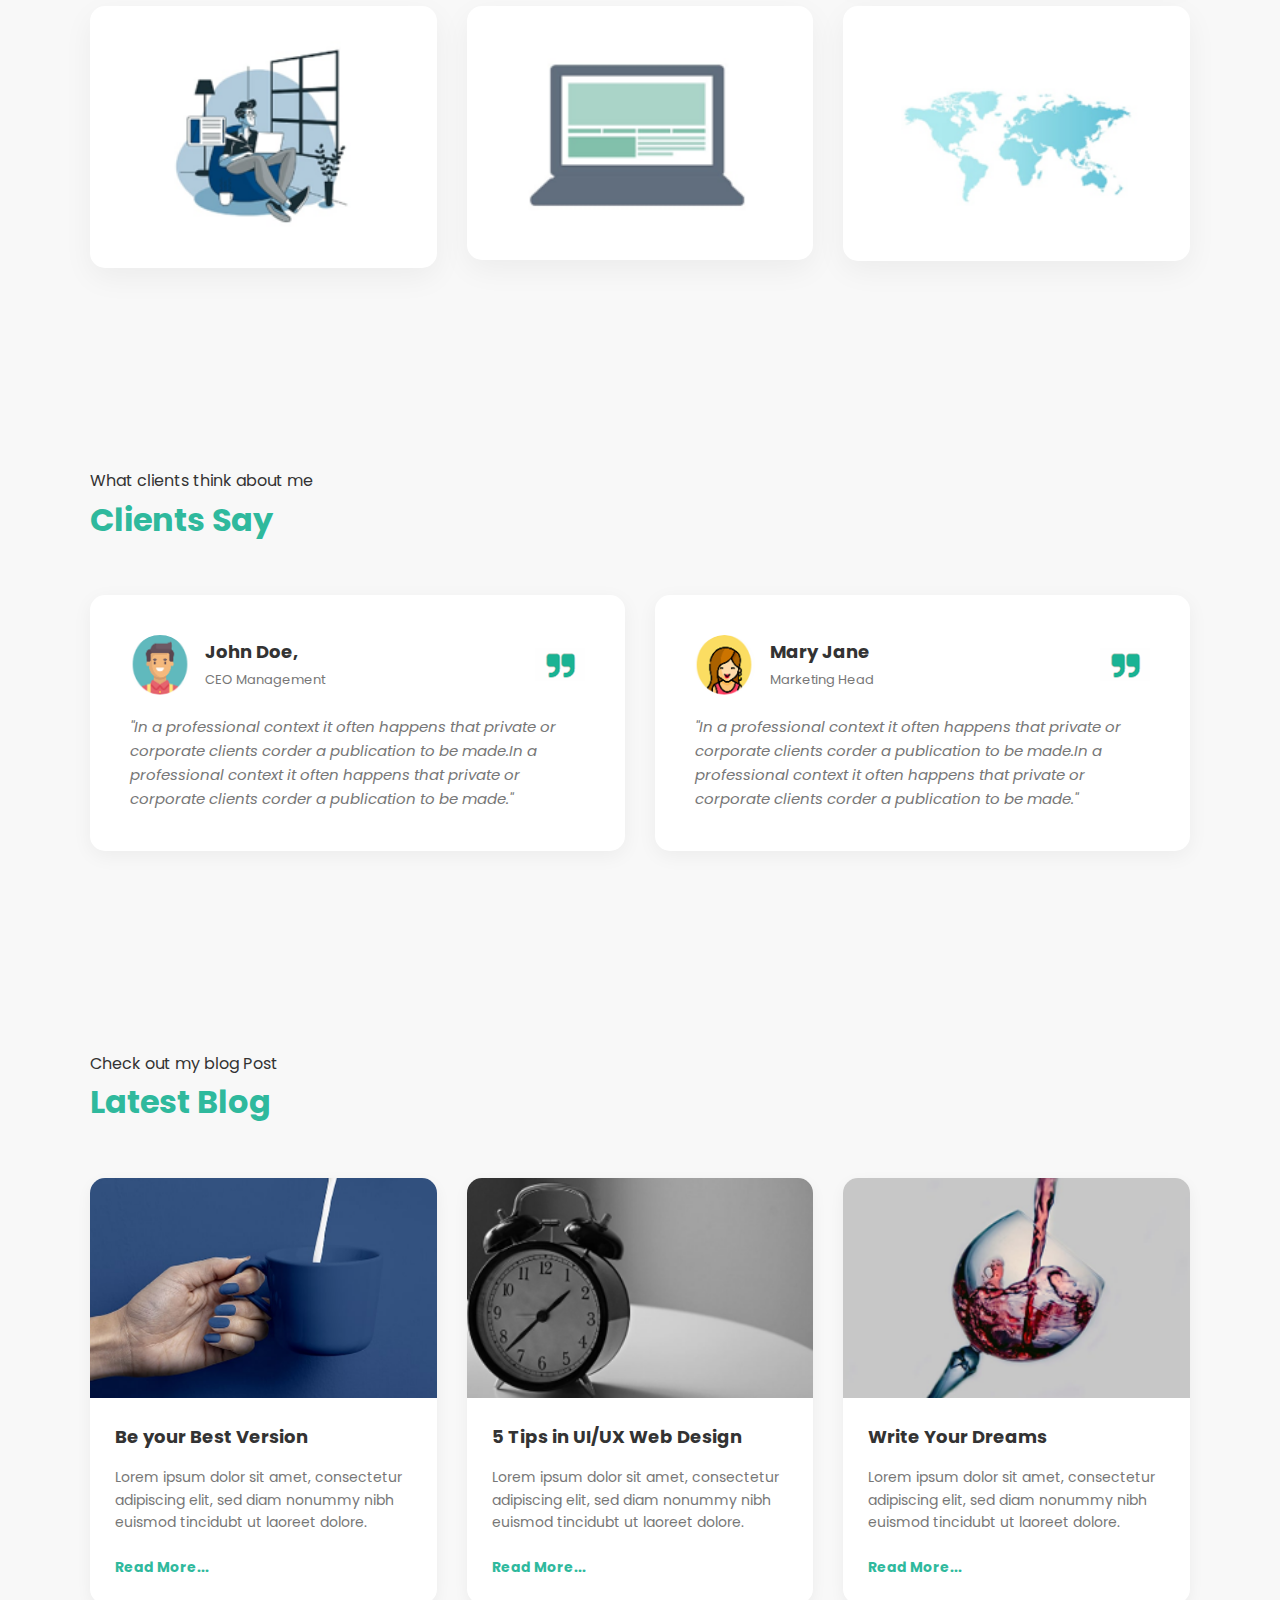
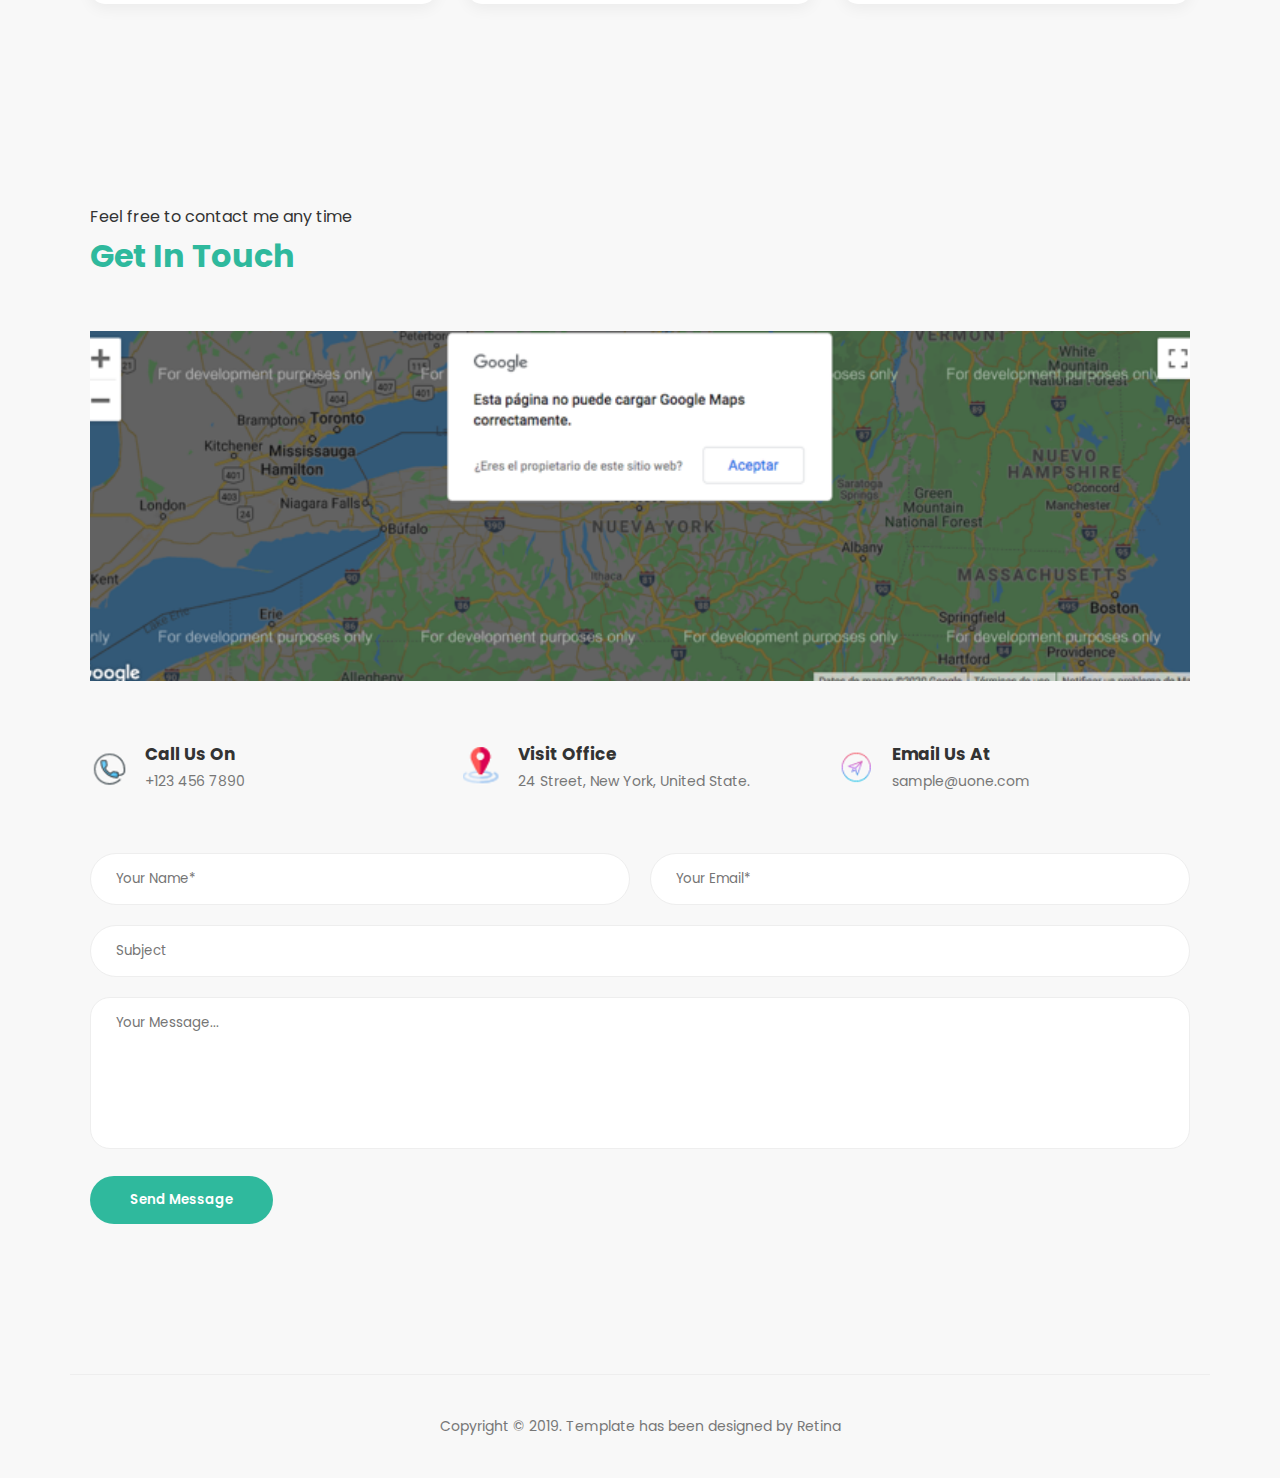
<file: proyectoResponsive/semanticoJoan.html>
<!DOCTYPE html>
<html lang="en">
<head>
  <meta charset="UTF-8" />
  <meta name="viewport" content="width=device-width, initial-scale=1.0" />
  <link rel="stylesheet" href="./static/style/style.css">
  <title>Portfolio</title>
</head>
<body>
  <header>
    <h1>Arshia</h1>
    <nav>
      <ul>
        <li><a href="#presentacion">Home</a></li>
        <li><a href="#sobre mi">About</a></li>
        <li><a href="#services">Services</a></li>
        <li><a href="#portfolio">Portfolio</a></li>
        <li><a href="#clients">Client</a></li>
        <li><a href="#blog">Blog</a></li>
        <li><a href="#contact">Contact</a></li>
      </ul>
    </nav>
  </header>

  <main>
    <!-- Seccion 1. Presentación -->
    <section id="presentacion">
      <div class="hero-content">
        <h2>I'm <strong>Jessy Doe</strong></h2>
        <div class="job-title">UI Designer.</div>
        <div>
          In professional context it often happens that private clients order a publication to be made.
        </div>
        <a class="btn-hero" download>Download CV</a>
      </div>
      
      <img src="./static/img/presentacion/perfil.png" alt="Perfil" />
    </section>

    <!-- Seccion 2. Sobre mí -->
    <section id="sobre-mi">
      <h2>About Me</h2>
      <article>
        <h3>UI/UX Designer & Web Developer</h3>
        <dl>
          <dt>Birthday:</dt>
          <dd>1 April 1990</dd>
          <dt>Website:</dt>
          <dd>www.example.com</dd>
          <dt>Phone:</dt>
          <dd>+123 456 7890</dd>
          <dt>City:</dt>
          <dd>New York, USA</dd>
          <dt>Age:</dt>
          <dd>30</dd>
          <dt>Degree:</dt>
          <dd>Master</dd>
          <dt>Email:</dt>
          <dd>sample@example.com</dd>
          <dt>Freelance:</dt>
          <dd>Available</dd>
        </dl>
        <div>
          <a class="btn-cv" download>Download CV</a>
          <a class="btn-cv">Hire Me</a>
        </div>
      </article>
        <img src="./static/img/sobremi/oficina.png" alt="Trabajo" />
    </section>

    
  

    <!-- Seccion 3. Skills -->
    <section id="skills">
  <div>level of knowledge</div>
  <h2>My Skills</h2>

  <ul>
    <li>
      <span>HTML</span>
      <div class="progress-container">
        <div class="progress-bar" style="width: 95%;"></div>
      </div>
    </li>
    <li>
      <span>CSS</span>
      <div class="progress-container">
        <div class="progress-bar" style="width: 85%;"></div>
      </div>
    </li>
    <li>
      <span>PHP</span>
      <div class="progress-container">
        <div class="progress-bar" style="width: 80%;"></div>
      </div>
    </li>
    <li>
      <span>Angular JS</span>
      <div class="progress-container">
        <div class="progress-bar" style="width: 90%;"></div>
      </div>
    </li>
    <li>
      <span>JavaScript</span>
      <div class="progress-container">
        <div class="progress-bar" style="width: 95%;"></div>
      </div>
    </li>
    <li>
      <span>WordPress</span>
      <div class="progress-container">
        <div class="progress-bar" style="width: 70%;"></div>
      </div>
    </li>
  </ul>
</section>

<!-- Seccion 4. Servicios -->
    <section id="services">
      <div>get support for the services</div>
      <h2>My Services</h2>
      <ul class="services">
        <li>
          <article>
            <h3>Graphic Design</h3>
            <p>In professional context it often happens that private clients order a publication to be made.</p>
          </article>
        </li>

        <li>
          <article>
            <h3>Bootstrap Support</h3>
            <p>In professional context it often happens that private clients order a publication to be made.</p>
          </article>
        </li>

        <li>
          <article>
            <h3>Portfolio of Works</h3>
            <p>In professional context it often happens that private clients order a publication to be made.</p>
          </article>
        </li>

        <li>
          <article>
            <h3>Responsive Theme</h3>
            <p>In professional context it often happens that private clients order a publication to be made.</p>
          </article>
        </li>

        <li>
          <article>
            <h3>Go Beyond Limits</h3>
            <p>In professional context it often happens that private clients order a publication to be made.</p>
          </article>
        </li>
        
        <li>
          <article>
            <h3>Premium Slider</h3>
            <p>In professional context it often happens that private clients order a publication to be made.</p>
          </article>
        </li>
        
      </ul>
    </section>

    <!-- Seccion 5. Portfolio -->
    <section id="portfolio">
      <div>Awesome works and enjoy</div>
      <h2>My Portfolio</h2>

      <ul class="portfolio-filters">
        <li class="active">All</li>
        <li>Web Design</li>
        <li>Mobile Design</li>
        <li>Seo</li>
        <li>Graphic</li>
      </ul>

      <ul>
        <li>
          <figure>
            <img src="./static/img/portfolio/portfolio1.png" alt="Web Design Project">
          </figure>
        </li>
        <li>
          <figure>
            <img src="./static/img/portfolio/portfolio2.png" alt="Mobile Design Project">
          </figure>
        </li>
        <li>
          <figure>
            <img src="./static/img/portfolio/portfolio3.png" alt="Graphic Design Project">
          </figure>
        </li>
        <li>
          <figure>
            <img src="./static/img/portfolio/portfolio4.png" alt="Web Development Project">
          </figure>
        </li>
        <li>
          <figure>
            <img src="./static/img/portfolio/portfolio5.png" alt="App Design Project">
          </figure>
        </li>
        <li>
          <figure>
            <img src="./static/img/portfolio/portfolio6.png" alt="Branding Project">
          </figure>
        </li>
      </ul>
    </section>

    <!-- Seccion 6. Clientes -->
    <section id="clients">
      <div>What clients think about me</div>
      <h2>Clients Say</h2>
      
      <div class="clients-grid">
        <article>
          <header>
            <img src="./static/img/cliente/cliente1.png" alt="Cliente 1" class="cliente">
            <div>
              <h4>John Doe,</h4>
              <span>CEO Management</span>
            </div>
            <img src="./static/img/cliente/comilla.png" alt="comilla" class="comilla">
          </header>
          <p>"In a professional context it often happens that private or corporate clients corder a publication to be made.In a professional context it often happens that private or corporate clients corder a publication to be made."</p>
        </article>

        <article>
          <header>
            <img src="./static/img/cliente/cliente2.png" alt="Cliente 2" class="cliente">
            <div>
              <h4>Mary Jane</h4>
              <span>Marketing Head</span>
            </div>
            <img src="./static/img/cliente/comilla.png" alt="comilla" class="comilla">
          </header>
          <p>"In a professional context it often happens that private or corporate clients corder a publication to be made.In a professional context it often happens that private or corporate clients corder a publication to be made."</p>
        </article>
      </div>
    </section>

    <!-- Seccion 7. Blog -->
    <section id="blog">
      <div>Check out my blog Post</div>
      <h2>Latest Blog</h2>

      <div class="blog-grid">
        <article>
          <figure>
            <img src="./static/img/blog/blog1.png" alt="Blog 1">
          </figure>
          <div>
            <h3>Be your Best Version</h3>
            <p>Lorem ipsum dolor sit amet, consectetur adipiscing elit, sed diam nonummy nibh euismod tincidubt ut laoreet dolore.</p>
            <a href="#">Read More...</a>
          </div>
        </article>

        <article>
          <figure>
            <img src="./static/img/blog/blog2.png" alt="Blog 2">
          </figure>
          <div>
            <h3>5 Tips in UI/UX Web Design</h3>
            <p>Lorem ipsum dolor sit amet, consectetur adipiscing elit, sed diam nonummy nibh euismod tincidubt ut laoreet dolore.</p>
            <a href="#">Read More...</a>
          </div>
        </article>

        <article>
          <figure>
            <img src="./static/img/blog/blog3.png" alt="Blog 3">
          </figure>
          <div>
            <h3>Write Your Dreams</h3>
            <p>Lorem ipsum dolor sit amet, consectetur adipiscing elit, sed diam nonummy nibh euismod tincidubt ut laoreet dolore.</p>
            <a href="#">Read More...</a>
          </div>
        </article>
      </div>
    </section>

    <!-- Seccion 8. Contacto -->
    <section id="contact">
      <div>Feel free to contact me any time</div>
      <h2>Get in Touch</h2>

      <div class="mapa">
        <img src="./static/img/contacto/map.png" alt="maps">
      </div>

      <div class="datos-fila">
        <div class="datos-jessie">
          <img src="./static/img/contacto/telefono.png" alt="telefono">
          <div>
            <h4>Call Us On</h4>
            <p>+123 456 7890</p>
          </div>
        </div>

        <div class="datos-jessie">
          <img src="./static/img/contacto/localizacion.png" alt="localizacion">
          <div>
            <h4>Visit Office</h4>
            <p>24 Street, New York, United State.</p>
          </div>
        </div>

        <div class="datos-jessie">
          <img src="./static/img/contacto/email.png" alt="email">
          <div>
            <h4>Email Us At</h4>
            <p>sample@uone.com</p>
          </div>
        </div>
      </div>

      <form class="formulario">
        <div class="formulario-fila">
          <input type="text" placeholder="Your Name*" >
          <input type="email" placeholder="Your Email*" >
        </div>
        <input type="text" placeholder="Subject">
        <textarea placeholder="Your Message..." rows="6"></textarea>
        <button type="submit" class="btn-submit">Send Message</button>
      </form>
    </section>
  </main>

  <footer>
    <p>Copyright © 2019. Template has been designed by Retina</p>
  </footer>
</body>
</html>
</file>
<file: style.css>
* {
  margin: 0;
  padding: 0;
  box-sizing: border-box;
  font-family: "Segoe UI", Tahoma, Geneva, Verdana, sans-serif;
}

body {
  height: 100vh;
  background: linear-gradient(135deg, #1f2933, #111827);
  display: flex;
  align-items: center;
  justify-content: center;
  color: #e5e7eb;
}

main section {
  background: #1f2937;
  padding: 45px 65px;
  border-radius: 16px;
  box-shadow: 0 20px 40px rgba(0, 0, 0, 0.5);
  text-align: center;
  border: 1px solid #374151;
}

h1 {
  margin-bottom: 30px;
  font-weight: 600;
  letter-spacing: 0.5px;
}

section div {
  display: flex;
  flex-direction: column;
  gap: 18px;
}

a {
  text-decoration: none;
  padding: 14px;
  background: #374151;
  color: #e5e7eb;
  border-radius: 8px;
  transition: all 0.25s ease;
  font-weight: 500;
  border: 1px solid transparent;
}

a:hover {
  background: #4b5563;
  border-color: #6b7280;
  transform: translateY(-2px);
  box-shadow: 0 10px 20px rgba(0,0,0,0.4);
}
</file>
<file: proyecto_AAA/static/style/style.css>
@import url('https://fonts.googleapis.com/css2?family=Poppins:wght@300;400;500;600;700&display=swap');

/* ========================================
   VARIABLES & GLOBAL
   ======================================== */
:root {
  --primary: #2fb99d;
  --secondary-1: #fd658d;
  --secondary-2: #f5d165;
  --bg-body: #f8f8f8;
  --dark: #333;
  --gray: #777;
  --light-gray: #e0e0e0;
  --font: 'Poppins', sans-serif;
}

* {
  margin: 0;
  padding: 0;
  box-sizing: border-box;
}

body {
  font-family: var(--font);
  color: var(--dark);
  background-color: var(--bg-body);
  line-height: 1.6;
}

header, 
main, 
footer {
  max-width: 1140px;
  margin: 0 auto;
  padding: 0 20px;
}

img {
  max-width: 100%;
  height: auto;
  display: block;
}

/* Estilos generales de sección */
section {
  padding: 100px 0;
  
  

  & h2 {
    font-size: 32px;
    color: var(--primary);
    margin-bottom: 50px;
    font-weight: 700;
    text-transform: capitalize;
  }
}

/* ========================================
   HEADER
   ======================================== */
header {
  padding: 30px 20px;
  display: flex;
  justify-content: space-between;
  align-items: center;

  & h1 {
    font-size: 26px;
    color: var(--primary);
  }

  & nav {
    & ul {
      display: flex;
      list-style: none;
      gap: 25px;

      & li {
        & a {
          text-decoration: none;
          color: var(--dark);
          font-weight: 500;
          transition: 0.3s;
          display: inline-block; 
          padding: 10px 5px;     
          min-height: 44px;      
          display: flex;         
          align-items: center;
          

          &:hover {
            color: var(--primary);
          }
        }
      }
    }
  }
}

/* ========================================
   SECCION 1: PRESENTACION (HERO)
   ======================================== */
#presentacion {
  display: flex;
  align-items: center;
  justify-content: space-between;
  padding: 60px 20px 100px;

  & h2 {
    font-size: 50px;
    line-height: 1.2;
    margin-bottom: 20px;
    color: var(--dark);
    
    & strong {
        color: var(--primary);
    }
  }

  & .job-title {
    display: block;
    font-size: 20px;
    font-weight: 700;
    color: var(--dark);
    margin-bottom: 15px;
  }

  & img {
    width: 380px;
    height: 380px;
    border-radius: 50%; 
    object-fit: cover;
  }

  & .btn-hero {
    display: inline-block;
    margin-top: 25px;
    padding: 14px 35px;
    background-color: var(--primary);
    color: #fff;
    border-radius: 50px;
    text-decoration: none;
    font-weight: 600;
    transition: 0.3s;
    border: none;
    cursor: pointer;

    &:hover {
      background-color: var(--dark);
    }
  }
}

/* ========================================
   SECCION 2: SOBRE MI
   ======================================== */
#sobre-mi {
  display: grid;
  grid-template-areas: "foto titulo" "foto info";
  grid-template-columns: 450px 1fr;
  column-gap: 60px;
  align-items: start; 

  & h2 {
    grid-area: titulo;
    margin-bottom: 10px; 
    text-align: left;
  }

  & > img {
    grid-area: foto;
    width: 100%;
    border-radius: 15px;
  }

  & article {
    grid-area: info;

    & h3 {
      font-size: 22px;
      font-weight: 700;
      margin-bottom: 15px;
      color: var(--dark);
    }

    & dl {
      display: grid;
      grid-template-columns: 130px 1fr;
      gap: 10px;
      margin: 30px 0;

      & dt {
        font-weight: 700;
        color: var(--dark);
      }
      & dd {
        color: var(--gray);
      }
    }

    & .btn-cv {
      display: inline-block;
      padding: 12px 30px;
      background-color: var(--primary);
      color: #fff;
      border-radius: 50px;
      text-decoration: none;
      font-weight: 600;
      transition: 0.3s;
      margin-right: 10px;

      &:hover {
        background-color: var(--dark);
      }
      
      &:nth-child(2) {
          background-color: var(--primary);
          &:hover { background-color: var(--dark); }
      }
    }
  }
}

/* ========================================
   SECCION 3: SKILLS
   ======================================== */
#skills {
  & ul {
    list-style: none;
    display: grid;
    grid-template-columns: 1fr 1fr;
    gap: 30px 60px;

    & li {
      & span {
          font-weight: 600;
          text-transform: uppercase;
      }
      
      & .progress-container {
        width: 100%;
        height: 10px;
        background-color: var(--light-gray);
        border-radius: 10px;
        margin-top: 10px;
        overflow: hidden;

        & .progress-bar {
          height: 100%;
          border-radius: 10px;
        }
      }
      &:nth-child(1) .progress-bar,
      &:nth-child(2) .progress-bar { background-color: var(--secondary-1); }
      &:nth-child(3) .progress-bar,
      &:nth-child(4) .progress-bar { background-color: var(--secondary-2); }
      &:nth-child(5) .progress-bar,
      &:nth-child(6) .progress-bar { background-color: var(--primary); }
    }
  }
}

/* ========================================
   SECCION 4: SERVICIOS
   ======================================== */
.services {
  list-style: none;
  display: grid;
  grid-template-columns: repeat(3, 1fr);
  gap: 30px;

  & li {
    & article {
      padding: 40px 30px;
      border-radius: 20px;
      color: #fff;
      box-shadow: 0 10px 20px rgba(0,0,0,0.05);
      height: 100%;
      transition: transform 0.3s;
      
      &:hover {
          transform: translateY(-5px);
      }

      & h3 {
        font-weight: 700;
        margin-bottom: 15px;
        font-size: 20px;
      }
      
      & p {
          font-size: 14px;
          opacity: 0.9;
      }
    }

    &:nth-child(1) article { background-color: var(--secondary-1); }
    &:nth-child(2) article { background-color: var(--secondary-2); color: var(--dark); }
    &:nth-child(3) article { background-color: var(--primary); }
    &:nth-child(4) article { background-color: var(--primary); }
    &:nth-child(5) article { background-color: var(--secondary-1); }
    &:nth-child(6) article { background-color: var(--secondary-2); color: var(--dark); }
  }
}

/* ========================================
   SECCION 5: PORTFOLIO
   ======================================== */
#portfolio {
  & .portfolio-filters {
    display: flex;
    list-style: none;
    gap: 15px;
    margin-bottom: 40px;
    flex-wrap: wrap;

    & li {
        cursor: pointer;
        padding: 8px 25px;
        border-radius: 50px;
        transition: 0.3s;
        font-weight: 500;
        
        &:hover {
            color: var(--primary);
        }

        &.active {
            background-color: var(--primary);
            color: #fff;
            box-shadow: 0 4px 10px rgba(47, 185, 157, 0.3);
        }
    }
  }

  & ul:not(.portfolio-filters) {
    display: grid;
    grid-template-columns: repeat(3, 1fr);
    gap: 30px;
    list-style: none;

    & figure {
      background: #fff;
      padding: 20px;
      border-radius: 15px;
      box-shadow: 0 10px 30px rgba(0, 0, 0, 0.05);
      transition: 0.3s;

      &:hover {
          transform: scale(1.02);
      }

      & img {
        width: 100%;
        border-radius: 5px;
      }
    }
  }
}

/* ========================================
   SECCION 6: CLIENTES 
   ======================================== */
#clients {
  & .clients-grid {
    display: grid;
    grid-template-columns: repeat(2, 1fr);
    gap: 30px;
  }

  & article {
    background: #fff;
    padding: 40px;
    border-radius: 15px;
    box-shadow: 0 5px 20px rgba(0,0,0,0.05);

    & header {
      display: flex;
      align-items: center;
      margin-bottom: 20px;
      padding: 0; 
      
      & .cliente {
        width: 60px;
        height: 60px;
        border-radius: 50%;
        margin-right: 15px;
      }

      & div {
        flex: 1;
        & h4 { 
          font-size: 18px; 
          font-weight: 700; 
        }
        & span {
          font-size: 13px; 
          color: var(--gray); 
        }
      }

      & .comilla {
        width: 50px; 
      }
    }

    & p { 
      color: var(--gray); 
      font-style: italic; 
      font-size: 15px; 
    }
  }
}

/* ========================================
   SECCION 7: BLOG 
   ======================================== */
#blog {
  & .blog-grid {
    display: grid;
    grid-template-columns: repeat(3, 1fr);
    gap: 30px;
  }

  & article {
    background: #fff;
    border-radius: 15px;
    overflow: hidden;
    box-shadow: 0 5px 15px rgba(0,0,0,0.05);

    & figure {
        height: 220px;
        overflow: hidden;
        & img { 
          width: 100%; 
          height: 100%; 
          object-fit: cover; 
        }
    }

    & div {
        padding: 25px;
        & h3 {
           font-size: 18px; 
           margin-bottom: 15px; 
           font-weight: 700; }
        & p {
           font-size: 14px; 
           color: var(--gray); 
           margin-bottom: 20px; }
        & a { 
          color: var(--primary); 
          text-decoration: none; 
          font-weight: 700; 
          font-size: 14px; }
    }
  }
}

/* ========================================
   SECCION 8: CONTACTO 
   ======================================= */
#contact {
  & .mapa {
    width: 100%;
    height: 350px;
    margin-bottom: 60px;
    overflow: hidden;
    & img { 
      width: 100%; 
      height: 100%; 
      object-fit: cover;
     }
  }

  & .datos-fila {
    display: grid;
    grid-template-columns: repeat(3, 1fr);
    gap: 20px;
    margin-bottom: 60px;

    & .datos-jessie {
        display: flex; 
        align-items: center;
        gap: 15px;

        & > img { 
          width: 40px; 
          flex-shrink: 0;
         }

        & div {
            & h4 { 
              font-size: 17px; 
              font-weight: 700; 
              margin-bottom: 2px; }
            & p { 
              color: var(--gray); 
              font-size: 14px; }
        }
    }
  }

  & .formulario {
    & .formulario-fila {
        display: grid;
        grid-template-columns: 1fr 1fr;
        gap: 20px;
    }

    & input, & textarea {
        width: 100%;
        padding: 15px 25px;
        margin-bottom: 20px;
        border: 1px solid #eee;
        background-color: #fff;
        border-radius: 50px;
        font-family: var(--font);
        outline: none;
    }

    & textarea { 
      border-radius: 20px; 
      resize: none; 
    }

    & .btn-submit {
        background-color: var(--primary);
        color: #fff;
        padding: 14px 40px;
        border-radius: 50px;
        border: none;
        font-weight: 600;
        cursor: pointer;
        font-family: var(--font);
        transition: 0.3s;
        padding: 12px 40px;   
        min-height: 44px;    
        display: inline-flex;
        justify-content: center;
        align-items: center;
        &:hover { background-color: var(--dark); }
    }
  }
}

/* ========================================
   FOOTER
   ======================================== */
footer {
  text-align: center;
  padding: 40px 0;
  border-top: 1px solid #eee;
  margin-top: 50px;
  
  & p {
      color: var(--gray);
      font-size: 14px;
  }
}

/* ========================================
   MEDIA QUERIES (RESPONSIVE)
   ======================================== */

/* Tablet */
@media (width <= 1000px) {
  header, main, footer {
    padding: 0 20px;
  }

  #presentacion {
    flex-direction: column;
    text-align: center;
    gap: 40px;

    & h2 {
      font-size: 38px;
      white-space: normal;
    }
    
    & img {
        width: 300px;
        height: 300px;
    }
  }

  #sobre-mi {
    grid-template-columns: 1fr;
    grid-template-areas:
      "titulo"
      "foto"
      "info";
    gap: 30px;
    text-align: center;
  }

  .services,
  #portfolio ul:not(.portfolio-filters),
  #blog .blog-grid {
    grid-template-columns: repeat(2, 1fr);
  }
}

/* Móvil */
@media (width <= 700px) {
  section {
    padding: 60px 0;
  }

  header {
    flex-direction: column;
    gap: 20px;

    & nav ul {
        flex-direction: column;
        align-items: center;
        gap: 15px;
    }
  }


  #sobre-mi .btn-cv, 
  #contact .btn-submit {
    display: block;    
    width: 100%;       
    margin: 10px 0;   
    padding: 18px 0;   
    font-size: 18px;   
    text-align: center;
  }

  #presentacion {
    & h2 { font-size: 28px; }
    & img { width: 220px; height: 220px; }
  }

  #sobre-mi {
    text-align: center;
    & dl { 
      grid-template-columns: 1fr; 
      text-align: center;
    }
  }
  .services,
  #skills ul,
  #portfolio ul:not(.portfolio-filters),
  #clients .clients-grid,
  #blog .blog-grid,
  #contact .datos-fila,
  #contact .formulario .formulario-fila {
    grid-template-columns: 1fr;
  }
  
  #portfolio .portfolio-filters {
    justify-content: center;
  }
  
  #contact .formulario {
      padding: 25px;
  }
}
</file>
<file: proyecto_USABILIDAD/static/style/style.css>
@import url('https://fonts.googleapis.com/css2?family=Poppins:wght@300;400;500;600;700&display=swap');

/* ========================================
   VARIABLES & GLOBAL
   ======================================== */
:root {
  --primary: #2fb99d;
  --secondary-1: #fd658d;
  --secondary-2: #f5d165;
  --bg-body: #f8f8f8;
  --dark: #333;
  --gray: #777;
  --light-gray: #e0e0e0;
  --font: 'Poppins', sans-serif;
}

* {
  margin: 0;
  padding: 0;
  box-sizing: border-box;
}

body {
  font-family: var(--font);
  color: var(--dark);
  background-color: var(--bg-body);
  line-height: 1.6;
}

header, 
main, 
footer {
  max-width: 1140px;
  margin: 0 auto;
  padding: 0 20px;
}

img {
  max-width: 100%;
  height: auto;
  display: block;
}

/* Estilos generales de sección */
section {
  padding: 100px 0;
  
  

  & h2 {
    font-size: 32px;
    color: var(--primary);
    margin-bottom: 50px;
    font-weight: 700;
    text-transform: capitalize;
  }
}

/* ========================================
   HEADER
   ======================================== */
header {
  padding: 30px 20px;
  display: flex;
  justify-content: space-between;
  align-items: center;

  & h1 {
    font-size: 26px;
    color: var(--primary);
  }

  & nav {
    & ul {
      display: flex;
      list-style: none;
      gap: 25px;

      & li {
        & a {
          text-decoration: none;
          color: var(--dark);
          font-weight: 500;
          transition: 0.3s;
          display: inline-block; 
          padding: 10px 5px;     
          min-height: 44px;      
          display: flex;         
          align-items: center;
          

          &:hover {
            color: var(--primary);
          }
        }
      }
    }
  }
}

/* ========================================
   SECCION 1: PRESENTACION (HERO)
   ======================================== */
#presentacion {
  display: flex;
  align-items: center;
  justify-content: space-between;
  padding: 60px 20px 100px;

  & h2 {
    font-size: 50px;
    line-height: 1.2;
    margin-bottom: 20px;
    color: var(--dark);
    
    & strong {
        color: var(--primary);
    }
  }

  & .job-title {
    display: block;
    font-size: 20px;
    font-weight: 700;
    color: var(--dark);
    margin-bottom: 15px;
  }

  & img {
    width: 380px;
    height: 380px;
    border-radius: 50%; 
    object-fit: cover;
  }

  & .btn-hero {
    display: inline-block;
    margin-top: 25px;
    padding: 14px 35px;
    background-color: var(--primary);
    color: #fff;
    border-radius: 50px;
    text-decoration: none;
    font-weight: 600;
    transition: 0.3s;
    border: none;
    cursor: pointer;

    &:hover {
      background-color: var(--dark);
    }
  }
}

/* ========================================
   SECCION 2: SOBRE MI
   ======================================== */
#sobre-mi {
  display: grid;
  grid-template-areas: "foto titulo" "foto info";
  grid-template-columns: 450px 1fr;
  column-gap: 60px;
  align-items: start; 

  & h2 {
    grid-area: titulo;
    margin-bottom: 10px; 
    text-align: left;
  }

  & > img {
    grid-area: foto;
    width: 100%;
    border-radius: 15px;
  }

  & article {
    grid-area: info;

    & h3 {
      font-size: 22px;
      font-weight: 700;
      margin-bottom: 15px;
      color: var(--dark);
    }

    & dl {
      display: grid;
      grid-template-columns: 130px 1fr;
      gap: 10px;
      margin: 30px 0;

      & dt {
        font-weight: 700;
        color: var(--dark);
      }
      & dd {
        color: var(--gray);
      }
    }

    & .btn-cv {
      display: inline-block;
      padding: 12px 30px;
      background-color: var(--primary);
      color: #fff;
      border-radius: 50px;
      text-decoration: none;
      font-weight: 600;
      transition: 0.3s;
      margin-right: 10px;

      &:hover {
        background-color: var(--dark);
      }
      
      &:nth-child(2) {
          background-color: var(--primary);
          &:hover { background-color: var(--dark); }
      }
    }
  }
}

/* ========================================
   SECCION 3: SKILLS
   ======================================== */
#skills {
  & ul {
    list-style: none;
    display: grid;
    grid-template-columns: 1fr 1fr;
    gap: 30px 60px;

    & li {
      & span {
          font-weight: 600;
          text-transform: uppercase;
      }
      
      & .progress-container {
        width: 100%;
        height: 10px;
        background-color: var(--light-gray);
        border-radius: 10px;
        margin-top: 10px;
        overflow: hidden;

        & .progress-bar {
          height: 100%;
          border-radius: 10px;
        }
      }
      &:nth-child(1) .progress-bar,
      &:nth-child(2) .progress-bar { background-color: var(--secondary-1); }
      &:nth-child(3) .progress-bar,
      &:nth-child(4) .progress-bar { background-color: var(--secondary-2); }
      &:nth-child(5) .progress-bar,
      &:nth-child(6) .progress-bar { background-color: var(--primary); }
    }
  }
}

/* ========================================
   SECCION 4: SERVICIOS
   ======================================== */
.services {
  list-style: none;
  display: grid;
  grid-template-columns: repeat(3, 1fr);
  gap: 30px;

  & li {
    & article {
      padding: 40px 30px;
      border-radius: 20px;
      color: #fff;
      box-shadow: 0 10px 20px rgba(0,0,0,0.05);
      height: 100%;
      transition: transform 0.3s;
      
      &:hover {
          transform: translateY(-5px);
      }

      & h3 {
        font-weight: 700;
        margin-bottom: 15px;
        font-size: 20px;
      }
      
      & p {
          font-size: 14px;
          opacity: 0.9;
      }
    }

    &:nth-child(1) article { background-color: var(--secondary-1); }
    &:nth-child(2) article { background-color: var(--secondary-2); color: var(--dark); }
    &:nth-child(3) article { background-color: var(--primary); }
    &:nth-child(4) article { background-color: var(--primary); }
    &:nth-child(5) article { background-color: var(--secondary-1); }
    &:nth-child(6) article { background-color: var(--secondary-2); color: var(--dark); }
  }
}

/* ========================================
   SECCION 5: PORTFOLIO
   ======================================== */
#portfolio {
  & .portfolio-filters {
    display: flex;
    list-style: none;
    gap: 15px;
    margin-bottom: 40px;
    flex-wrap: wrap;

    & li {
        cursor: pointer;
        padding: 8px 25px;
        border-radius: 50px;
        transition: 0.3s;
        font-weight: 500;
        
        &:hover {
            color: var(--primary);
        }

        &.active {
            background-color: var(--primary);
            color: #fff;
            box-shadow: 0 4px 10px rgba(47, 185, 157, 0.3);
        }
    }
  }

  & ul:not(.portfolio-filters) {
    display: grid;
    grid-template-columns: repeat(3, 1fr);
    gap: 30px;
    list-style: none;

    & figure {
      background: #fff;
      padding: 20px;
      border-radius: 15px;
      box-shadow: 0 10px 30px rgba(0, 0, 0, 0.05);
      transition: 0.3s;

      &:hover {
          transform: scale(1.02);
      }

      & img {
        width: 100%;
        border-radius: 5px;
      }
    }
  }
}

/* ========================================
   SECCION 6: CLIENTES 
   ======================================== */
#clients {
  & .clients-grid {
    display: grid;
    grid-template-columns: repeat(2, 1fr);
    gap: 30px;
  }

  & article {
    background: #fff;
    padding: 40px;
    border-radius: 15px;
    box-shadow: 0 5px 20px rgba(0,0,0,0.05);

    & header {
      display: flex;
      align-items: center;
      margin-bottom: 20px;
      padding: 0; 
      
      & .cliente {
        width: 60px;
        height: 60px;
        border-radius: 50%;
        margin-right: 15px;
      }

      & div {
        flex: 1;
        & h4 { 
          font-size: 18px; 
          font-weight: 700; 
        }
        & span {
          font-size: 13px; 
          color: var(--gray); 
        }
      }

      & .comilla {
        width: 50px; 
      }
    }

    & p { 
      color: var(--gray); 
      font-style: italic; 
      font-size: 15px; 
    }
  }
}

/* ========================================
   SECCION 7: BLOG 
   ======================================== */
#blog {
  & .blog-grid {
    display: grid;
    grid-template-columns: repeat(3, 1fr);
    gap: 30px;
  }

  & article {
    background: #fff;
    border-radius: 15px;
    overflow: hidden;
    box-shadow: 0 5px 15px rgba(0,0,0,0.05);

    & figure {
        height: 220px;
        overflow: hidden;
        & img { 
          width: 100%; 
          height: 100%; 
          object-fit: cover; 
        }
    }

    & div {
        padding: 25px;
        & h3 {
           font-size: 18px; 
           margin-bottom: 15px; 
           font-weight: 700; }
        & p {
           font-size: 14px; 
           color: var(--gray); 
           margin-bottom: 20px; }
        & a { 
          color: var(--primary); 
          text-decoration: none; 
          font-weight: 700; 
          font-size: 14px; }
    }
  }
}

/* ========================================
   SECCION 8: CONTACTO 
   ======================================= */
#contact {
  & .mapa {
    width: 100%;
    height: 350px;
    margin-bottom: 60px;
    overflow: hidden;
    & img { 
      width: 100%; 
      height: 100%; 
      object-fit: cover;
     }
  }

  & .datos-fila {
    display: grid;
    grid-template-columns: repeat(3, 1fr);
    gap: 20px;
    margin-bottom: 60px;

    & .datos-jessie {
        display: flex; 
        align-items: center;
        gap: 15px;

        & > img { 
          width: 40px; 
          flex-shrink: 0;
         }

        & div {
            & h4 { 
              font-size: 17px; 
              font-weight: 700; 
              margin-bottom: 2px; }
            & p { 
              color: var(--gray); 
              font-size: 14px; }
        }
    }
  }

  & .formulario {
    & .formulario-fila {
        display: grid;
        grid-template-columns: 1fr 1fr;
        gap: 20px;
    }

    & input, & textarea {
        width: 100%;
        padding: 15px 25px;
        margin-bottom: 20px;
        border: 1px solid #eee;
        background-color: #fff;
        border-radius: 50px;
        font-family: var(--font);
        outline: none;
    }

    & textarea { 
      border-radius: 20px; 
      resize: none; 
    }

    & .btn-submit {
        background-color: var(--primary);
        color: #fff;
        padding: 14px 40px;
        border-radius: 50px;
        border: none;
        font-weight: 600;
        cursor: pointer;
        font-family: var(--font);
        transition: 0.3s;
        padding: 12px 40px;   
        min-height: 44px;    
        display: inline-flex;
        justify-content: center;
        align-items: center;
        &:hover { background-color: var(--dark); }
    }
  }
}

/* ========================================
   FOOTER
   ======================================== */
footer {
  text-align: center;
  padding: 40px 0;
  border-top: 1px solid #eee;
  margin-top: 50px;
  
  & p {
      color: var(--gray);
      font-size: 14px;
  }
}

/* ========================================
   MEDIA QUERIES (RESPONSIVE)
   ======================================== */

/* Tablet */
@media (width <= 1000px) {
  header, main, footer {
    padding: 0 20px;
  }

  #presentacion {
    flex-direction: column;
    text-align: center;
    gap: 40px;

    & h2 {
      font-size: 38px;
      white-space: normal;
    }
    
    & img {
        width: 300px;
        height: 300px;
    }
  }

  #sobre-mi {
    grid-template-columns: 1fr;
    grid-template-areas:
      "titulo"
      "foto"
      "info";
    gap: 30px;
    text-align: center;
  }

  .services,
  #portfolio ul:not(.portfolio-filters),
  #blog .blog-grid {
    grid-template-columns: repeat(2, 1fr);
  }
}

/* Móvil */
@media (width <= 700px) {
  section {
    padding: 60px 0;
  }

  header {
    flex-direction: column;
    gap: 20px;

    & nav ul {
        flex-direction: column;
        align-items: center;
        gap: 15px;
    }
  }


  #sobre-mi .btn-cv, 
  #contact .btn-submit {
    display: block;    
    width: 100%;       
    margin: 10px 0;   
    padding: 18px 0;   
    font-size: 18px;   
    text-align: center;
  }

  #presentacion {
    & h2 { font-size: 28px; }
    & img { width: 220px; height: 220px; }
  }

  #sobre-mi {
    text-align: center;
    & dl { 
      grid-template-columns: 1fr; 
      text-align: center;
    }
  }
  .services,
  #skills ul,
  #portfolio ul:not(.portfolio-filters),
  #clients .clients-grid,
  #blog .blog-grid,
  #contact .datos-fila,
  #contact .formulario .formulario-fila {
    grid-template-columns: 1fr;
  }
  
  #portfolio .portfolio-filters {
    justify-content: center;
  }
  
  #contact .formulario {
      padding: 25px;
  }
}
</file>
<file: proyectoResponsive/static/style/style.css>
@import url('https://fonts.googleapis.com/css2?family=Poppins:wght@300;400;500;600;700&display=swap');

/* ========================================
   VARIABLES & GLOBAL
   ======================================== */
:root {
  --primary: #2fb99d;
  --secondary-1: #fd658d;
  --secondary-2: #f5d165;
  --bg-body: #f8f8f8;
  --dark: #333;
  --gray: #777;
  --light-gray: #e0e0e0;
  --font: 'Poppins', sans-serif;
}

* {
  margin: 0;
  padding: 0;
  box-sizing: border-box;
}

body {
  font-family: var(--font);
  color: var(--dark);
  background-color: var(--bg-body);
  line-height: 1.6;
}

header, 
main, 
footer {
  max-width: 1140px;
  margin: 0 auto;
  padding: 0 20px;
}

img {
  max-width: 100%;
  height: auto;
  display: block;
}

/* Estilos generales de sección */
section {
  padding: 100px 0;
  
  

  & h2 {
    font-size: 32px;
    color: var(--primary);
    margin-bottom: 50px;
    font-weight: 700;
    text-transform: capitalize;
  }
}

/* ========================================
   HEADER
   ======================================== */
header {
  padding: 30px 20px;
  display: flex;
  justify-content: space-between;
  align-items: center;

  & h1 {
    font-size: 26px;
    color: var(--primary);
  }

  & nav {
    & ul {
      display: flex;
      list-style: none;
      gap: 25px;

      & li {
        & a {
          text-decoration: none;
          color: var(--dark);
          font-weight: 500;
          transition: 0.3s;

          &:hover {
            color: var(--primary);
          }
        }
      }
    }
  }
}

/* ========================================
   SECCION 1: PRESENTACION (HERO)
   ======================================== */
#presentacion {
  display: flex;
  align-items: center;
  justify-content: space-between;
  padding: 60px 20px 100px;

  & h2 {
    font-size: 50px;
    line-height: 1.2;
    margin-bottom: 20px;
    color: var(--dark);
    
    & strong {
        color: var(--primary);
    }
  }

  & .job-title {
    display: block;
    font-size: 20px;
    font-weight: 700;
    color: var(--dark);
    margin-bottom: 15px;
  }

  & img {
    width: 380px;
    height: 380px;
    border-radius: 50%; 
    object-fit: cover;
  }

  & .btn-hero {
    display: inline-block;
    margin-top: 25px;
    padding: 14px 35px;
    background-color: var(--primary);
    color: #fff;
    border-radius: 50px;
    text-decoration: none;
    font-weight: 600;
    transition: 0.3s;
    border: none;
    cursor: pointer;

    &:hover {
      background-color: var(--dark);
    }
  }
}

/* ========================================
   SECCION 2: SOBRE MI
   ======================================== */
#sobre-mi {
  display: grid;
  grid-template-areas: "foto titulo" "foto info";
  grid-template-columns: 450px 1fr;
  column-gap: 60px;
  align-items: start; 

  & h2 {
    grid-area: titulo;
    margin-bottom: 10px; 
    text-align: left;
  }

  & > img {
    grid-area: foto;
    width: 100%;
    border-radius: 15px;
  }

  & article {
    grid-area: info;

    & h3 {
      font-size: 22px;
      font-weight: 700;
      margin-bottom: 15px;
      color: var(--dark);
    }

    & dl {
      display: grid;
      grid-template-columns: 130px 1fr;
      gap: 10px;
      margin: 30px 0;

      & dt {
        font-weight: 700;
        color: var(--dark);
      }
      & dd {
        color: var(--gray);
      }
    }

    & .btn-cv {
      display: inline-block;
      padding: 12px 30px;
      background-color: var(--primary);
      color: #fff;
      border-radius: 50px;
      text-decoration: none;
      font-weight: 600;
      transition: 0.3s;
      margin-right: 10px;

      &:hover {
        background-color: var(--dark);
      }
      
      &:nth-child(2) {
          background-color: var(--primary);
          &:hover { background-color: var(--dark); }
      }
    }
  }
}

/* ========================================
   SECCION 3: SKILLS
   ======================================== */
#skills {
  & ul {
    list-style: none;
    display: grid;
    grid-template-columns: 1fr 1fr;
    gap: 30px 60px;

    & li {
      & span {
          font-weight: 600;
          text-transform: uppercase;
      }
      
      & .progress-container {
        width: 100%;
        height: 10px;
        background-color: var(--light-gray);
        border-radius: 10px;
        margin-top: 10px;
        overflow: hidden;

        & .progress-bar {
          height: 100%;
          border-radius: 10px;
        }
      }
      &:nth-child(1) .progress-bar,
      &:nth-child(2) .progress-bar { background-color: var(--secondary-1); }
      &:nth-child(3) .progress-bar,
      &:nth-child(4) .progress-bar { background-color: var(--secondary-2); }
      &:nth-child(5) .progress-bar,
      &:nth-child(6) .progress-bar { background-color: var(--primary); }
    }
  }
}

/* ========================================
   SECCION 4: SERVICIOS
   ======================================== */
.services {
  list-style: none;
  display: grid;
  grid-template-columns: repeat(3, 1fr);
  gap: 30px;

  & li {
    & article {
      padding: 40px 30px;
      border-radius: 20px;
      color: #fff;
      box-shadow: 0 10px 20px rgba(0,0,0,0.05);
      height: 100%;
      transition: transform 0.3s;
      
      &:hover {
          transform: translateY(-5px);
      }

      & h3 {
        font-weight: 700;
        margin-bottom: 15px;
        font-size: 20px;
      }
      
      & p {
          font-size: 14px;
          opacity: 0.9;
      }
    }

    &:nth-child(1) article { background-color: var(--secondary-1); }
    &:nth-child(2) article { background-color: var(--secondary-2); color: var(--dark); }
    &:nth-child(3) article { background-color: var(--primary); }
    &:nth-child(4) article { background-color: var(--primary); }
    &:nth-child(5) article { background-color: var(--secondary-1); }
    &:nth-child(6) article { background-color: var(--secondary-2); color: var(--dark); }
  }
}

/* ========================================
   SECCION 5: PORTFOLIO
   ======================================== */
#portfolio {
  & .portfolio-filters {
    display: flex;
    list-style: none;
    gap: 15px;
    margin-bottom: 40px;
    flex-wrap: wrap;

    & li {
        cursor: pointer;
        padding: 8px 25px;
        border-radius: 50px;
        transition: 0.3s;
        font-weight: 500;
        
        &:hover {
            color: var(--primary);
        }

        &.active {
            background-color: var(--primary);
            color: #fff;
            box-shadow: 0 4px 10px rgba(47, 185, 157, 0.3);
        }
    }
  }

  & ul:not(.portfolio-filters) {
    display: grid;
    grid-template-columns: repeat(3, 1fr);
    gap: 30px;
    list-style: none;

    & figure {
      background: #fff;
      padding: 20px;
      border-radius: 15px;
      box-shadow: 0 10px 30px rgba(0, 0, 0, 0.05);
      transition: 0.3s;

      &:hover {
          transform: scale(1.02);
      }

      & img {
        width: 100%;
        border-radius: 5px;
      }
    }
  }
}

/* ========================================
   SECCION 6: CLIENTES 
   ======================================== */
#clients {
  & .clients-grid {
    display: grid;
    grid-template-columns: repeat(2, 1fr);
    gap: 30px;
  }

  & article {
    background: #fff;
    padding: 40px;
    border-radius: 15px;
    box-shadow: 0 5px 20px rgba(0,0,0,0.05);

    & header {
      display: flex;
      align-items: center;
      margin-bottom: 20px;
      padding: 0; 
      
      & .cliente {
        width: 60px;
        height: 60px;
        border-radius: 50%;
        margin-right: 15px;
      }

      & div {
        flex: 1;
        & h4 { 
          font-size: 18px; 
          font-weight: 700; 
        }
        & span {
          font-size: 13px; 
          color: var(--gray); 
        }
      }

      & .comilla {
        width: 50px; 
      }
    }

    & p { 
      color: var(--gray); 
      font-style: italic; 
      font-size: 15px; 
    }
  }
}

/* ========================================
   SECCION 7: BLOG 
   ======================================== */
#blog {
  & .blog-grid {
    display: grid;
    grid-template-columns: repeat(3, 1fr);
    gap: 30px;
  }

  & article {
    background: #fff;
    border-radius: 15px;
    overflow: hidden;
    box-shadow: 0 5px 15px rgba(0,0,0,0.05);

    & figure {
        height: 220px;
        overflow: hidden;
        & img { 
          width: 100%; 
          height: 100%; 
          object-fit: cover; 
        }
    }

    & div {
        padding: 25px;
        & h3 {
           font-size: 18px; 
           margin-bottom: 15px; 
           font-weight: 700; }
        & p {
           font-size: 14px; 
           color: var(--gray); 
           margin-bottom: 20px; }
        & a { 
          color: var(--primary); 
          text-decoration: none; 
          font-weight: 700; 
          font-size: 14px; }
    }
  }
}

/* ========================================
   SECCION 8: CONTACTO 
   ======================================= */
#contact {
  & .mapa {
    width: 100%;
    height: 350px;
    margin-bottom: 60px;
    overflow: hidden;
    & img { 
      width: 100%; 
      height: 100%; 
      object-fit: cover;
     }
  }

  & .datos-fila {
    display: grid;
    grid-template-columns: repeat(3, 1fr);
    gap: 20px;
    margin-bottom: 60px;

    & .datos-jessie {
        display: flex; 
        align-items: center;
        gap: 15px;

        & > img { 
          width: 40px; 
          flex-shrink: 0;
         }

        & div {
            & h4 { 
              font-size: 17px; 
              font-weight: 700; 
              margin-bottom: 2px; }
            & p { 
              color: var(--gray); 
              font-size: 14px; }
        }
    }
  }

  & .formulario {
    & .formulario-fila {
        display: grid;
        grid-template-columns: 1fr 1fr;
        gap: 20px;
    }

    & input, & textarea {
        width: 100%;
        padding: 15px 25px;
        margin-bottom: 20px;
        border: 1px solid #eee;
        background-color: #fff;
        border-radius: 50px;
        font-family: var(--font);
        outline: none;
    }

    & textarea { 
      border-radius: 20px; 
      resize: none; 
    }

    & .btn-submit {
        background-color: var(--primary);
        color: #fff;
        padding: 14px 40px;
        border-radius: 50px;
        border: none;
        font-weight: 600;
        cursor: pointer;
        font-family: var(--font);
        transition: 0.3s;
        &:hover { background-color: var(--dark); }
    }
  }
}

/* ========================================
   FOOTER
   ======================================== */
footer {
  text-align: center;
  padding: 40px 0;
  border-top: 1px solid #eee;
  margin-top: 50px;
  
  & p {
      color: var(--gray);
      font-size: 14px;
  }
}

/* ========================================
   MEDIA QUERIES (RESPONSIVE)
   ======================================== */

/* Tablet */
@media (width <= 1000px) {
  header, main, footer {
    padding: 0 20px;
  }

  #presentacion {
    flex-direction: column;
    text-align: center;
    gap: 40px;

    & h2 {
      font-size: 38px;
      white-space: normal;
    }
    
    & img {
        width: 300px;
        height: 300px;
    }
  }

  #sobre-mi {
    grid-template-columns: 1fr;
    grid-template-areas:
      "titulo"
      "foto"
      "info";
    gap: 30px;
    text-align: center;
  }

  .services,
  #portfolio ul:not(.portfolio-filters),
  #blog .blog-grid {
    grid-template-columns: repeat(2, 1fr);
  }
}

/* Móvil */
@media (width <= 700px) {
  section {
    padding: 60px 0;
  }

  header {
    flex-direction: column;
    gap: 20px;

    & nav ul {
        flex-direction: column;
        align-items: center;
        gap: 15px;
    }
  }


  #sobre-mi .btn-cv, 
  #contact .btn-submit {
    display: block;    
    width: 100%;       
    margin: 10px 0;   
    padding: 18px 0;   
    font-size: 18px;   
    text-align: center;
  }

  #presentacion {
    & h2 { font-size: 28px; }
    & img { width: 220px; height: 220px; }
  }

  #sobre-mi {
    text-align: center;
    & dl { 
      grid-template-columns: 1fr; 
      text-align: center;
    }
  }
  .services,
  #skills ul,
  #portfolio ul:not(.portfolio-filters),
  #clients .clients-grid,
  #blog .blog-grid,
  #contact .datos-fila,
  #contact .formulario .formulario-fila {
    grid-template-columns: 1fr;
  }
  
  #portfolio .portfolio-filters {
    justify-content: center;
  }
  
  #contact .formulario {
      padding: 25px;
  }
}
</file>
